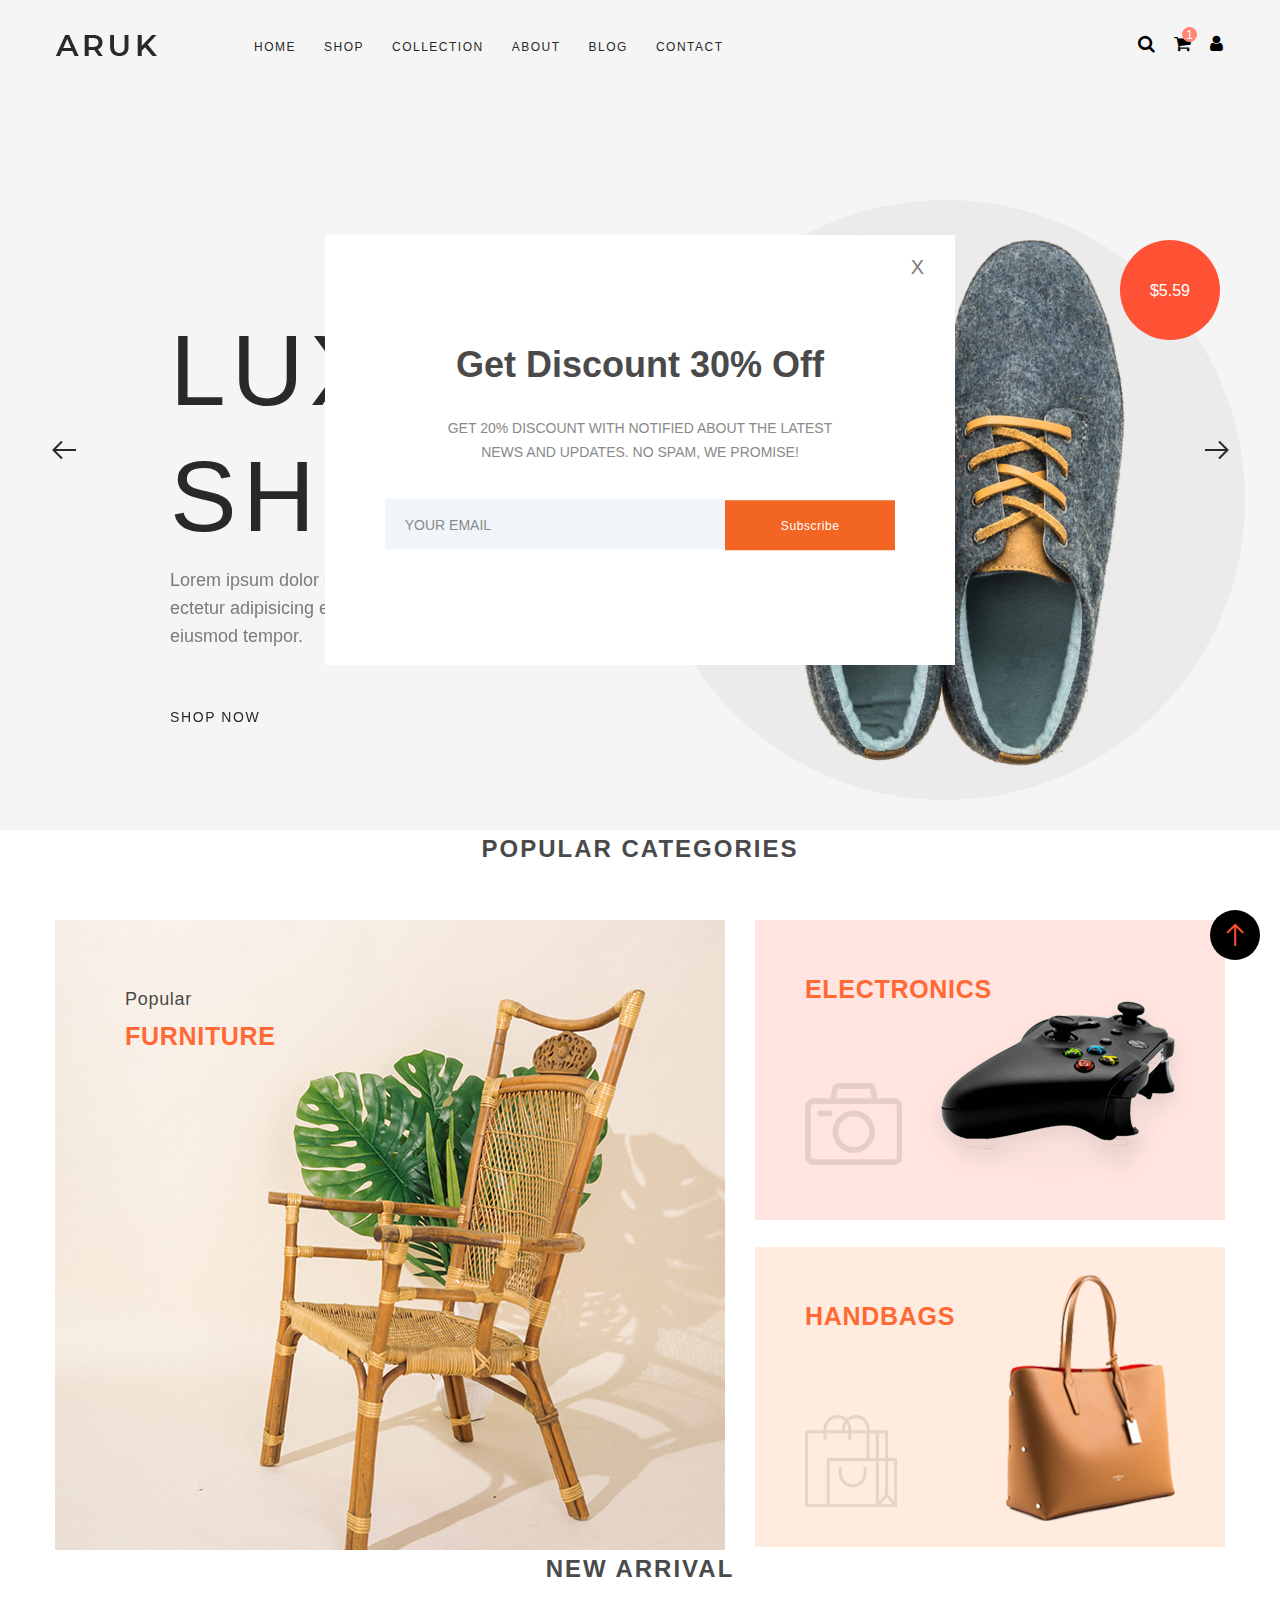
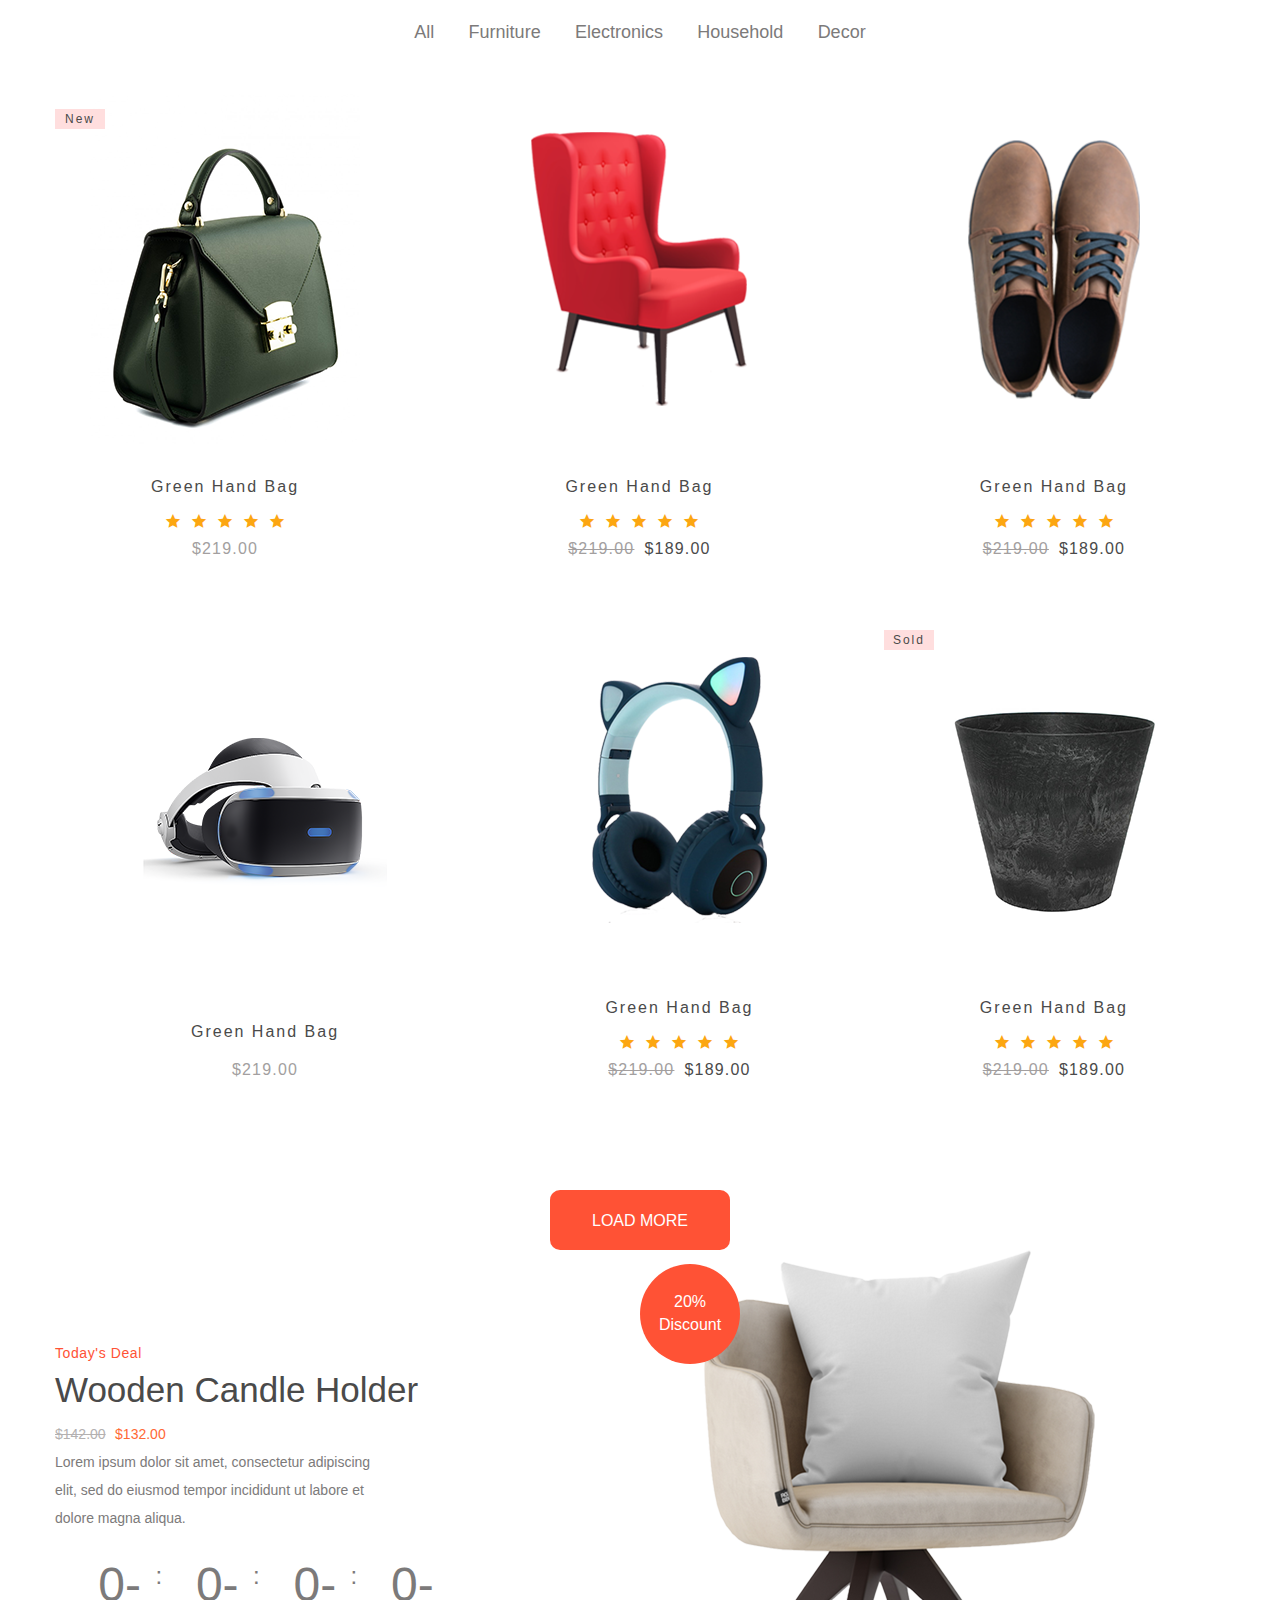
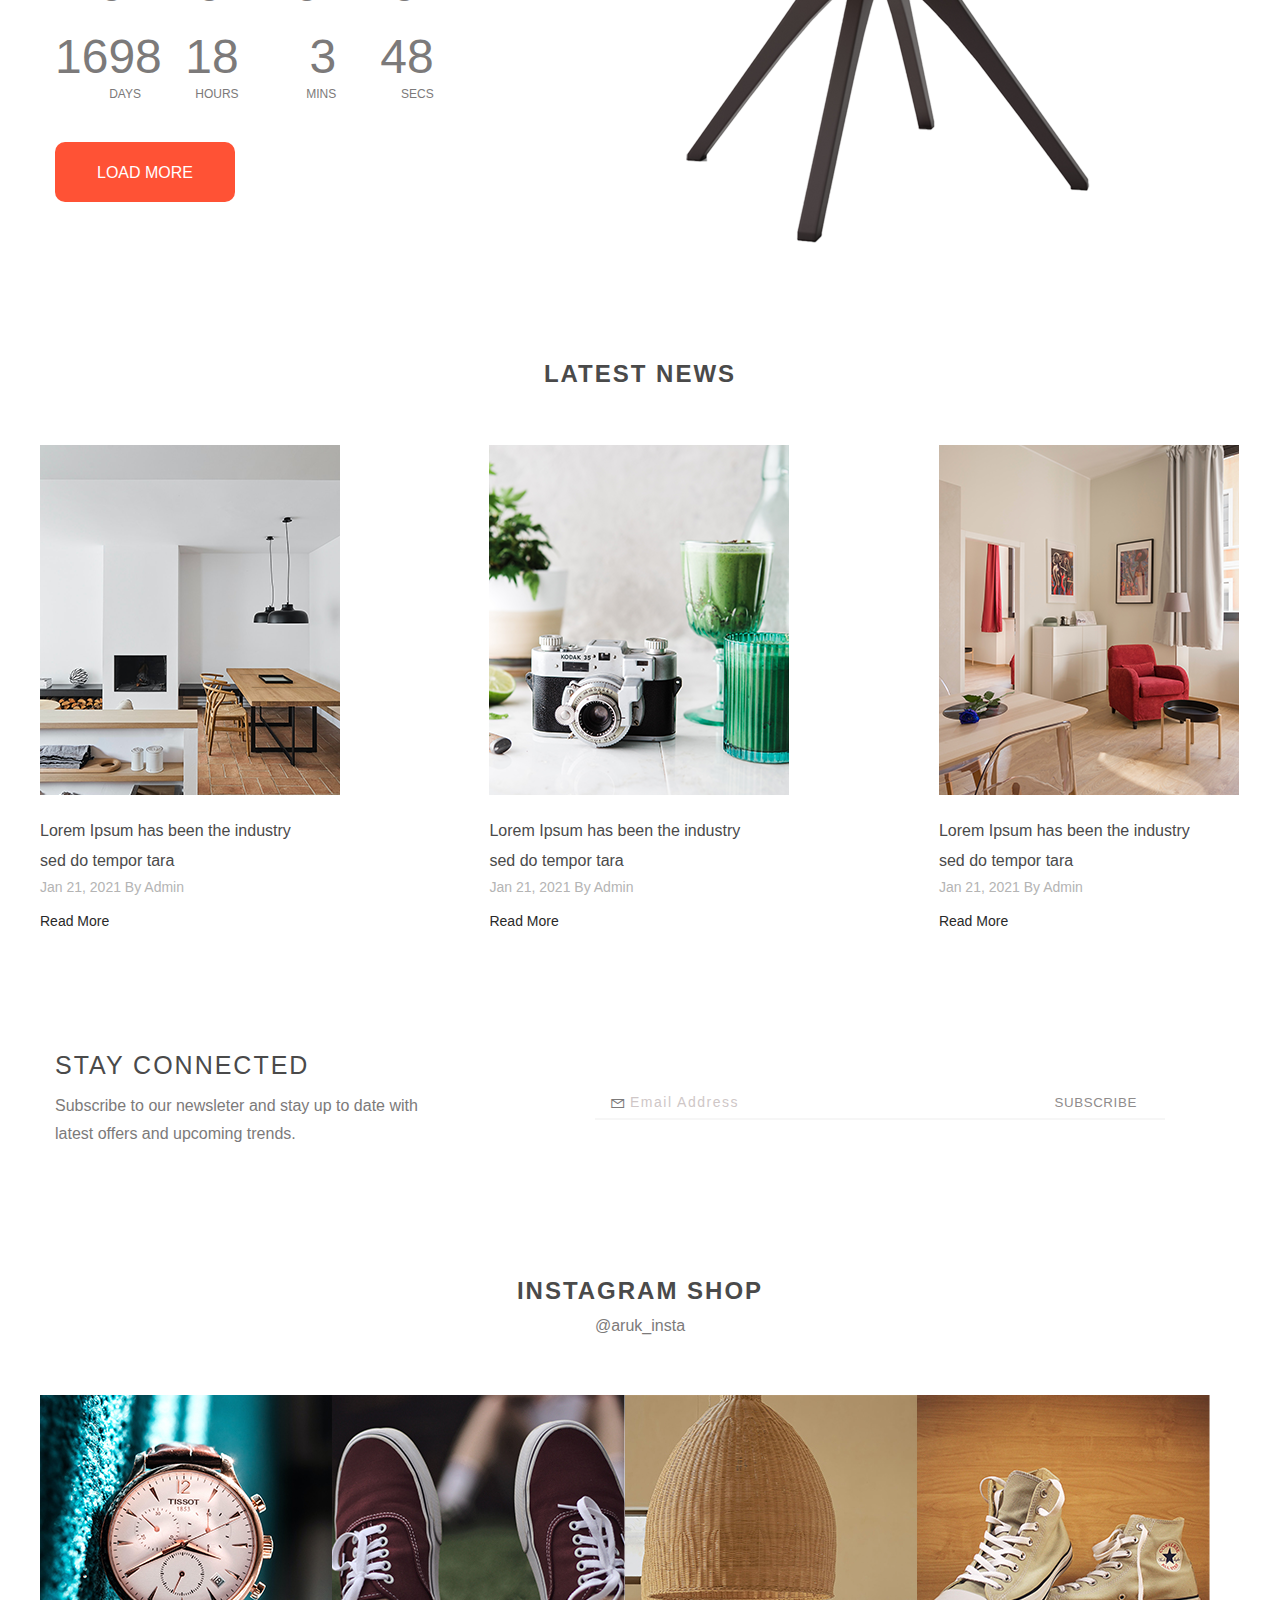
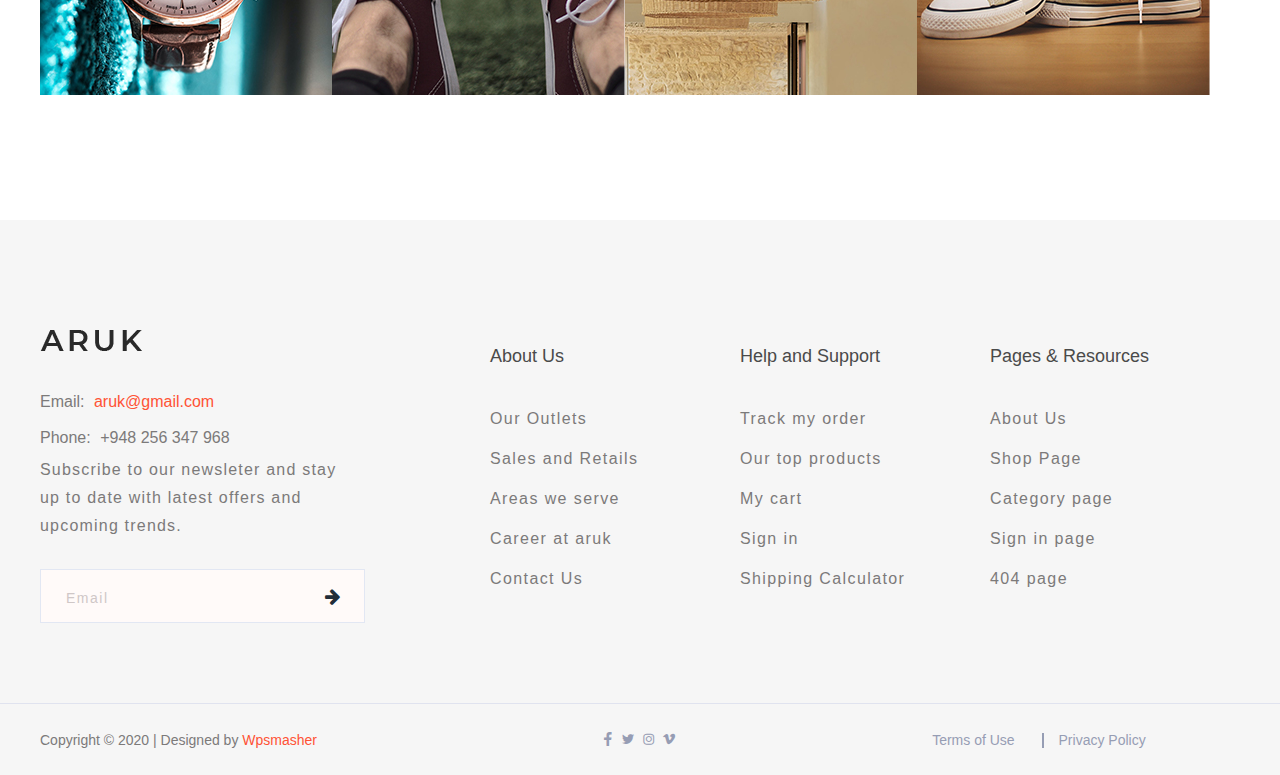
<file: index.html>
<!DOCTYPE html>
<html lang="en">

<head>
    <meta charset="UTF-8">
    <meta name="viewport" content="width=device-width, initial-scale=1.0">
    <title>Aruk - Multipurpose Woocommerce Store</title>
    <link rel="stylesheet" href="css/public.css">
    <link rel="stylesheet" href="fonts/font-awesome-4.7.0/css/font-awesome.min.css">
    <link rel="stylesheet" href="css/swiper-bundle.min.css">
    <link rel="stylesheet" href="css/home.css">
    <link rel="stylesheet" href="css/animate.min.css">
    <link rel="stylesheet" href="css/line-awesome.min.css">
</head>

<body>
    <div class="wrap">
        <div class="popup">
            <span class="close">X</span>
            <h3>Get Discount 30% Off</h3>
            <p>GET 20% DISCOUNT WITH NOTIFIED ABOUT THE LATEST<br> NEWS AND UPDATES. NO SPAM, WE PROMISE!</p>
            <form action="#">
                <input type="email" placeholder="YOUR EMAIL">
                <button>Subscribe</button>
            </form>
        </div>
        <div class="scrollBtn">
            <i class="las la-arrow-up"></i>
        </div>
        <div class="mask">
            <form action="#">
                <div class="search-close">
                    <span>X</span>
                </div>
                <input type="text" placeholder="Enter your keywords.....">
            </form>
        </div>
        <header>
            <div class="container clearfix">
                <h1 class="logo fl">
                    <a href="home.html">ARUK</a>
                </h1>
                <nav class="fl">
                    <ul>
                        <li><a href="index.html">HOME</a></li>
                        <li><a href="shop.html">SHOP</a></li>
                        <li><a href="collection.html">COLLECTION</a></li>
                        <li><a href="about.html">ABOUT</a></li>
                        <li><a href="blog.html">BLOG</a></li>
                        <li><a href="contact.html">CONTACT</a></li>
                    </ul>
                </nav>
                <div class="other fr">
                    <ul class="clearfix">
                        <li><span class="search fa fa-search"></span></li>
                        <li><a href="shopping-cart.html" target="_blank"><span class="fa fa-shopping-cart"></span></a>
                        </li>
                        <li class="active">
                            <span class="fa fa-user"></span>
                            <div class="user">
                                <div class="user-close">
                                    <span>X</span>
                                </div>
                                <ul>
                                    <li class="clearfix">
                                        <div class="fl com-img">
                                            <img src="images/products/22.png" alt="">
                                            <div class="cart-this">
                                                <i class="fa fa-cart-arrow-down"></i>
                                            </div>
                                        </div>
                                        <div class="comm fl">
                                            <span>Shoes</span>
                                            <a href="">Leather Menz Shoes</a>
                                            <p><span>$999
                                                </span><del>$899</del></p>
                                        </div>
                                    </li>
                                    <li class="clearfix">
                                        <div class="fl com-img">
                                            <img src="images/products/23.png" alt="">
                                            <div class="cart-this">
                                                <i class="fa fa-cart-arrow-down"></i>
                                            </div>
                                        </div>
                                        <div class="comm fl">
                                            <span>Shoes</span>
                                            <a href="">Leather Menz Shoes</a>
                                            <p><span>$999
                                                </span><del>$899</del></p>
                                        </div>
                                    </li>
                                </ul>
                                <div class="cart-price">
                                    <p class="subtotal">SUBTOTAL: <span>$999.00</span></p>
                                    <p class="total">TOTAL: <span>$999.00</span></p>
                                </div>
                                <div class="curt-btns">
                                    <a href="#">View Cart</a>
                                    <a href="#">Checkout</a>
                                </div>
                            </div>
                        </li>
                    </ul>
                </div>
            </div>
        </header>
        <div class="main-one">
            <div class="swiper-container">
                <div class="swiper-wrapper">
                    <div class="swiper-slide">
                        <div class="content clearfix">
                            <div class="banner-left fl">
                                <h2 class="ani" swiper-animate-effect="fadeInLeft" swiper-animate-duration="1s"
                                    swiper-animate-delay="0.4s">LUXURY<br>SHOES</h2>
                                <p class="ani" swiper-animate-effect="fadeInLeft" swiper-animate-duration="1s"
                                    swiper-animate-delay="1.2s">Lorem ipsum dolor sit amet, cons <br>ectetur
                                    adipisicing
                                    elit, sed do<br>eiusmod
                                    tempor.</p>
                                <a href="#" class="ani" swiper-animate-effect="fadeInLeft" swiper-animate-duration="1s"
                                    swiper-animate-delay="1.7s">SHOP NOW</a>
                            </div>
                            <div class="banner-right fr ani" swiper-animate-effect="fadeInRight"
                                swiper-animate-duration="1s" swiper-animate-delay="2s">
                                <img src="images/slider-area/shoe-1.png" alt="">
                            </div>
                        </div>
                    </div>
                    <div class="swiper-slide">
                        <div class="content clearfix">
                            <div class="banner-left fl">
                                <h2 class="ani" swiper-animate-effect="fadeInLeft" swiper-animate-duration="1s"
                                    swiper-animate-delay="0.4s">LUXURY<br>SHOES</h2>
                                <p class="ani" swiper-animate-effect="fadeInLeft" swiper-animate-duration="1s"
                                    swiper-animate-delay="1.2s">Lorem ipsum dolor sit amet, cons <br>ectetur
                                    adipisicing
                                    elit, sed do<br>eiusmod
                                    tempor.</p>
                                <a href="#" class="ani" swiper-animate-effect="fadeInLeft" swiper-animate-duration="1s"
                                    swiper-animate-delay="1.7s">SHOP NOW</a>
                            </div>
                            <div class="banner-right fr ani" swiper-animate-effect="fadeInRight"
                                swiper-animate-duration="1s" swiper-animate-delay="2s">
                                <img src="images/slider-area/shoe-1.png" alt="">
                            </div>
                        </div>
                    </div>
                    <div class="swiper-slide">
                        <div class="content clearfix">
                            <div class="banner-left fl">
                                <h2 class="ani" swiper-animate-effect="fadeInLeft" swiper-animate-duration="1s"
                                    swiper-animate-delay="0.4s">LUXURY<br>SHOES</h2>
                                <p class="ani" swiper-animate-effect="fadeInLeft" swiper-animate-duration="1s"
                                    swiper-animate-delay="1.2s">Lorem ipsum dolor sit amet, cons <br>ectetur
                                    adipisicing
                                    elit, sed do<br>eiusmod
                                    tempor.</p>
                                <a href="#" class="ani" swiper-animate-effect="fadeInLeft" swiper-animate-duration="1s"
                                    swiper-animate-delay="1.7s">SHOP NOW</a>
                            </div>
                            <div class="banner-right fr ani" swiper-animate-effect="fadeInRight"
                                swiper-animate-duration="1s" swiper-animate-delay="2s">
                                <img src="images/slider-area/shoe-1.png" alt="">
                            </div>
                        </div>
                    </div>
                </div>
                <!-- 如果需要导航按钮 -->
                <div class="swiper-button-prev">
                    <i class="las la-arrow-left arrow-style"></i>
                </div>
                <div class="swiper-button-next">
                    <i class="las la-arrow-right arrow-style"></i>
                </div>
            </div>
        </div>
        <div class="main-two">
            <div class="container clearfix">
                <h2 class="h2-text pb45">POPULAR CATEGORIES</h2>
                <div class="two-left fl">
                    <div class="two-left-text">
                        <span>Popular</span>
                        <h3 class="h3-text"><a href="#">FURNITURE</a></h3>
                    </div>
                    <img src="images/popular-categories/category-1.png" alt="">
                </div>
                <div class="two-right fr">
                    <div class="two-right-top">
                        <div class="two-right-text">
                            <h3 class="h3-text"><a href="#">ELECTRONICS</a></h3>
                        </div>
                        <img src="images/popular-categories/category-2.png" alt="">
                    </div>
                    <div class="two-right-down">
                        <div class="two-right-text">
                            <h3 class="h3-text"><a href="#">HANDBAGS</a></h3>
                        </div>
                        <img src="images/popular-categories/category-3.png" alt="">
                    </div>
                </div>
            </div>
        </div>
        <div class="main-three">
            <div class="container">
                <div class="three-top">
                    <h2 class="h2-text">NEW ARRIVAL</h2>
                    <ul class="clearfix">
                        <li><a href="javascript:void(0)" class="btnn">All</a></li>
                        <li><a href="javascript:void(0)">Furniture</a></li>
                        <li><a href="javascript:void(0)">Electronics</a></li>
                        <li><a href="javascript:void(0)">Household</a></li>
                        <li><a href="javascript:void(0)">Decor</a></li>
                    </ul>
                </div>
                <div class="three-mid">
                    <div class="product-list pl15 one">
                        <div class="product-img">
                            <img src="images/products/01.png" alt="">
                            <div class="add clearfix">
                                <a class="fl" href="#">ADD TO CART</a>
                                <span class="add-icon fr">
                                    <a href="#">
                                        <i class="lar la-heart"></i>
                                    </a>
                                    <i class="fa fa-search-plus"></i>
                                </span>
                            </div>
                        </div>
                        <div class="product-mes pt25">
                            <h4 class="h4-text"><a href="#">Green Hand Bag</a></h4>
                            <ul>
                                <li><i class="las la-star"></i></li>
                                <li><i class="las la-star"></i></li>
                                <li><i class="las la-star"></i></li>
                                <li><i class="las la-star"></i></li>
                                <li><i class="las la-star"></i></li>
                            </ul>
                            <div class="price"><span>$219.00</span></div>
                        </div>

                    </div>
                    <div class="product-list pl15 two">
                        <div class="product-img">
                            <img src="images/products/2.png" alt="">
                            <div class="add clearfix">
                                <a class="fl" href="#">ADD TO CART</a>
                                <span class="add-icon fr">
                                    <a href="#">
                                        <i class="lar la-heart"></i>
                                    </a>
                                    <i class="fa fa-search-plus"></i>
                                </span>
                            </div>
                        </div>
                        <div class="product-mes pt25">
                            <h4 class="h4-text"><a href="#">Green Hand Bag</a></h4>
                            <ul>
                                <li><i class="las la-star"></i></li>
                                <li><i class="las la-star"></i></li>
                                <li><i class="las la-star"></i></li>
                                <li><i class="las la-star"></i></li>
                                <li><i class="las la-star"></i></li>
                            </ul>
                            <div class="price"><del>$219.00</del><span>$189.00</span></div>
                        </div>
                    </div>
                    <div class="product-list pl15 three">
                        <div class="product-img">
                            <img src="images/products/3.png">
                            <div class="add clearfix">
                                <a class="fl" href="#">ADD TO CART</a>
                                <span class="add-icon fr">
                                    <a href="#">
                                        <i class="lar la-heart"></i>
                                    </a>
                                    <i class="fa fa-search-plus"></i>
                                </span>
                            </div>
                        </div>
                        <div class="product-mes pt25">
                            <h4 class="h4-text"><a href="#">Green Hand Bag</a></h4>
                            <ul>
                                <li><i class="las la-star"></i></li>
                                <li><i class="las la-star"></i></li>
                                <li><i class="las la-star"></i></li>
                                <li><i class="las la-star"></i></li>
                                <li><i class="las la-star"></i></li>
                            </ul>
                            <div class="price"><del>$219.00</del><span>$189.00</span></div>
                        </div>
                    </div>
                    <div class="product-list pl15 four">
                        <div class="product-img">
                            <img src="images/products/4.png" alt="">
                            <div class="add clearfix">
                                <a class="fl" href="#">ADD TO CART</a>
                                <span class="add-icon fr">
                                    <a href="#">
                                        <i class="lar la-heart"></i>
                                    </a>
                                    <i class="fa fa-search-plus"></i>
                                </span>
                            </div>
                        </div>
                        <div class="product-mes pt25">
                            <h4 class="h4-text"><a href="#">Green Hand Bag</a></h4>
                            <div class="price"><span>$219.00</span></div>
                        </div>
                    </div>
                    <div class="product-list pl15 five">
                        <div class="product-img">
                            <img src="images/products/5.png" alt="">
                            <div class="add clearfix">
                                <a class="fl" href="#">ADD TO CART</a>
                                <span class="add-icon fr">
                                    <a href="#">
                                        <i class="lar la-heart"></i>
                                    </a>
                                    <i class="fa fa-search-plus"></i>
                                </span>
                            </div>
                        </div>
                        <div class="product-mes pt25">
                            <h4 class="h4-text"><a href="#">Green Hand Bag</a></h4>
                            <ul>
                                <li><i class="las la-star"></i></li>
                                <li><i class="las la-star"></i></li>
                                <li><i class="las la-star"></i></li>
                                <li><i class="las la-star"></i></li>
                                <li><i class="las la-star"></i></li>
                            </ul>
                            <div class="price"><del>$219.00</del><span>$189.00</span></div>
                        </div>
                    </div>
                    <div class="product-list pl15 six">
                        <div class="product-img">
                            <img src="images/products/6.png" alt="">
                            <div class="add clearfix">
                                <a class="fl" href="#">ADD TO CART</a>
                                <span class="add-icon fr">
                                    <a href="#">
                                        <i class="lar la-heart"></i>
                                    </a>
                                    <i class="fa fa-search-plus"></i>
                                </span>
                            </div>
                        </div>
                        <div class="product-mes pt25">
                            <h4 class="h4-text"><a href="#">Green Hand Bag</a></h4>
                            <ul>
                                <li><i class="las la-star"></i></li>
                                <li><i class="las la-star"></i></li>
                                <li><i class="las la-star"></i></li>
                                <li><i class="las la-star"></i></li>
                                <li><i class="las la-star"></i></li>
                            </ul>
                            <div class="price"><del>$219.00</del><span>$189.00</span></div>
                        </div>
                    </div>
                </div>
                <div class="three-down">
                    <a href="javascript:void(0)" class="more">LOAD MORE</a>
                </div>
            </div>
        </div>
        <div class="main-four">
            <div class="container clearfix">
                <div class="four-left fl pl15">
                    <span>Today's Deal</span>
                    <h2>Wooden Candle Holder</h2>
                    <div class="price">
                        <del>$142.00</del>
                        <span>$132.00</span>
                    </div>
                    <p>Lorem ipsum dolor sit amet, consectetur adipiscing elit, sed do eiusmod tempor incididunt ut
                        labore et dolore magna aliqua.</p>
                    <div class="time">
                        <div class="days">
                            <span class="time-num"></span>
                            <span class="time-text">DAYS</span>
                        </div>
                        <span class="colon">:</span>
                        <div class="hours">
                            <span class="time-num"></span>
                            <span class="time-text">HOURS</span>
                        </div>
                        <span class="colon">:</span>
                        <div class="mins">
                            <span class="time-num"></span>
                            <span class="time-text">MINS</span>
                        </div>
                        <span class="colon">:</span>
                        <div class="secs">
                            <span class="time-num"></span>
                            <span class="time-text">SECS</span>
                        </div>
                    </div>
                    <a href='javascript:void(0)' class="more">LOAD MORE</a>
                </div>
                <div class="four-right fr pl15">
                    <img src="images/deals/01.png" alt="">
                    <span class="orange-dis"><span>20%<br>Discount</span></span>
                </div>
            </div>
        </div>
        <div class="main-five">
            <div class="container pt110">
                <h2 class="h2-text pb45">LATEST NEWS</h2>
                <div class="five-content">
                    <div class="news-content">
                        <div class="img-content">
                            <a href="#"><img src="images/blog/01.png" alt=""></a>
                        </div>
                        <div class="news-title">
                            <a href="">Lorem Ipsum has been the industry<br>sed do tempor tara</a>
                        </div>
                        <span>Jan 21, 2021 By Admin</span>
                        <a href="">Read More</a>
                    </div>
                    <div class="news-content">
                        <div class="img-content">
                            <a href="#"><img src="images/blog/02.png" alt=""></a>
                        </div>
                        <div class="news-title">
                            <a href="">Lorem Ipsum has been the industry<br>sed do tempor tara</a>
                        </div>
                        <span>Jan 21, 2021 By Admin</span>
                        <a href="">Read More</a>
                    </div>
                    <div class="news-content">
                        <div class="img-content">
                            <a href="#">
                                <img src="images/blog/03.png" alt="">
                            </a>
                        </div>
                        <div class="news-title">
                            <a href="">Lorem Ipsum has been the industry<br>sed do tempor tara</a>
                        </div>
                        <span>Jan 21, 2021 By Admin</span>
                        <a href="">Read More</a>
                    </div>
                </div>
            </div>
        </div>
        <div class="main-six pt110">
            <div class="container">
                <div class="six-left fl pl15">
                    <h2>STAY CONNECTED</h2>
                    <p>Subscribe to our newsleter and stay up to date with<br>latest offers and upcoming trends.</p>
                </div>
                <div class="six-right fr pl15">
                    <form action="#">
                        <input type="email" placeholder="Email Address">
                        <i class="las la-envelope"></i>
                        <button type="button">SUBSCRIBE</button>
                    </form>
                </div>
            </div>
        </div>
        <div class="main-seven pt110">
            <div class="container">
                <div class="section-seven-title">
                    <h2 class="h2-text">INSTAGRAM SHOP</h2>
                    <span>@aruk_insta</span>
                </div>
                <div class="section-seven-content">
                    <div class="inst-img">
                        <img src="images/instagram/01.jpg" alt="">
                        <a href="#">
                            <i class="lab la-instagram"></i>
                        </a>
                    </div>
                    <div class="inst-img">
                        <img src="images/instagram/02.jpg" alt="">
                        <a href="#">
                            <i class="lab la-instagram"></i>
                        </a>
                    </div>
                    <div class="inst-img">
                        <img src="images/instagram/03.jpg" alt="">
                        <a href="#">
                            <i class="lab la-instagram"></i>
                        </a>
                    </div>
                    <div class="inst-img">
                        <img src="images/instagram/04.jpg" alt="">
                        <a href="#">
                            <i class="lab la-instagram"></i>
                        </a>
                    </div>
                </div>
            </div>
        </div>
        <footer class="pt110">
            <div class="container clearfix">
                <div class="footer-left fl">
                    <div class="logo"><a href="#"></a></div>
                    <ul>
                        <li>Email: <span>aruk@gmail.com</span></li>
                        <li>Phone: <span>+948 256 347 968</span></li>
                    </ul>
                    <p>Subscribe to our newsleter and stay<br>
                        up to date with latest offers and<br>
                        upcoming trends.
                    </p>
                    <div class="footer-input">
                        <input type="email" placeholder="Email">
                        <button><i class="fa fa-arrow-right"></i></button>
                    </div>
                </div>
                <div class="footer-right fr">
                    <div class="about fl">
                        <h4>About Us</h4>
                        <ul>
                            <li><a href="">Our Outlets</a></li>
                            <li><a href="">Sales and Retails</a></li>
                            <li><a href="">Areas we serve</a></li>
                            <li><a href="">Career at aruk</a></li>
                            <li><a href="">Contact Us</a></li>
                        </ul>
                    </div>
                    <div class="help fl">
                        <h4>Help and Support</h4>
                        <ul>
                            <li><a href="">Track my order</a></li>
                            <li><a href="">Our top products</a></li>
                            <li><a href="">My cart</a></li>
                            <li><a href="">Sign in</a></li>
                            <li><a href="">Shipping Calculator</a></li>
                        </ul>
                    </div>
                    <div class="page fr">
                        <h4>Pages & Resources</h4>
                        <ul>
                            <li><a href="">About Us</a></li>
                            <li><a href="">Shop Page</a></li>
                            <li><a href="">Category page</a></li>
                            <li><a href="">Sign in page</a></li>
                            <li><a href="">404 page</a></li>
                        </ul>
                    </div>
                </div>
            </div>
            <div class="footer-bottom">
                <div class="container">
                    <div class="copyright">
                        <p>Copyright © 2020 | Designed by <a href="">Wpsmasher</a></p>
                    </div>
                    <div class="link">
                        <ul>
                            <li><a href=""><i class="lab la-facebook-f"></i></a></li>
                            <li><a href=""><i class="lab la-twitter"></i></a></li>
                            <li><a href=""><i class="lab la-instagram"></i></a></li>
                            <li><a href=""><i class="lab la-vimeo"></i></a></li>
                        </ul>
                    </div>
                    <div class="term">
                        <a href="">Terms of Use </a>
                        <a href="">Privacy Policy</a>
                    </div>
                </div>
            </div>
        </footer>
    </div>

    <script src="js/swiper-bundle.min.js"></script>
    <script src="js/public.js"></script>
    <script src="js/swiper.animate1.0.3.min.js"></script>
    <script src="js/time.js"></script>
    <script src="js/picture.js"></script>
    <script>
        var mySwiper = new Swiper('.swiper-container', {
            on: {
                init: function () {
                    swiperAnimateCache(this); //隐藏动画元素 
                    swiperAnimate(this); //初始化完成开始动画
                },
                slideChangeTransitionEnd: function () {
                    swiperAnimate(this); //每个slide切换结束时也运行当前slide动画
                    //this.slides.eq(this.activeIndex).find('.ani').removeClass('ani'); 动画只展现一次，去除ani类名
                }
            },
            direction: 'horizontal', // 垂直切换选项
            loop: true, // 循环模式选项
            autoplay: {
                delay: 10000,
            },
            // 如果需要前进后退按钮
            navigation: {
                nextEl: '.swiper-button-next',
                prevEl: '.swiper-button-prev',
            },
        });


        // 弹出框关闭
        (function () {
            var close = document.querySelector('.popup .close');
            var popup = document.querySelector('.popup');
            close.addEventListener('click', function () {
                popup.style.display = 'none';
            })
        })();


    </script>
</body>

</html>
</file>
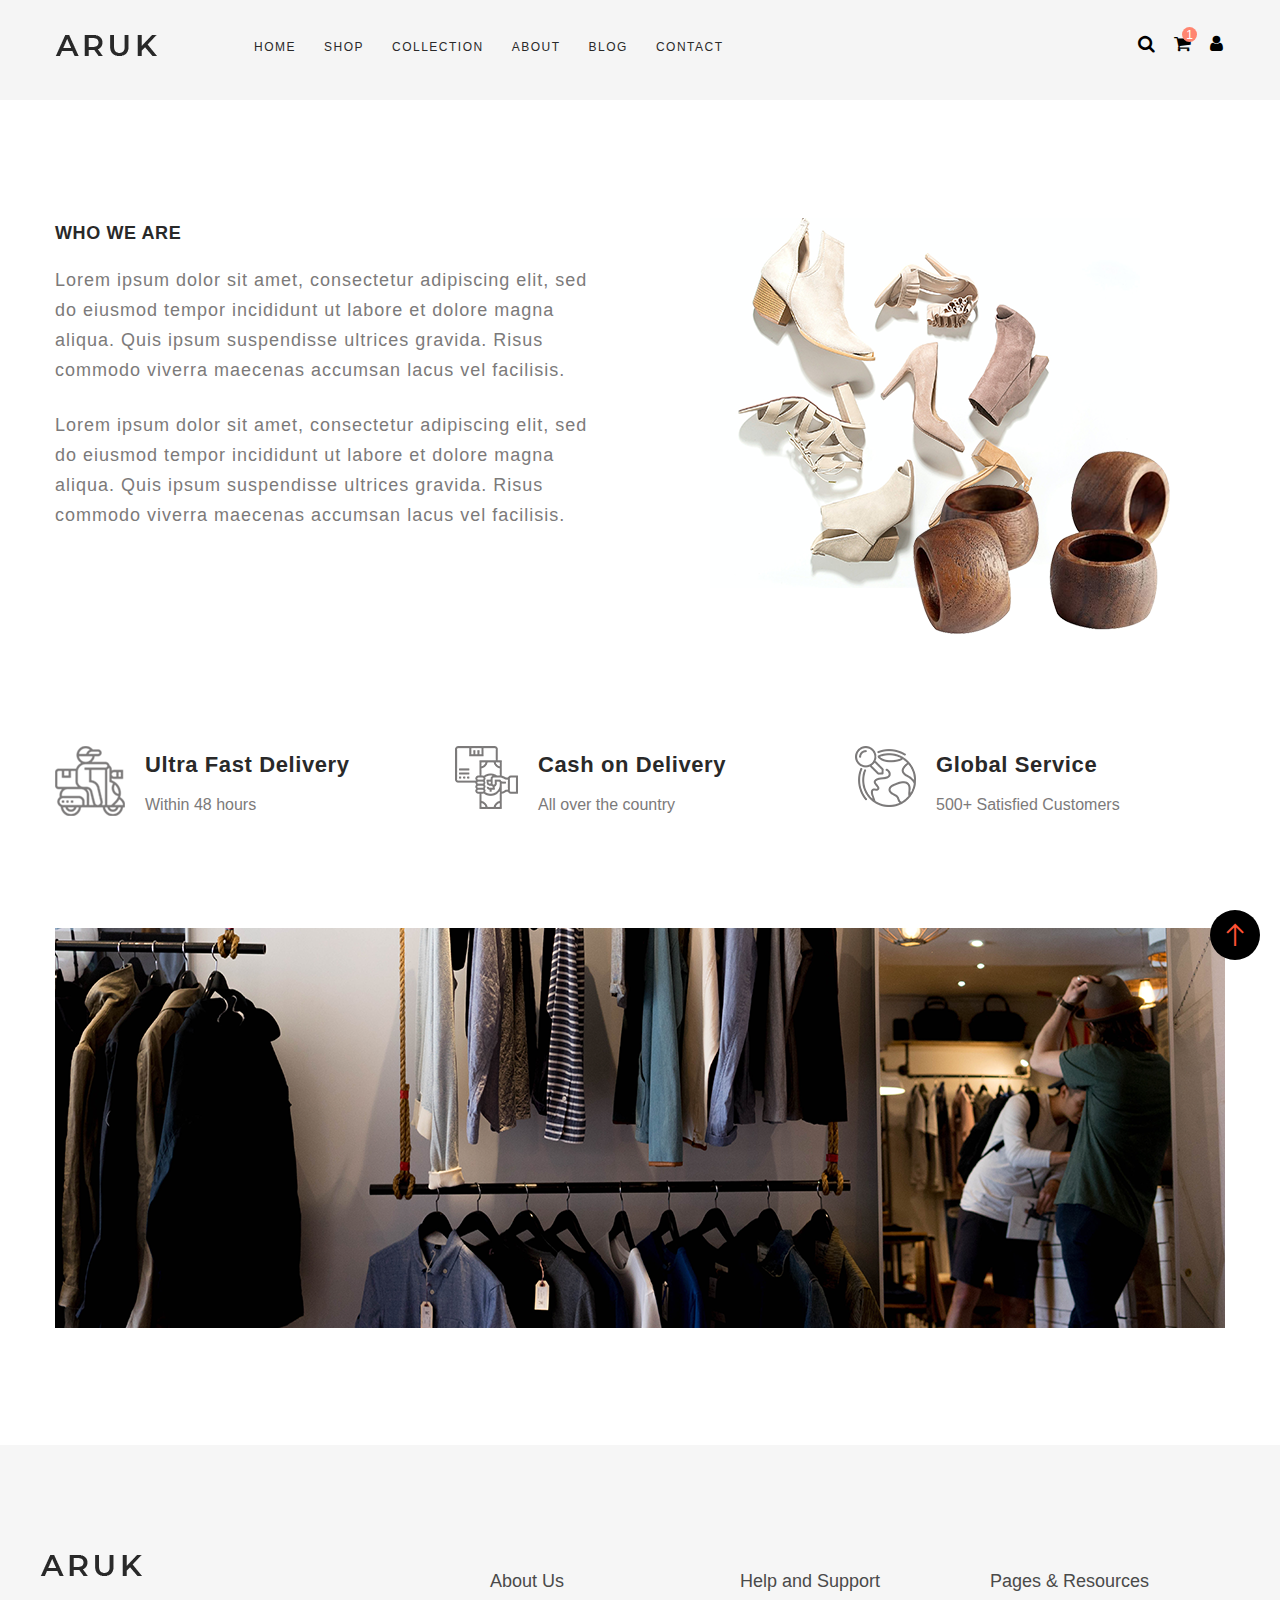
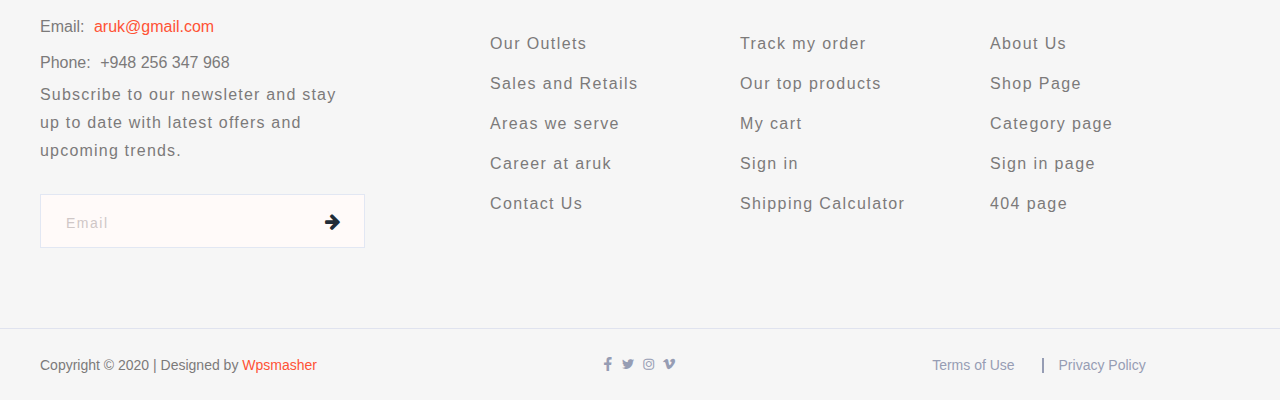
<file: about.html>
<!DOCTYPE html>
<html lang="en">

<head>
    <meta charset="UTF-8">
    <meta http-equiv="X-UA-Compatible" content="IE=edge">
    <meta name="viewport" content="width=device-width, initial-scale=1.0">
    <title>Aruk - Multipurpose Woocommerce Store</title>
    <link rel="stylesheet" href="css/public.css">
    <link rel="stylesheet" href="css/line-awesome.min.css">
    <link rel="stylesheet" href="fonts/font-awesome-4.7.0/css/font-awesome.min.css">
    <link rel="stylesheet" href="css/about.css">
</head>

<body>
    <div class="wrap">
        <div class="scrollBtn">
            <i class="las la-arrow-up"></i>
        </div>
        <div class="mask">
            <form action="#">
                <div class="search-close">
                    <span>X</span>
                </div>
                <input type="text" placeholder="Enter your keywords.....">
            </form>
        </div>
        <header>
            <div class="container clearfix">
                <h1 class="logo fl">
                    <a href="home.html">ARUK</a>
                </h1>
                <nav class="fl">
                    <ul>
                        <li><a href="index.html">HOME</a></li>
                        <li><a href="shop.html">SHOP</a></li>
                        <li><a href="collection.html">COLLECTION</a></li>
                        <li><a href="about.html">ABOUT</a></li>
                        <li><a href="blog.html">BLOG</a></li>
                        <li><a href="contact.html">CONTACT</a></li>
                    </ul>
                </nav>
                <div class="other fr">
                    <ul class="clearfix">
                        <li><span class="search fa fa-search"></span></li>
                        <li><a href="shopping-cart.html" target="_blank"><span class="fa fa-shopping-cart"></span></a>
                        </li>
                        <li class="active">
                            <span class="fa fa-user"></span>
                            <div class="user">
                                <div class="user-close">
                                    <span>X</span>
                                </div>
                                <ul>
                                    <li class="clearfix">
                                        <div class="fl com-img">
                                            <img src="images/products/22.png" alt="">
                                            <div class="cart-this">
                                                <i class="fa fa-cart-arrow-down"></i>
                                            </div>
                                        </div>
                                        <div class="comm fl">
                                            <span>Shoes</span>
                                            <a href="">Leather Menz Shoes</a>
                                            <p><span>$999
                                                </span><del>$899</del></p>
                                        </div>
                                    </li>
                                    <li class="clearfix">
                                        <div class="fl com-img">
                                            <img src="images/products/23.png" alt="">
                                            <div class="cart-this">
                                                <i class="fa fa-cart-arrow-down"></i>
                                            </div>
                                        </div>
                                        <div class="comm fl">
                                            <span>Shoes</span>
                                            <a href="">Leather Menz Shoes</a>
                                            <p><span>$999
                                                </span><del>$899</del></p>
                                        </div>
                                    </li>
                                </ul>
                                <div class="cart-price">
                                    <p class="subtotal">SUBTOTAL: <span>$999.00</span></p>
                                    <p class="total">TOTAL: <span>$999.00</span></p>
                                </div>
                                <div class="curt-btns">
                                    <a href="#">View Cart</a>
                                    <a href="#">Checkout</a>
                                </div>
                            </div>
                        </li>
                    </ul>
                </div>
            </div>
        </header>
        <section id="section-one" class="pb45">
            <div class="container">
                <h2 class="h2-text shop-h2">ABOUT US</h2>
                <p>
                    <a href="index.html" target="_blank">Home</a>
                    <span></span>
                    <a href="about.html">About Us</a>
                </p>
            </div>
        </section>
        <section id="section-two" class="pt110">
            <div class="container">
                <div class="who-text pl15">
                    <h5>WHO WE ARE</h5>
                    <p>Lorem ipsum dolor sit amet, consectetur adipiscing elit, sed do eiusmod tempor incididunt ut
                        labore et dolore magna aliqua. Quis ipsum suspendisse ultrices gravida. Risus commodo viverra
                        maecenas accumsan lacus vel facilisis.</p>
                    <p>Lorem ipsum dolor sit amet, consectetur adipiscing elit, sed do eiusmod tempor incididunt ut
                        labore et dolore magna aliqua. Quis ipsum suspendisse ultrices gravida. Risus commodo viverra
                        maecenas accumsan lacus vel facilisis.</p>
                </div>
                <div class="who-img pl15">
                    <img src="images/about_us/01.png" alt="">
                </div>
            </div>

        </section>
        <div class="servers pt110">
            <div class="container">
                <div class="server-list pl15">
                    <div class="server-img">
                        <img src="images/icon/icon4.png" alt="">
                    </div>
                    <div class="server-text">
                        <h5>Ultra Fast Delivery</h5>
                        <span>Within 48 hours</span>
                    </div>
                </div>
                <div class="server-list pl15">
                    <div class="server-img">
                        <img src="images/icon/icon5.png" alt="">
                    </div>
                    <div class="server-text">
                        <h5>Cash on Delivery</h5>
                        <span>All over the country</span>
                    </div>
                </div>
                <div class="server-list pl15">
                    <div class="server-img">
                        <img src="images/icon/icon6.png" alt="">
                    </div>
                    <div class="server-text">
                        <h5>Global Service</h5>
                        <span>500+ Satisfied Customers</span>
                    </div>
                </div>
            </div>
        </div>
        <div class="about-bg pt110">
            <div class="container">
                <div class="bg-img pl15">
                    <img src="images/about_us/02.png" alt="">
                </div>
            </div>
        </div>
        <footer class="pt110 mt115">
            <div class="container clearfix">
                <div class="footer-left fl">
                    <div class="logo"><a href="#"></a></div>
                    <ul>
                        <li>Email: <span>aruk@gmail.com</span></li>
                        <li>Phone: <span>+948 256 347 968</span></li>
                    </ul>
                    <p>Subscribe to our newsleter and stay<br>
                        up to date with latest offers and<br>
                        upcoming trends.
                    </p>
                    <div class="footer-input">
                        <input type="email" placeholder="Email">
                        <button><i class="fa fa-arrow-right"></i></button>
                    </div>
                </div>
                <div class="footer-right fr">
                    <div class="about fl">
                        <h4>About Us</h4>
                        <ul>
                            <li><a href="">Our Outlets</a></li>
                            <li><a href="">Sales and Retails</a></li>
                            <li><a href="">Areas we serve</a></li>
                            <li><a href="">Career at aruk</a></li>
                            <li><a href="">Contact Us</a></li>
                        </ul>
                    </div>
                    <div class="help fl">
                        <h4>Help and Support</h4>
                        <ul>
                            <li><a href="">Track my order</a></li>
                            <li><a href="">Our top products</a></li>
                            <li><a href="">My cart</a></li>
                            <li><a href="">Sign in</a></li>
                            <li><a href="">Shipping Calculator</a></li>
                        </ul>
                    </div>
                    <div class="page fr">
                        <h4>Pages & Resources</h4>
                        <ul>
                            <li><a href="">About Us</a></li>
                            <li><a href="">Shop Page</a></li>
                            <li><a href="">Category page</a></li>
                            <li><a href="">Sign in page</a></li>
                            <li><a href="">404 page</a></li>
                        </ul>
                    </div>
                </div>
            </div>
            <div class="footer-bottom">
                <div class="container">
                    <div class="copyright">
                        <p>Copyright © 2020 | Designed by <a href="">Wpsmasher</a></p>
                    </div>
                    <div class="link">
                        <ul>
                            <li><a href=""><i class="lab la-facebook-f"></i></a></li>
                            <li><a href=""><i class="lab la-twitter"></i></a></li>
                            <li><a href=""><i class="lab la-instagram"></i></a></li>
                            <li><a href=""><i class="lab la-vimeo"></i></a></li>
                        </ul>
                    </div>
                    <div class="term">
                        <a href="">Terms of Use </a>
                        <a href="">Privacy Policy</a>
                    </div>
                </div>
            </div>
        </footer>
    </div>

    <script src="js/public.js"></script>
</body>

</html>
</file>
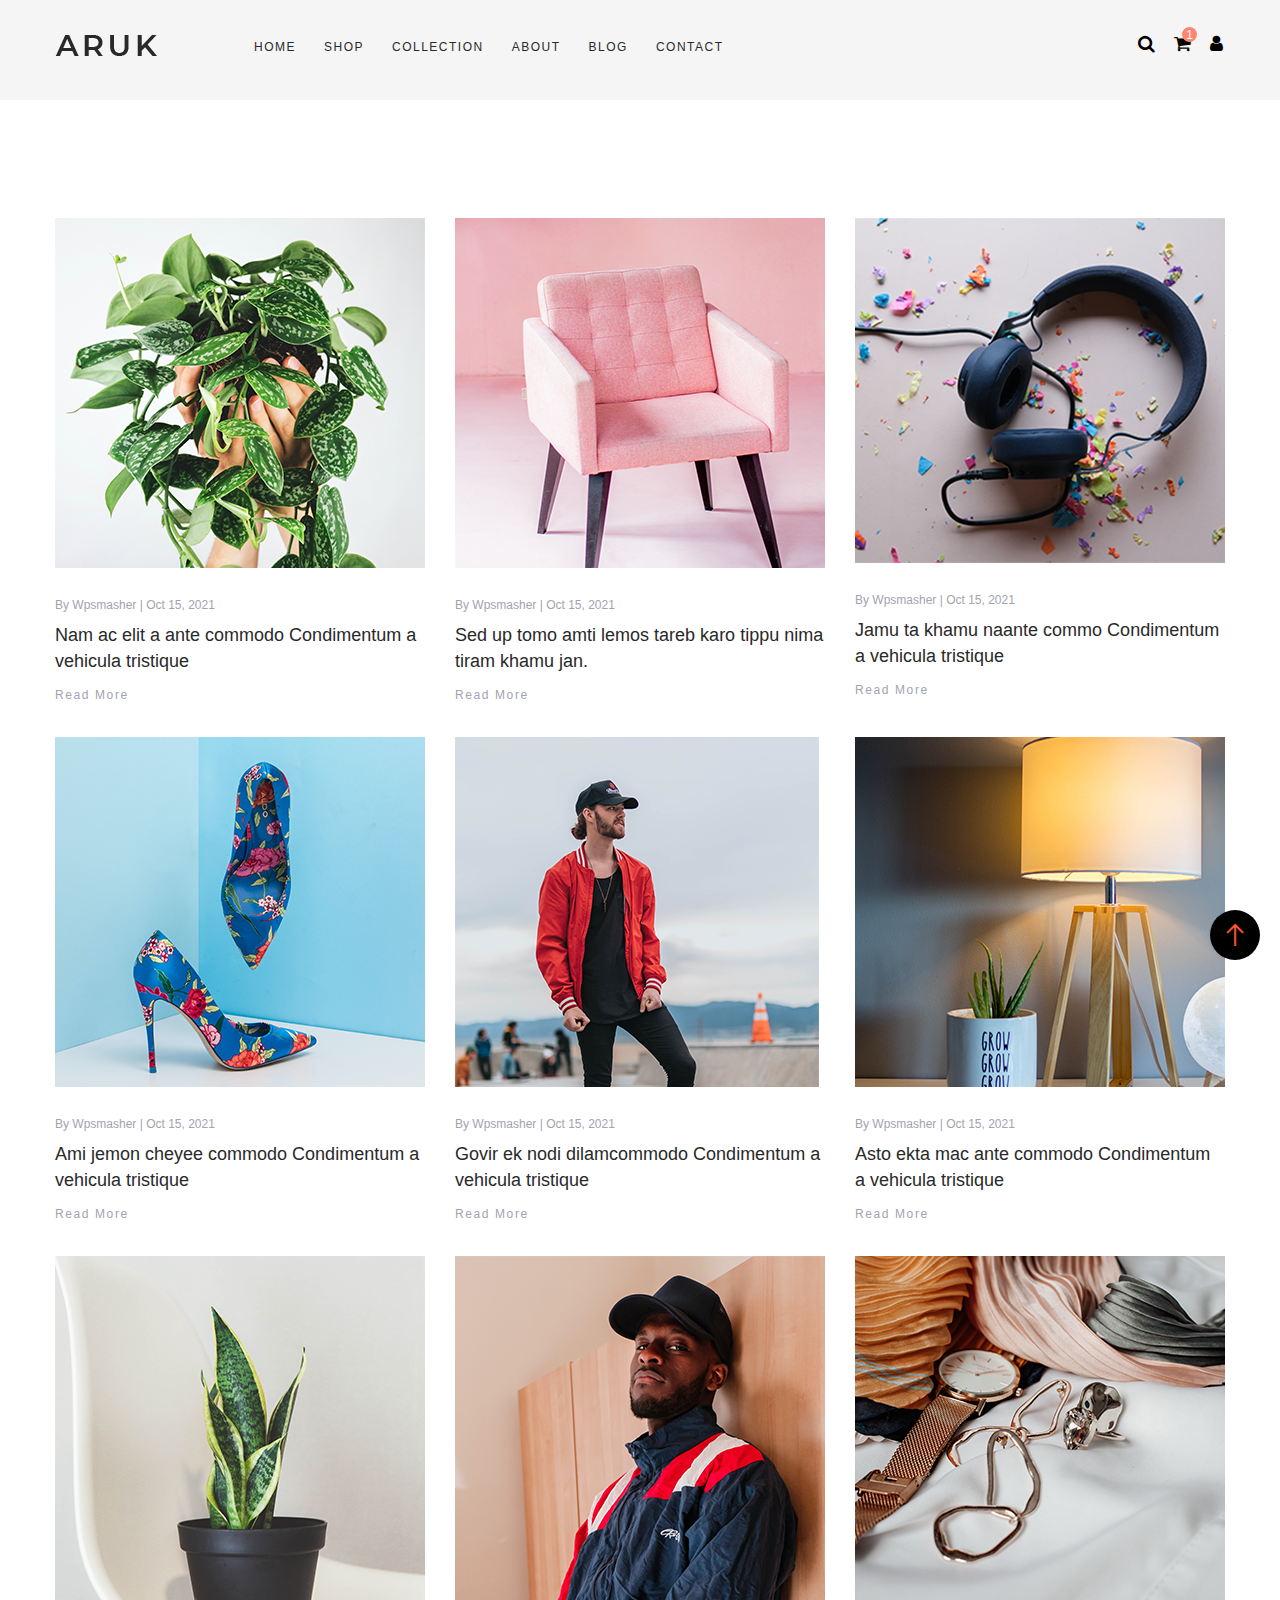
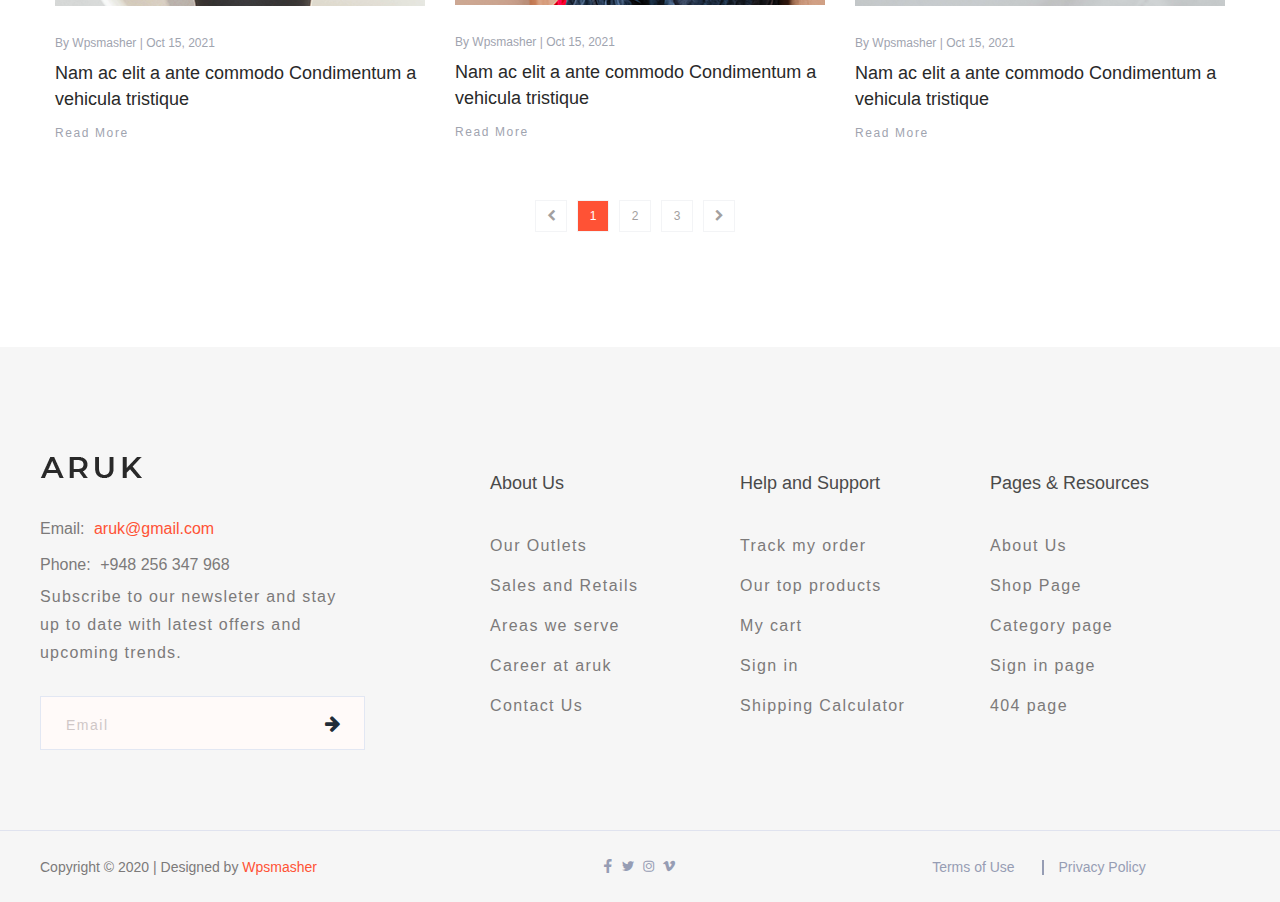
<file: blog.html>
<!DOCTYPE html>
<html lang="en">

<head>
    <meta charset="UTF-8">
    <meta http-equiv="X-UA-Compatible" content="IE=edge">
    <meta name="viewport" content="width=device-width, initial-scale=1.0">
    <title>Aruk - Multipurpose Woocommerce Store</title>
    <link rel="stylesheet" href="css/public.css">
    <link rel="stylesheet" href="css/blog.css">
    <link rel="stylesheet" href="fonts/font-awesome-4.7.0/css/font-awesome.min.css">
    <link rel="stylesheet" href="css/line-awesome.min.css">
</head>

<body>
    <div class="wrap">
        <div class="scrollBtn">
            <i class="las la-arrow-up"></i>
        </div>
        <div class="mask">
            <form action="#">
                <div class="search-close">
                    <span>X</span>
                </div>
                <input type="text" placeholder="Enter your keywords.....">
            </form>
        </div>
        <header>
            <div class="container clearfix">
                <h1 class="logo fl">
                    <a href="home.html">ARUK</a>
                </h1>
                <nav class="fl">
                    <ul>
                        <li><a href="index.html">HOME</a></li>
                        <li><a href="shop.html">SHOP</a></li>
                        <li><a href="collection.html">COLLECTION</a></li>
                        <li><a href="about.html">ABOUT</a></li>
                        <li><a href="blog.html">BLOG</a></li>
                        <li><a href="contact.html">CONTACT</a></li>
                    </ul>
                </nav>
                <div class="other fr">
                    <ul class="clearfix">
                        <li><span class="search fa fa-search"></span></li>
                        <li><a href="shopping-cart.html" target="_blank"><span class="fa fa-shopping-cart"></span></a>
                        </li>
                        <li class="active">
                            <span class="fa fa-user"></span>
                            <div class="user">
                                <div class="user-close">
                                    <span>X</span>
                                </div>
                                <ul>
                                    <li class="clearfix">
                                        <div class="fl com-img">
                                            <img src="images/products/22.png" alt="">
                                            <div class="cart-this">
                                                <i class="fa fa-cart-arrow-down"></i>
                                            </div>
                                        </div>
                                        <div class="comm fl">
                                            <span>Shoes</span>
                                            <a href="">Leather Menz Shoes</a>
                                            <p><span>$999
                                                </span><del>$899</del></p>
                                        </div>
                                    </li>
                                    <li class="clearfix">
                                        <div class="fl com-img">
                                            <img src="images/products/23.png" alt="">
                                            <div class="cart-this">
                                                <i class="fa fa-cart-arrow-down"></i>
                                            </div>
                                        </div>
                                        <div class="comm fl">
                                            <span>Shoes</span>
                                            <a href="">Leather Menz Shoes</a>
                                            <p><span>$999
                                                </span><del>$899</del></p>
                                        </div>
                                    </li>
                                </ul>
                                <div class="cart-price">
                                    <p class="subtotal">SUBTOTAL: <span>$999.00</span></p>
                                    <p class="total">TOTAL: <span>$999.00</span></p>
                                </div>
                                <div class="curt-btns">
                                    <a href="#">View Cart</a>
                                    <a href="#">Checkout</a>
                                </div>
                            </div>
                        </li>
                    </ul>
                </div>
            </div>
        </header>
        <section id="section-one" class="pb45">
            <div class="container">
                <h2 class="h2-text shop-h2">BLOG</h2>
                <p>
                    <a href="index.html" target="_blank">Home</a>
                    <span></span>
                    <a href="blog.html">Blog</a>
                </p>
            </div>
        </section>
        <section id="section-two" class="pt110">
            <div class="container">
                <div class="two-top">
                    <div class="news-content pl15">
                        <div class="img-content">
                            <a href="#"><img src="images/blog/7.png" alt=""></a>
                        </div>
                        <span class="pt25">By Wpsmasher | Oct 15, 2021</span>
                        <div class="news-title">
                            <a href="">Nam ac elit a ante commodo Condimentum a vehicula tristique</a>
                        </div>
                        <a class="border-a" href="">Read More</a>
                    </div>
                    <div class="news-content pl15">
                        <div class="img-content">
                            <a href="#"><img src="images/blog/8.png" alt=""></a>
                        </div>
                        <span class="pt25">By Wpsmasher | Oct 15, 2021</span>
                        <div class="news-title">
                            <a href="">Sed up tomo amti lemos tareb karo tippu nima tiram khamu jan.</a>
                        </div>
                        <a class="border-a" href="">Read More</a>
                    </div>
                    <div class="news-content pl15">
                        <div class="img-content">
                            <a href="#"><img src="images/blog/9.png" alt=""></a>
                        </div>
                        <span class="pt25">By Wpsmasher | Oct 15, 2021</span>
                        <div class="news-title">
                            <a href="">Jamu ta khamu naante commo Condimentum a vehicula tristique</a>
                        </div>
                        <a class="border-a" href="">Read More</a>
                    </div>
                    <div class="news-content pl15">
                        <div class="img-content">
                            <a href="#"><img src="images/blog/10.png" alt=""></a>
                        </div>
                        <span class="pt25">By Wpsmasher | Oct 15, 2021</span>
                        <div class="news-title">
                            <a href="">Ami jemon cheyee commodo Condimentum a vehicula tristique</a>
                        </div>
                        <a class="border-a" href="">Read More</a>
                    </div>
                    <div class="news-content pl15">
                        <div class="img-content">
                            <a href="#"><img src="images/blog/11.png" alt=""></a>
                        </div>
                        <span class="pt25">By Wpsmasher | Oct 15, 2021</span>
                        <div class="news-title">
                            <a href="">Govir ek nodi dilamcommodo Condimentum a vehicula tristique</a>
                        </div>
                        <a class="border-a" href="">Read More</a>
                    </div>
                    <div class="news-content pl15">
                        <div class="img-content">
                            <a href="#"><img src="images/blog/12.png" alt=""></a>
                        </div>
                        <span class="pt25">By Wpsmasher | Oct 15, 2021</span>
                        <div class="news-title">
                            <a href="">Asto ekta mac ante commodo Condimentum a vehicula tristique</a>
                        </div>
                        <a class="border-a" href="">Read More</a>
                    </div>
                    <div class="news-content pl15">
                        <div class="img-content">
                            <a href="#"><img src="images/blog/13.png" alt=""></a>
                        </div>
                        <span class="pt25">By Wpsmasher | Oct 15, 2021</span>
                        <div class="news-title">
                            <a href="">Nam ac elit a ante commodo Condimentum a vehicula tristique</a>
                        </div>
                        <a class="border-a" href="">Read More</a>
                    </div>
                    <div class="news-content pl15">
                        <div class="img-content">
                            <a href="#"><img src="images/blog/14.png" alt=""></a>
                        </div>
                        <span class="pt25">By Wpsmasher | Oct 15, 2021</span>
                        <div class="news-title">
                            <a href="">Nam ac elit a ante commodo Condimentum a vehicula tristique</a>
                        </div>
                        <a class="border-a" href="">Read More</a>
                    </div>
                    <div class="news-content pl15">
                        <div class="img-content">
                            <a href="#"><img src="images/blog/15.png" alt=""></a>
                        </div>
                        <span class="pt25">By Wpsmasher | Oct 15, 2021</span>
                        <div class="news-title">
                            <a href="">Nam ac elit a ante commodo Condimentum a vehicula tristique</a>
                        </div>
                        <a class="border-a" href="">Read More</a>
                    </div>
                </div>
                <div class="two-bottom">
                    <ul>
                        <li class="btn"><i class="fa fa-chevron-left"></i></li>
                        <li class="active num-btn">1</li>
                        <li class="num-btn">2</li>
                        <li class="num-btn">3</li>
                        <li class="btn"><i class="fa fa-chevron-right"></i></li>
                    </ul>
                </div>
            </div>
        </section>
        <footer class="pt110 mt115">
            <div class="container clearfix">
                <div class="footer-left fl">
                    <div class="logo"><a href="#"></a></div>
                    <ul>
                        <li>Email: <span>aruk@gmail.com</span></li>
                        <li>Phone: <span>+948 256 347 968</span></li>
                    </ul>
                    <p>Subscribe to our newsleter and stay<br>
                        up to date with latest offers and<br>
                        upcoming trends.
                    </p>
                    <div class="footer-input">
                        <input type="email" placeholder="Email">
                        <button><i class="fa fa-arrow-right"></i></button>
                    </div>
                </div>
                <div class="footer-right fr">
                    <div class="about fl">
                        <h4>About Us</h4>
                        <ul>
                            <li><a href="">Our Outlets</a></li>
                            <li><a href="">Sales and Retails</a></li>
                            <li><a href="">Areas we serve</a></li>
                            <li><a href="">Career at aruk</a></li>
                            <li><a href="">Contact Us</a></li>
                        </ul>
                    </div>
                    <div class="help fl">
                        <h4>Help and Support</h4>
                        <ul>
                            <li><a href="">Track my order</a></li>
                            <li><a href="">Our top products</a></li>
                            <li><a href="">My cart</a></li>
                            <li><a href="">Sign in</a></li>
                            <li><a href="">Shipping Calculator</a></li>
                        </ul>
                    </div>
                    <div class="page fr">
                        <h4>Pages & Resources</h4>
                        <ul>
                            <li><a href="">About Us</a></li>
                            <li><a href="">Shop Page</a></li>
                            <li><a href="">Category page</a></li>
                            <li><a href="">Sign in page</a></li>
                            <li><a href="">404 page</a></li>
                        </ul>
                    </div>
                </div>
            </div>
            <div class="footer-bottom">
                <div class="container">
                    <div class="copyright">
                        <p>Copyright © 2020 | Designed by <a href="">Wpsmasher</a></p>
                    </div>
                    <div class="link">
                        <ul>
                            <li><a href=""><i class="lab la-facebook-f"></i></a></li>
                            <li><a href=""><i class="lab la-twitter"></i></a></li>
                            <li><a href=""><i class="lab la-instagram"></i></a></li>
                            <li><a href=""><i class="lab la-vimeo"></i></a></li>
                        </ul>
                    </div>
                    <div class="term">
                        <a href="">Terms of Use </a>
                        <a href="">Privacy Policy</a>
                    </div>
                </div>
            </div>
        </footer>
    </div>

    <script src="js/public.js"></script>

</body>

</html>
</file>
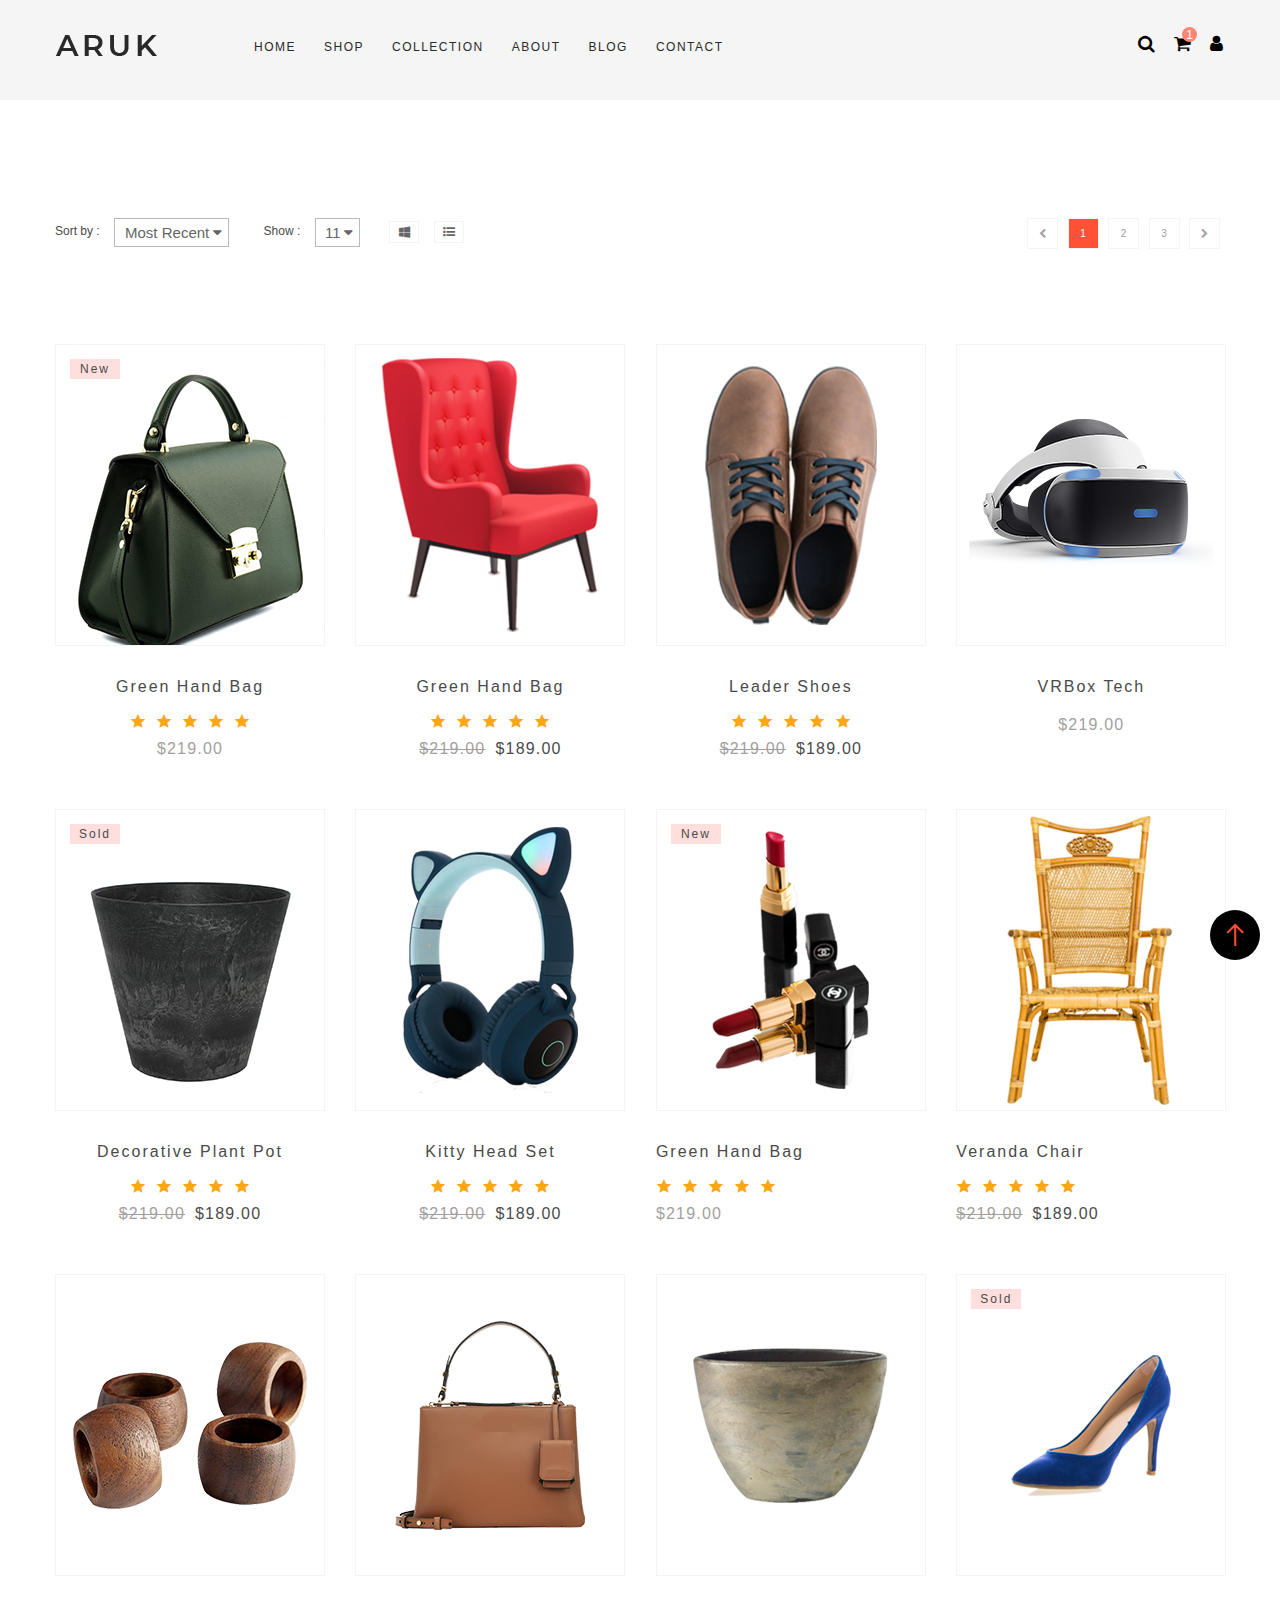
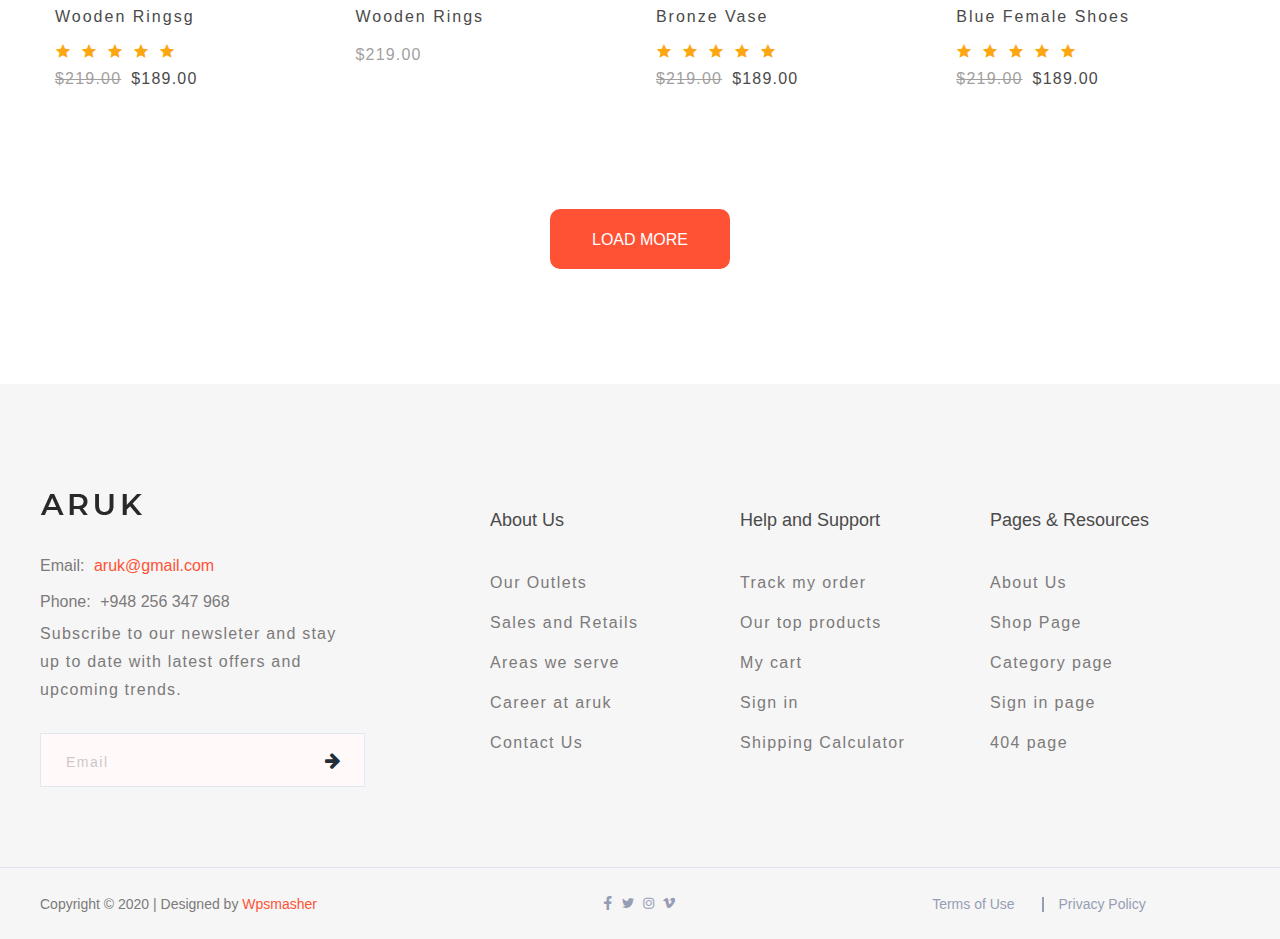
<file: collection.html>
<!DOCTYPE html>
<html lang="en">

<head>
    <meta charset="UTF-8">
    <meta http-equiv="X-UA-Compatible" content="IE=edge">
    <meta name="viewport" content="width=device-width, initial-scale=1.0">
    <title>Aruk - Multipurpose Woocommerce Store</title>
    <link rel="stylesheet" href="css/public.css">
    <link rel="stylesheet" href="css/collection.css">
    <link rel="stylesheet" href="fonts/font-awesome-4.7.0/css/font-awesome.min.css">
    <link rel="stylesheet" href="css/line-awesome.min.css">
</head>

<body>
    <div class="wrap">
        <div class="scrollBtn">
            <i class="las la-arrow-up"></i>
        </div>
        <div class="mask">
            <form action="#">
                <div class="search-close">
                    <span>X</span>
                </div>
                <input type="text" placeholder="Enter your keywords.....">
            </form>
        </div>
        <header>
            <div class="container clearfix">
                <h1 class="logo fl">
                    <a href="home.html">ARUK</a>
                </h1>
                <nav class="fl">
                    <ul>
                        <li><a href="index.html">HOME</a></li>
                        <li><a href="shop.html">SHOP</a></li>
                        <li><a href="collection.html">COLLECTION</a></li>
                        <li><a href="about.html">ABOUT</a></li>
                        <li><a href="blog.html">BLOG</a></li>
                        <li><a href="contact.html">CONTACT</a></li>
                    </ul>
                </nav>
                <div class="other fr">
                    <ul class="clearfix">
                        <li><span class="search fa fa-search"></span></li>
                        <li><a href="shopping-cart.html" target="_blank"><span class="fa fa-shopping-cart"></span></a>
                        </li>
                        <li class="active">
                            <span class="fa fa-user"></span>
                            <div class="user">
                                <div class="user-close">
                                    <span>X</span>
                                </div>
                                <ul>
                                    <li class="clearfix">
                                        <div class="fl com-img">
                                            <img src="images/products/22.png" alt="">
                                            <div class="cart-this">
                                                <i class="fa fa-cart-arrow-down"></i>
                                            </div>
                                        </div>
                                        <div class="comm fl">
                                            <span>Shoes</span>
                                            <a href="">Leather Menz Shoes</a>
                                            <p><span>$999
                                                </span><del>$899</del></p>
                                        </div>
                                    </li>
                                    <li class="clearfix">
                                        <div class="fl com-img">
                                            <img src="images/products/23.png" alt="">
                                            <div class="cart-this">
                                                <i class="fa fa-cart-arrow-down"></i>
                                            </div>
                                        </div>
                                        <div class="comm fl">
                                            <span>Shoes</span>
                                            <a href="">Leather Menz Shoes</a>
                                            <p><span>$999
                                                </span><del>$899</del></p>
                                        </div>
                                    </li>
                                </ul>
                                <div class="cart-price">
                                    <p class="subtotal">SUBTOTAL: <span>$999.00</span></p>
                                    <p class="total">TOTAL: <span>$999.00</span></p>
                                </div>
                                <div class="curt-btns">
                                    <a href="#">View Cart</a>
                                    <a href="#">Checkout</a>
                                </div>
                            </div>
                        </li>
                    </ul>
                </div>
            </div>
        </header>
        <section id="section-one" class="pb45">
            <div class="container">
                <h2 class="h2-text shop-h2">SHOP SIDEBAR</h2>
                <p>
                    <a href="index.html">Home</a>
                    <span></span>
                    <a href="">Shop Grid</a>
                </p>
            </div>
        </section>
        <section id="section-two" class="pt110">
            <div class="container">
                <div class="two-top pl15 clearfix">
                    <div class="top-left fl">
                        <div class="shop-by">
                            <span>Sort by :</span>
                            <div class="most clearfix">
                                <span>Most Recent</span>
                                <i class="fa fa-caret-down fr"></i>
                                <ul style="display:none">
                                    <li>Alphabet</li>
                                    <li>Price</li>
                                </ul>
                                <div class="click-div"></div>
                            </div>
                        </div>
                        <div class="show">
                            <span>Show :</span>
                            <div class="show-num clearfix">
                                <span>11</span>
                                <i class="fa fa-caret-down fr"></i>
                                <ul style="display:none">
                                    <li>20</li>
                                    <li>28</li>
                                    <li>40</li>
                                </ul>
                                <div class="click-div"></div>
                            </div>
                        </div>
                        <div class="left-icon">
                            <span><a href=""><i class="fa fa-windows"></i></a></span>
                            <span><a href=""><i class="fa fa-list-ul"></i></a></span>
                        </div>
                    </div>
                    <div class="two-right fr">
                        <ul>
                            <li><i class="fa fa-chevron-left"></i></li>
                            <li class="active">1</li>
                            <li>2</li>
                            <li>3</li>
                            <li><i class="fa fa-chevron-right"></i></li>
                        </ul>
                    </div>
                </div>
                <div class="two-mid">
                    <div class="product-list pl15">
                        <div class="product-img">
                            <img src="images/products/01.png" alt="">
                            <div class="add clearfix">
                                <a class="fl" href="#">ADD TO CART</a>
                                <span class="add-icon fr">
                                    <a href="#">
                                        <i class="lar la-heart"></i>
                                    </a>
                                    <i class="fa fa-search-plus"></i>
                                </span>
                            </div>
                        </div>
                        <div class="product-mes pt25">
                            <h4 class="h4-text"><a href="#">Green Hand Bag</a></h4>
                            <ul>
                                <li><i class="las la-star"></i></li>
                                <li><i class="las la-star"></i></li>
                                <li><i class="las la-star"></i></li>
                                <li><i class="las la-star"></i></li>
                                <li><i class="las la-star"></i></li>
                            </ul>
                            <div class="price"><span>$219.00</span></div>
                        </div>
                    </div>
                    <div class="product-list pl15">
                        <div class="product-img">
                            <img src="images/products/2.png" alt="">
                            <div class="add clearfix">
                                <a class="fl" href="#">ADD TO CART</a>
                                <span class="add-icon fr">
                                    <a href="#">
                                        <i class="lar la-heart"></i>
                                    </a>
                                    <i class="fa fa-search-plus"></i>
                                </span>
                            </div>
                        </div>
                        <div class="product-mes pt25">
                            <h4 class="h4-text"><a href="#">Green Hand Bag</a></h4>
                            <ul>
                                <li><i class="las la-star"></i></li>
                                <li><i class="las la-star"></i></li>
                                <li><i class="las la-star"></i></li>
                                <li><i class="las la-star"></i></li>
                                <li><i class="las la-star"></i></li>
                            </ul>
                            <div class="price"><del>$219.00</del><span>$189.00</span></div>
                        </div>
                    </div>
                    <div class="product-list pl15">
                        <div class="product-img">
                            <img src="images/products/3.png">
                            <div class="add clearfix">
                                <a class="fl" href="#">ADD TO CART</a>
                                <span class="add-icon fr">
                                    <a href="#">
                                        <i class="lar la-heart"></i>
                                    </a>
                                    <i class="fa fa-search-plus"></i>
                                </span>
                            </div>
                        </div>
                        <div class="product-mes pt25">
                            <h4 class="h4-text"><a href="#">Leader Shoes</a></h4>
                            <ul>
                                <li><i class="las la-star"></i></li>
                                <li><i class="las la-star"></i></li>
                                <li><i class="las la-star"></i></li>
                                <li><i class="las la-star"></i></li>
                                <li><i class="las la-star"></i></li>
                            </ul>
                            <div class="price"><del>$219.00</del><span>$189.00</span></div>
                        </div>
                    </div>
                    <div class="product-list pl15">
                        <div class="product-img">
                            <img src="images/products/4.png" alt="">
                            <div class="add clearfix">
                                <a class="fl" href="#">ADD TO CART</a>
                                <span class="add-icon fr">
                                    <a href="#">
                                        <i class="lar la-heart"></i>
                                    </a>
                                    <i class="fa fa-search-plus"></i>
                                </span>
                            </div>
                        </div>
                        <div class="product-mes pt25">
                            <h4 class="h4-text"><a href="#">VRBox Tech</a></h4>
                            <div class="price"><span>$219.00</span></div>
                        </div>
                    </div>
                    <div class="product-list pl15">
                        <div class="product-img">
                            <img src="images/products/6.png" alt="">
                            <div class="add clearfix">
                                <a class="fl" href="#">ADD TO CART</a>
                                <span class="add-icon fr">
                                    <a href="#">
                                        <i class="lar la-heart"></i>
                                    </a>
                                    <i class="fa fa-search-plus"></i>
                                </span>
                            </div>
                        </div>
                        <div class="product-mes pt25">
                            <h4 class="h4-text"><a href="#">Decorative Plant Pot</a></h4>
                            <ul>
                                <li><i class="las la-star"></i></li>
                                <li><i class="las la-star"></i></li>
                                <li><i class="las la-star"></i></li>
                                <li><i class="las la-star"></i></li>
                                <li><i class="las la-star"></i></li>
                            </ul>
                            <div class="price"><del>$219.00</del><span>$189.00</span></div>
                        </div>
                    </div>
                    <div class="product-list pl15">
                        <div class="product-img">
                            <img src="images/products/5.png" alt="">
                            <div class="add clearfix">
                                <a class="fl" href="#">ADD TO CART</a>
                                <span class="add-icon fr">
                                    <a href="#">
                                        <i class="lar la-heart"></i>
                                    </a>
                                    <i class="fa fa-search-plus"></i>
                                </span>
                            </div>
                        </div>
                        <div class="product-mes pt25">
                            <h4 class="h4-text"><a href="#">Kitty Head Set</a></h4>
                            <ul>
                                <li><i class="las la-star"></i></li>
                                <li><i class="las la-star"></i></li>
                                <li><i class="las la-star"></i></li>
                                <li><i class="las la-star"></i></li>
                                <li><i class="las la-star"></i></li>
                            </ul>
                            <div class="price"><del>$219.00</del><span>$189.00</span></div>
                        </div>
                    </div>
                    <div class="product-list pl15">
                        <div class="product-img">
                            <img src="images/products/15.png" alt="">
                            <div class="add clearfix">
                                <a class="fl" href="#">ADD TO CART</a>
                                <span class="add-icon fr">
                                    <a href="#">
                                        <i class="lar la-heart"></i>
                                    </a>
                                    <i class="fa fa-search-plus"></i>
                                </span>
                            </div>
                        </div>
                        <div class="product-mes align-l pt25">
                            <h4 class="h4-text"><a href="#">Green Hand Bag</a></h4>
                            <ul>
                                <li><i class="las la-star"></i></li>
                                <li><i class="las la-star"></i></li>
                                <li><i class="las la-star"></i></li>
                                <li><i class="las la-star"></i></li>
                                <li><i class="las la-star"></i></li>
                            </ul>
                            <div class="price"><span>$219.00</span></div>
                        </div>
                    </div>
                    <div class="product-list pl15">
                        <div class="product-img">
                            <img src="images/products/16.png" alt="">
                            <div class="add clearfix">
                                <a class="fl" href="#">ADD TO CART</a>
                                <span class="add-icon fr">
                                    <a href="#">
                                        <i class="lar la-heart"></i>
                                    </a>
                                    <i class="fa fa-search-plus"></i>
                                </span>
                            </div>
                        </div>
                        <div class="product-mes align-l pt25">
                            <h4 class="h4-text"><a href="#">Veranda Chair</a></h4>
                            <ul>
                                <li><i class="las la-star"></i></li>
                                <li><i class="las la-star"></i></li>
                                <li><i class="las la-star"></i></li>
                                <li><i class="las la-star"></i></li>
                                <li><i class="las la-star"></i></li>
                            </ul>
                            <div class="price"><del>$219.00</del><span>$189.00</span></div>
                        </div>
                    </div>
                    <div class="product-list pl15">
                        <div class="product-img">
                            <img src="images/products/17.png" alt="">
                            <div class="add clearfix">
                                <a class="fl" href="#">ADD TO CART</a>
                                <span class="add-icon fr">
                                    <a href="#">
                                        <i class="lar la-heart"></i>
                                    </a>
                                    <i class="fa fa-search-plus"></i>
                                </span>
                            </div>
                        </div>
                        <div class="product-mes align-l pt25">
                            <h4 class="h4-text"><a href="#">Wooden Ringsg</a></h4>
                            <ul>
                                <li><i class="las la-star"></i></li>
                                <li><i class="las la-star"></i></li>
                                <li><i class="las la-star"></i></li>
                                <li><i class="las la-star"></i></li>
                                <li><i class="las la-star"></i></li>
                            </ul>
                            <div class="price">
                                <del>$219.00</del><span>$189.00</span>
                            </div>
                        </div>
                    </div>
                    <div class="product-list pl15">
                        <div class="product-img">
                            <img src="images/products/18.png" alt="">
                            <div class="add clearfix">
                                <a class="fl" href="#">ADD TO CART</a>
                                <span class="add-icon fr">
                                    <a href="#">
                                        <i class="lar la-heart"></i>
                                    </a>
                                    <i class="fa fa-search-plus"></i>
                                </span>
                            </div>
                        </div>
                        <div class="product-mes align-l pt25">
                            <h4 class="h4-text"><a href="#">Wooden Rings</a></h4>
                            <div class="price clearfix">
                                <span>$219.00</span>
                            </div>
                        </div>
                    </div>
                    <div class="product-list pl15">
                        <div class="product-img">
                            <img src="images/products/19.png" alt="">
                            <div class="add clearfix">
                                <a class="fl" href="#">ADD TO CART</a>
                                <span class="add-icon fr">
                                    <a href="#">
                                        <i class="lar la-heart"></i>
                                    </a>
                                    <i class="fa fa-search-plus"></i>
                                </span>
                            </div>
                        </div>
                        <div class="product-mes align-l pt25">
                            <h4 class="h4-text"><a href="#">Bronze Vase</a></h4>
                            <ul>
                                <li><i class="las la-star"></i></li>
                                <li><i class="las la-star"></i></li>
                                <li><i class="las la-star"></i></li>
                                <li><i class="las la-star"></i></li>
                                <li><i class="las la-star"></i></li>
                            </ul>
                            <div class="price"><del>$219.00</del><span>$189.00</span></div>
                        </div>
                    </div>
                    <div class="product-list pl15">
                        <div class="product-img">
                            <img src="images/products/21.png" alt="">
                            <div class="add clearfix">
                                <a class="fl" href="#">ADD TO CART</a>
                                <span class="add-icon fr">
                                    <a href="#">
                                        <i class="lar la-heart"></i>
                                    </a>
                                    <i class="fa fa-search-plus"></i>
                                </span>
                            </div>
                        </div>
                        <div class="product-mes align-l pt25">
                            <h4 class="h4-text"><a href="#">Blue Female Shoes</a></h4>
                            <ul>
                                <li><i class="las la-star"></i></li>
                                <li><i class="las la-star"></i></li>
                                <li><i class="las la-star"></i></li>
                                <li><i class="las la-star"></i></li>
                                <li><i class="las la-star"></i></li>
                            </ul>
                            <div class="price"><del>$219.00</del><span>$189.00</span></div>
                        </div>
                    </div>
                </div>
                <div class="two-down">
                    <span class="more">LOAD MORE</span>
                </div>
            </div>
        </section>
        <footer class="pt110 mt115">
            <div class="container clearfix">
                <div class="footer-left fl">
                    <div class="logo"><a href="#"></a></div>
                    <ul>
                        <li>Email: <span>aruk@gmail.com</span></li>
                        <li>Phone: <span>+948 256 347 968</span></li>
                    </ul>
                    <p>Subscribe to our newsleter and stay<br>
                        up to date with latest offers and<br>
                        upcoming trends.
                    </p>
                    <div class="footer-input">
                        <input type="email" placeholder="Email">
                        <button><i class="fa fa-arrow-right"></i></button>
                    </div>
                </div>
                <div class="footer-right fr">
                    <div class="about fl">
                        <h4>About Us</h4>
                        <ul>
                            <li><a href="">Our Outlets</a></li>
                            <li><a href="">Sales and Retails</a></li>
                            <li><a href="">Areas we serve</a></li>
                            <li><a href="">Career at aruk</a></li>
                            <li><a href="">Contact Us</a></li>
                        </ul>
                    </div>
                    <div class="help fl">
                        <h4>Help and Support</h4>
                        <ul>
                            <li><a href="">Track my order</a></li>
                            <li><a href="">Our top products</a></li>
                            <li><a href="">My cart</a></li>
                            <li><a href="">Sign in</a></li>
                            <li><a href="">Shipping Calculator</a></li>
                        </ul>
                    </div>
                    <div class="page fr">
                        <h4>Pages & Resources</h4>
                        <ul>
                            <li><a href="">About Us</a></li>
                            <li><a href="">Shop Page</a></li>
                            <li><a href="">Category page</a></li>
                            <li><a href="">Sign in page</a></li>
                            <li><a href="">404 page</a></li>
                        </ul>
                    </div>
                </div>
            </div>
            <div class="footer-bottom">
                <div class="container">
                    <div class="copyright">
                        <p>Copyright © 2020 | Designed by <a href="">Wpsmasher</a></p>
                    </div>
                    <div class="link">
                        <ul>
                            <li><a href=""><i class="lab la-facebook-f"></i></a></li>
                            <li><a href=""><i class="lab la-twitter"></i></a></li>
                            <li><a href=""><i class="lab la-instagram"></i></a></li>
                            <li><a href=""><i class="lab la-vimeo"></i></a></li>
                        </ul>
                    </div>
                    <div class="term">
                        <a href="">Terms of Use </a>
                        <a href="">Privacy Policy</a>
                    </div>
                </div>
            </div>
        </footer>
    </div>

    <script src="js/public.js"></script>
    <script src="js/switch.js"></script>
</body>

</html>
</file>
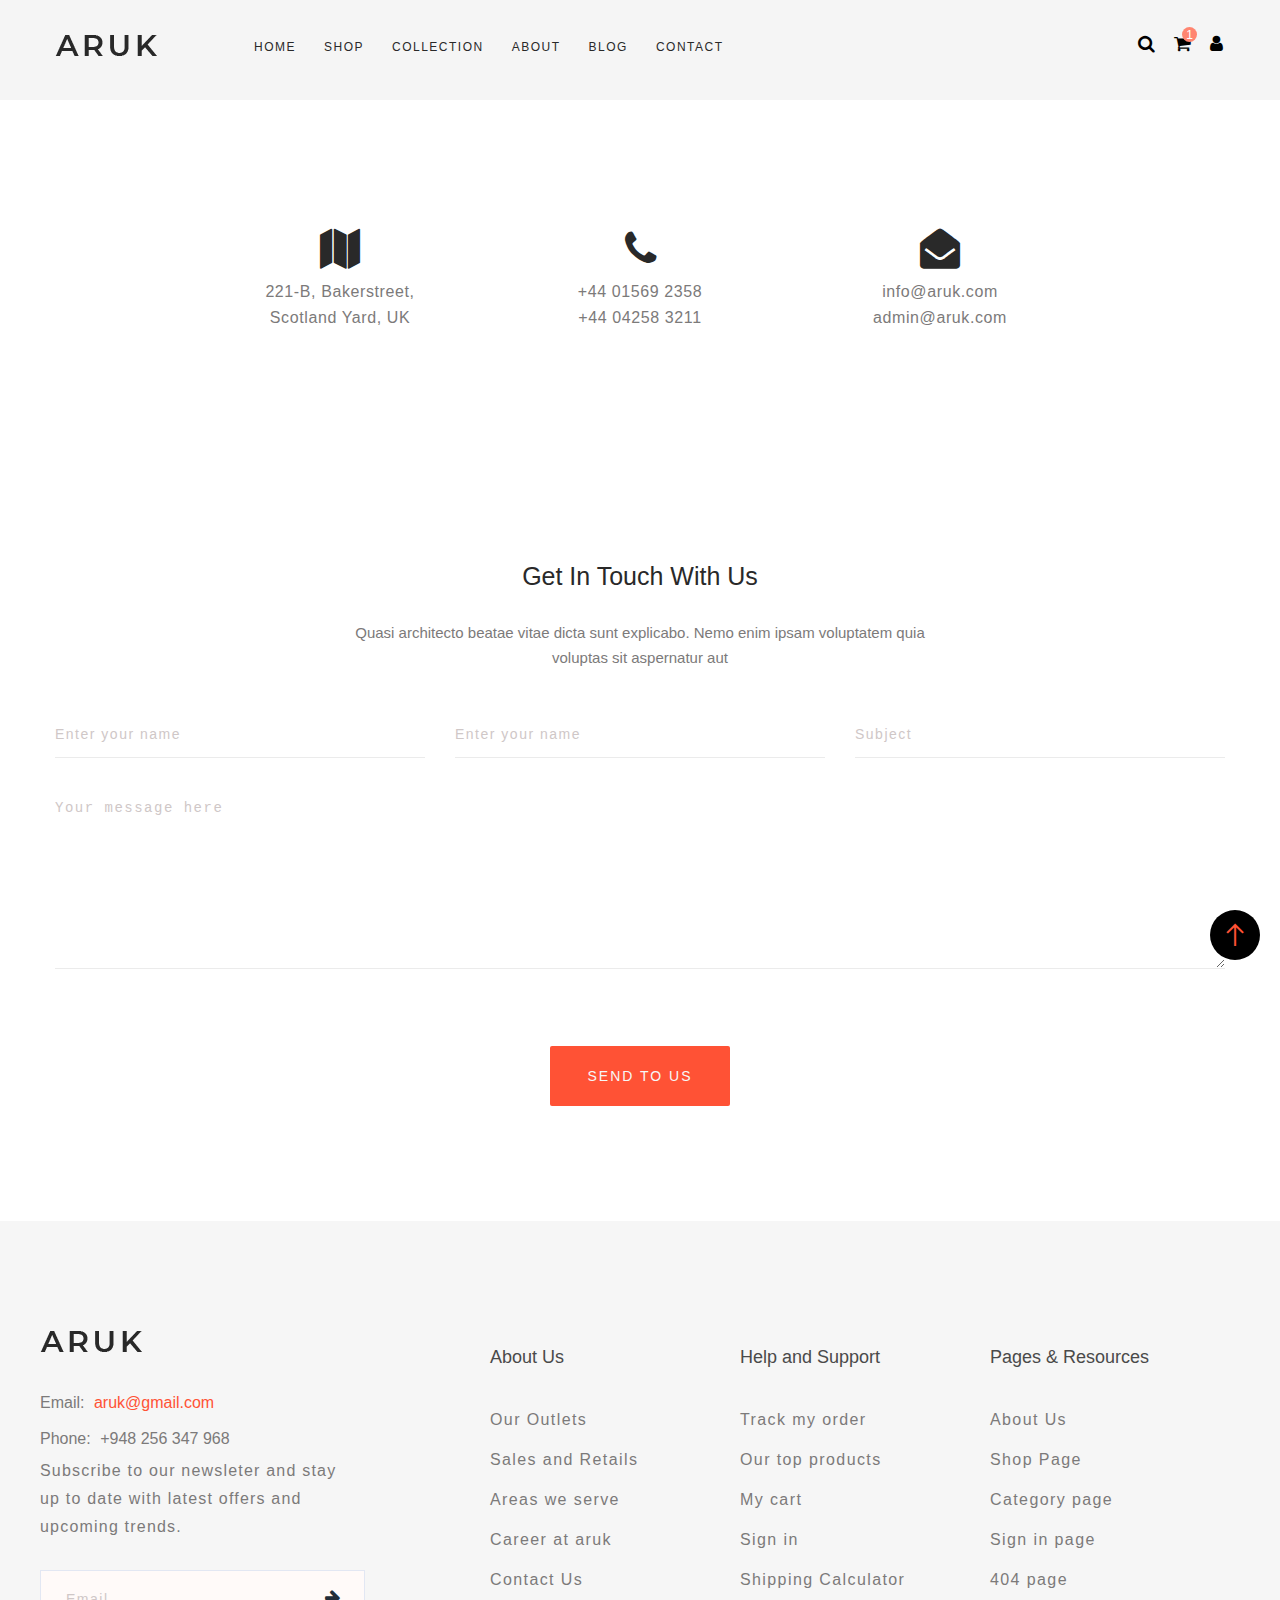
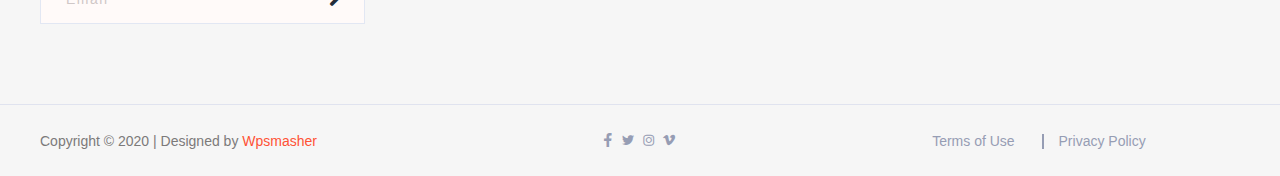
<file: contact.html>
<!DOCTYPE html>
<html lang="en">

<head>
    <meta charset="UTF-8">
    <meta http-equiv="X-UA-Compatible" content="IE=edge">
    <meta name="viewport" content="width=device-width, initial-scale=1.0">
    <title>Aruk - Multipurpose Woocommerce Store</title>
    <link rel="stylesheet" href="css/public.css">
    <link rel="stylesheet" href="css/contact.css">
    <link rel="stylesheet" href="fonts/font-awesome-4.7.0/css/font-awesome.min.css">
    <link rel="stylesheet" href="css/line-awesome.min.css">
</head>

<body>
    <div class="wrap">
        <div class="scrollBtn">
            <i class="las la-arrow-up"></i>
        </div>
        <div class="mask">
            <form action="#">
                <div class="search-close">
                    <span>X</span>
                </div>
                <input type="text" placeholder="Enter your keywords.....">
            </form>
        </div>
        <header>
            <div class="container clearfix">
                <h1 class="logo fl">
                    <a href="home.html">ARUK</a>
                </h1>
                <nav class="fl">
                    <ul>
                        <li><a href="index.html">HOME</a></li>
                        <li><a href="shop.html">SHOP</a></li>
                        <li><a href="collection.html">COLLECTION</a></li>
                        <li><a href="about.html">ABOUT</a></li>
                        <li><a href="blog.html">BLOG</a></li>
                        <li><a href="contact.html">CONTACT</a></li>
                    </ul>
                </nav>
                <div class="other fr">
                    <ul class="clearfix">
                        <li><span class="search fa fa-search"></span></li>
                        <li><a href="shopping-cart.html" target="_blank"><span class="fa fa-shopping-cart"></span></a>
                        </li>
                        <li class="active">
                            <span class="fa fa-user"></span>
                            <div class="user">
                                <div class="user-close">
                                    <span>X</span>
                                </div>
                                <ul>
                                    <li class="clearfix">
                                        <div class="fl com-img">
                                            <img src="images/products/22.png" alt="">
                                            <div class="cart-this">
                                                <i class="fa fa-cart-arrow-down"></i>
                                            </div>
                                        </div>
                                        <div class="comm fl">
                                            <span>Shoes</span>
                                            <a href="">Leather Menz Shoes</a>
                                            <p><span>$999
                                                </span><del>$899</del></p>
                                        </div>
                                    </li>
                                    <li class="clearfix">
                                        <div class="fl com-img">
                                            <img src="images/products/23.png" alt="">
                                            <div class="cart-this">
                                                <i class="fa fa-cart-arrow-down"></i>
                                            </div>
                                        </div>
                                        <div class="comm fl">
                                            <span>Shoes</span>
                                            <a href="">Leather Menz Shoes</a>
                                            <p><span>$999
                                                </span><del>$899</del></p>
                                        </div>
                                    </li>
                                </ul>
                                <div class="cart-price">
                                    <p class="subtotal">SUBTOTAL: <span>$999.00</span></p>
                                    <p class="total">TOTAL: <span>$999.00</span></p>
                                </div>
                                <div class="curt-btns">
                                    <a href="#">View Cart</a>
                                    <a href="#">Checkout</a>
                                </div>
                            </div>
                        </li>
                    </ul>
                </div>
            </div>
        </header>
        <section id="section-one" class="pb45">
            <div class="container">
                <h2 class="h2-text shop-h2">CONTACT US</h2>
                <p>
                    <a href="index.html" target="_blank">Home</a>
                    <span></span>
                    <a href="contact.html">Contact Us</a>
                </p>
            </div>
        </section>
        <div class="contact-us pt110">
            <div class="container">
                <div class="contact-list pl15">
                    <div class="contact-icon"><i class="fa fa-map"></i></div>
                    <ul>
                        <li>221-B, Bakerstreet,</li>
                        <li>Scotland Yard, UK</li>
                    </ul>
                </div>
                <div class="contact-list p115">
                    <div class="contact-icon"><i class="fa fa-phone"></i></div>
                    <ul>
                        <li>+44 01569 2358</li>
                        <li>+44 04258 3211</li>
                    </ul>
                </div>
                <div class="contact-list pl15">
                    <div class="contact-icon"><i class="fa fa-envelope-open"></i></div>
                    <ul>
                        <li>info@aruk.com</li>
                        <li>admin@aruk.com</li>
                    </ul>
                </div>
            </div>
        </div>
        <section id="section-two" class="pt110">
            <div class="container">
                <div class="two-title">
                    <h3>Get In Touch With Us</h3>
                    <p>Quasi architecto beatae vitae dicta sunt explicabo. Nemo enim ipsam voluptatem quia<br> voluptas
                        sit aspernatur aut</p>
                </div>
                <form class="pt25" action="#">
                    <div class="input-info">
                        <div class="input-list pl15">
                            <input type="text" placeholder="Enter your name">
                        </div>
                        <div class="input-list pl15">
                            <input type="email" placeholder="Enter your name">
                        </div>
                        <div class="input-list pl15">
                            <input type="text" placeholder="Subject">
                        </div>
                    </div>
                    <div class="input-text pl15">
                        <textarea name="" id="" cols="30" rows="10" placeholder="Your message here"></textarea>
                    </div>
                    <div class="form-btn">
                        <button>SEND TO US</button>
                    </div>
                </form>
            </div>
        </section>
        <footer class="pt110 mt115">
            <div class="container clearfix">
                <div class="footer-left fl">
                    <div class="logo"><a href="#"></a></div>
                    <ul>
                        <li>Email: <span>aruk@gmail.com</span></li>
                        <li>Phone: <span>+948 256 347 968</span></li>
                    </ul>
                    <p>Subscribe to our newsleter and stay<br>
                        up to date with latest offers and<br>
                        upcoming trends.
                    </p>
                    <div class="footer-input">
                        <input type="email" placeholder="Email">
                        <button><i class="fa fa-arrow-right"></i></button>
                    </div>
                </div>
                <div class="footer-right fr">
                    <div class="about fl">
                        <h4>About Us</h4>
                        <ul>
                            <li><a href="">Our Outlets</a></li>
                            <li><a href="">Sales and Retails</a></li>
                            <li><a href="">Areas we serve</a></li>
                            <li><a href="">Career at aruk</a></li>
                            <li><a href="">Contact Us</a></li>
                        </ul>
                    </div>
                    <div class="help fl">
                        <h4>Help and Support</h4>
                        <ul>
                            <li><a href="">Track my order</a></li>
                            <li><a href="">Our top products</a></li>
                            <li><a href="">My cart</a></li>
                            <li><a href="">Sign in</a></li>
                            <li><a href="">Shipping Calculator</a></li>
                        </ul>
                    </div>
                    <div class="page fr">
                        <h4>Pages & Resources</h4>
                        <ul>
                            <li><a href="">About Us</a></li>
                            <li><a href="">Shop Page</a></li>
                            <li><a href="">Category page</a></li>
                            <li><a href="">Sign in page</a></li>
                            <li><a href="">404 page</a></li>
                        </ul>
                    </div>
                </div>
            </div>
            <div class="footer-bottom">
                <div class="container">
                    <div class="copyright">
                        <p>Copyright © 2020 | Designed by <a href="">Wpsmasher</a></p>
                    </div>
                    <div class="link">
                        <ul>
                            <li><a href=""><i class="lab la-facebook-f"></i></a></li>
                            <li><a href=""><i class="lab la-twitter"></i></a></li>
                            <li><a href=""><i class="lab la-instagram"></i></a></li>
                            <li><a href=""><i class="lab la-vimeo"></i></a></li>
                        </ul>
                    </div>
                    <div class="term">
                        <a href="">Terms of Use </a>
                        <a href="">Privacy Policy</a>
                    </div>
                </div>
            </div>
        </footer>
    </div>

    <script src="js/public.js"></script>
</body>

</html>
</file>
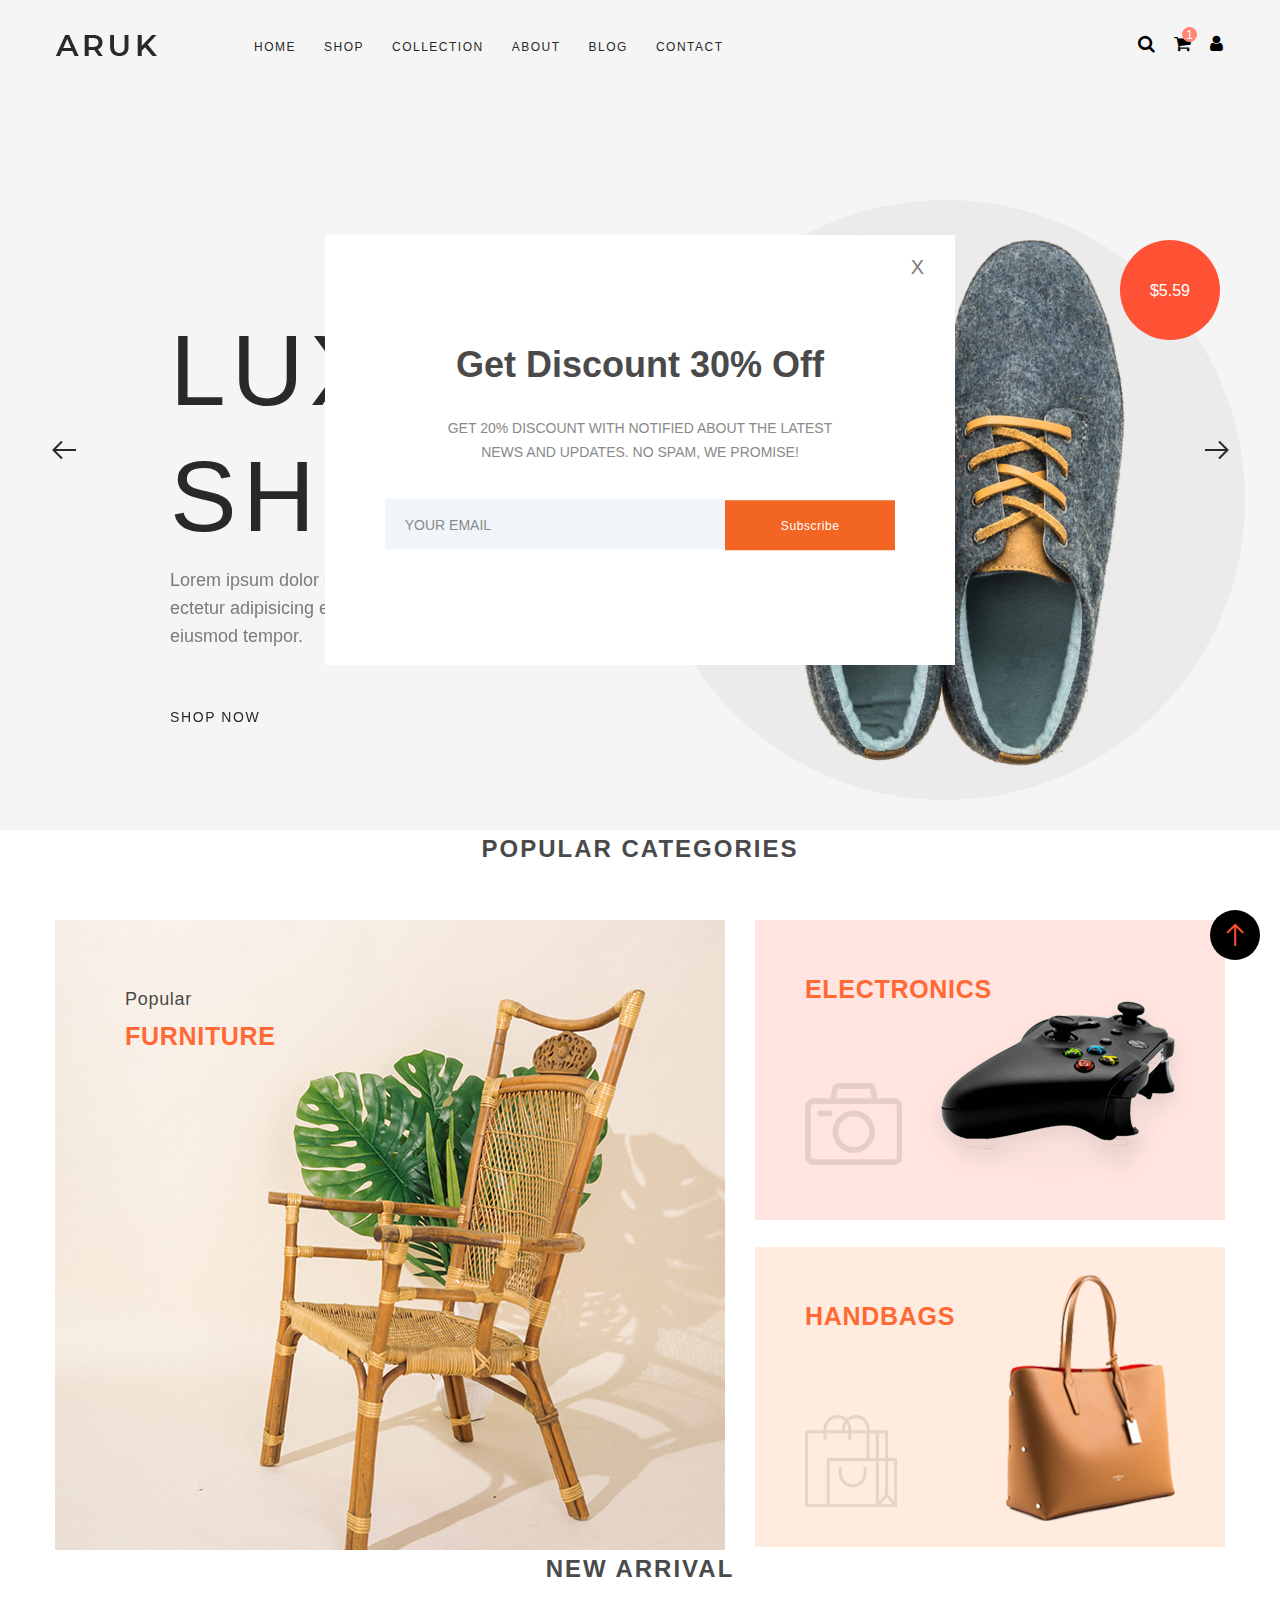
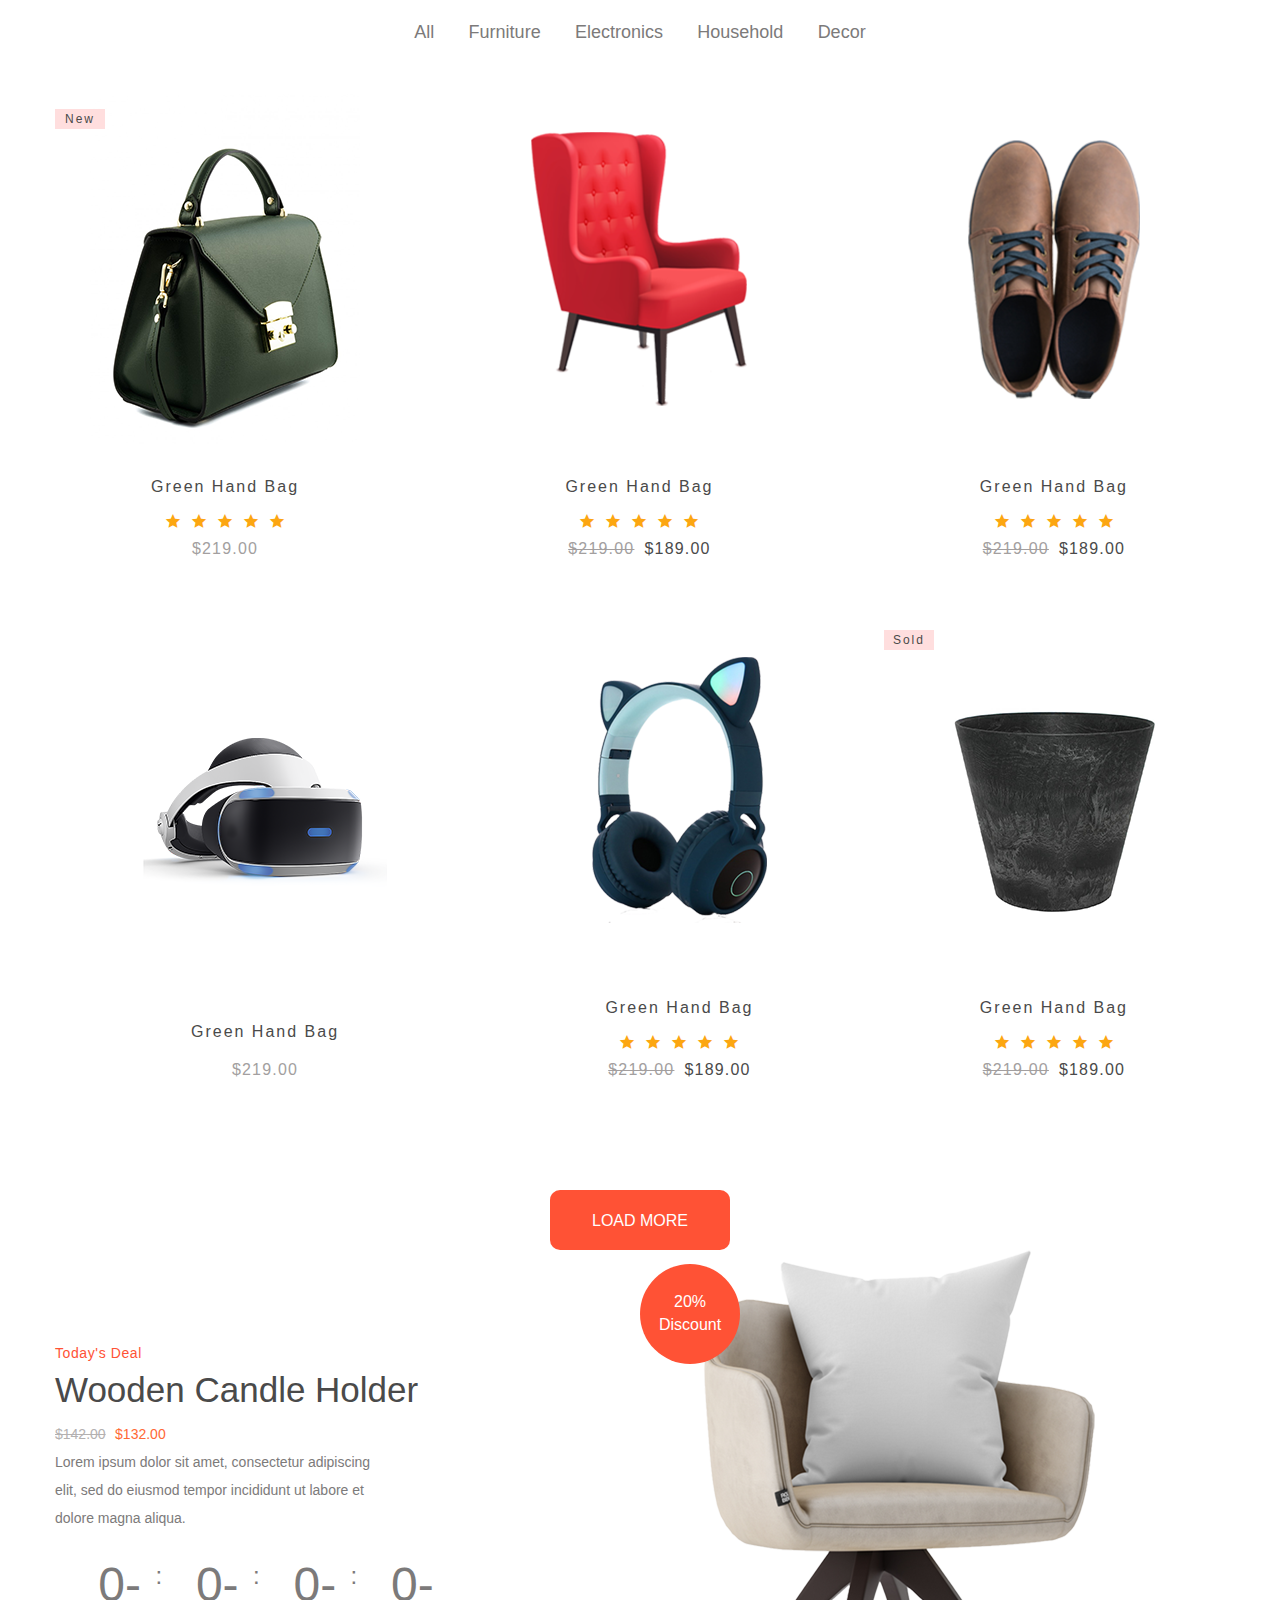
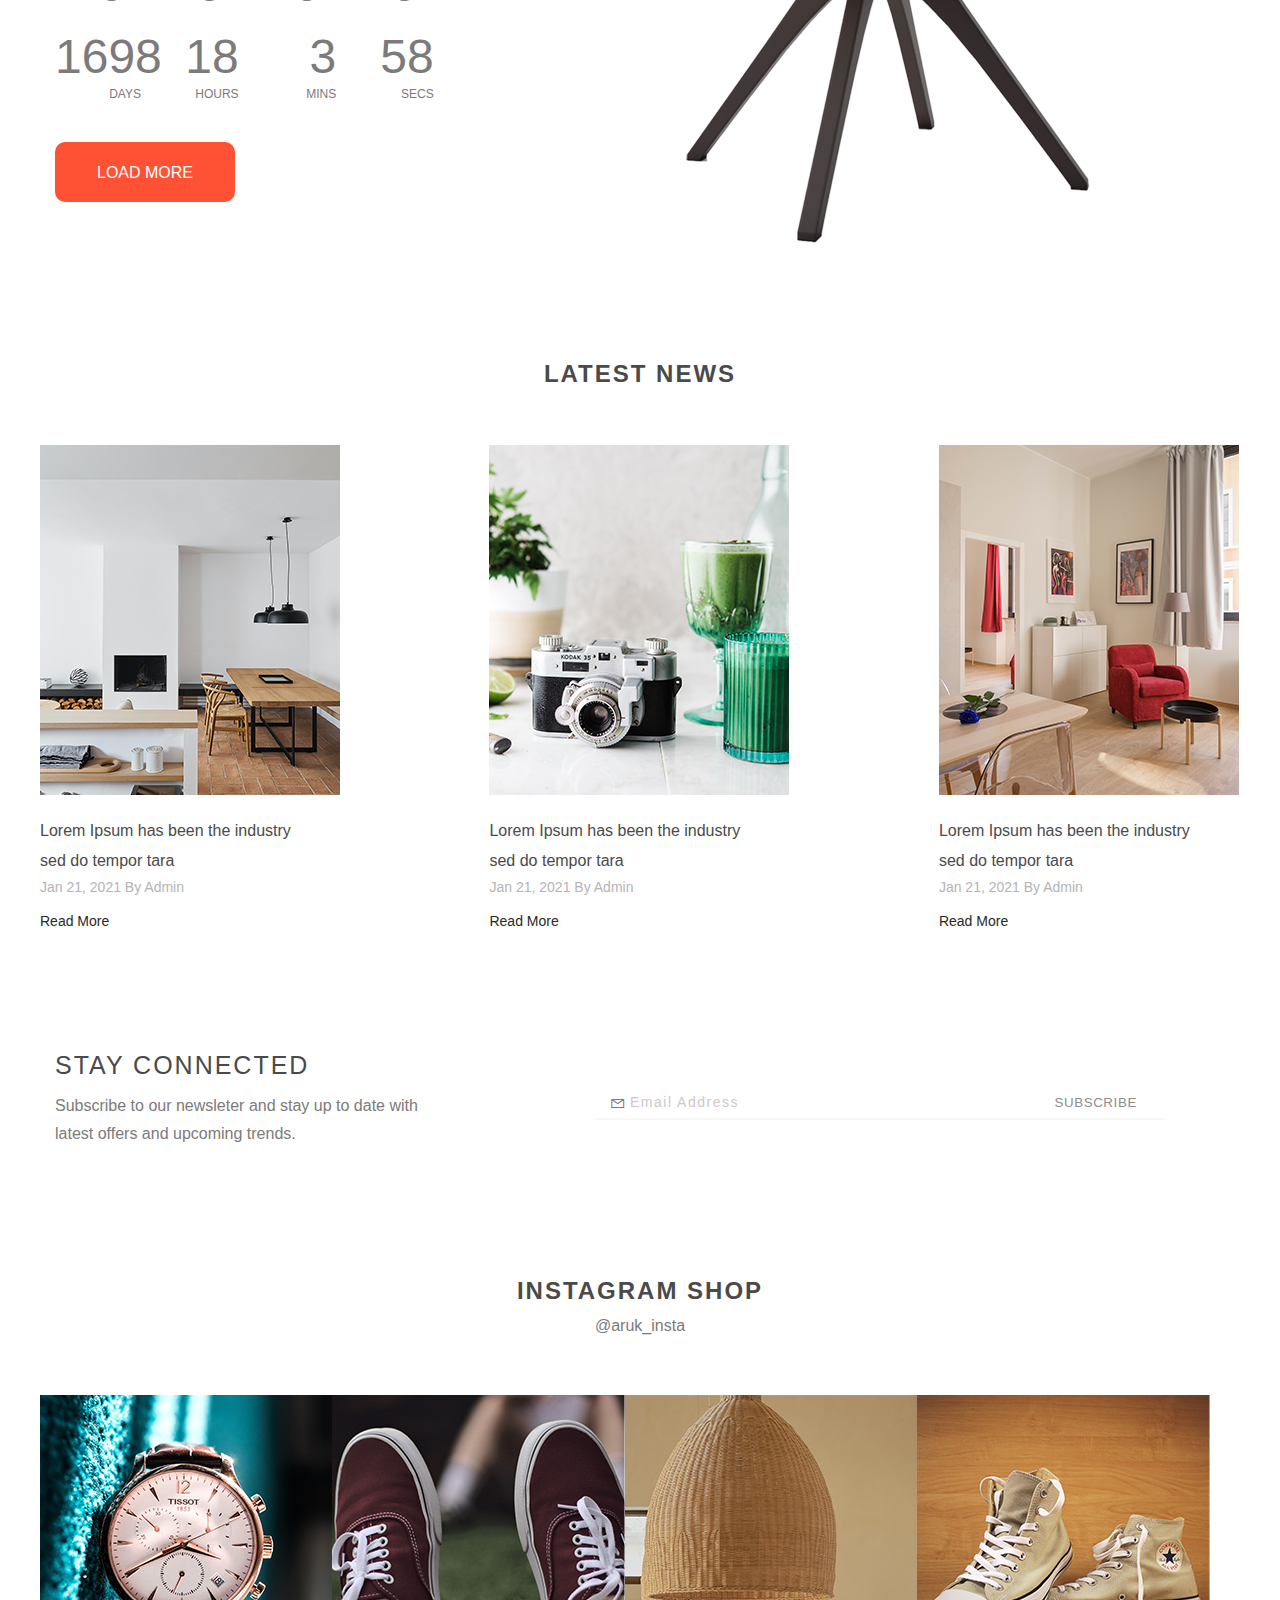
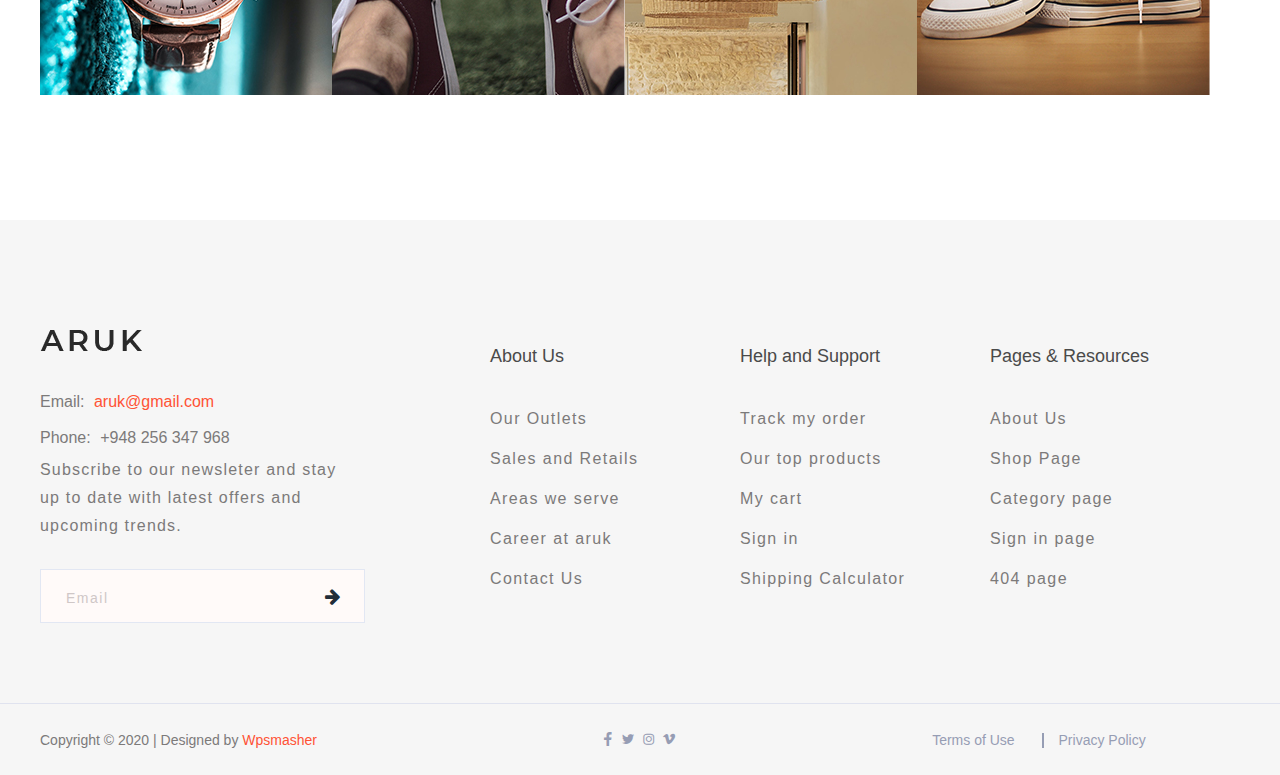
<file: home.html>
<!DOCTYPE html>
<html lang="en">

<head>
    <meta charset="UTF-8">
    <meta name="viewport" content="width=device-width, initial-scale=1.0">
    <title>Aruk - Multipurpose Woocommerce Store</title>
    <link rel="stylesheet" href="css/public.css">
    <link rel="stylesheet" href="fonts/font-awesome-4.7.0/css/font-awesome.min.css">
    <link rel="stylesheet" href="css/swiper-bundle.min.css">
    <link rel="stylesheet" href="css/home.css">
    <link rel="stylesheet" href="css/animate.min.css">
    <link rel="stylesheet" href="css/line-awesome.min.css">
</head>

<body>
    <div class="wrap">
        <div class="popup">
            <span class="close">X</span>
            <h3>Get Discount 30% Off</h3>
            <p>GET 20% DISCOUNT WITH NOTIFIED ABOUT THE LATEST<br> NEWS AND UPDATES. NO SPAM, WE PROMISE!</p>
            <form action="#">
                <input type="email" placeholder="YOUR EMAIL">
                <button>Subscribe</button>
            </form>
        </div>
        <div class="scrollBtn">
            <i class="las la-arrow-up"></i>
        </div>
        <div class="mask">
            <form action="#">
                <div class="search-close">
                    <span>X</span>
                </div>
                <input type="text" placeholder="Enter your keywords.....">
            </form>
        </div>
        <header>
            <div class="container clearfix">
                <h1 class="logo fl">
                    <a href="home.html">ARUK</a>
                </h1>
                <nav class="fl">
                    <ul>
                        <li><a href="home.html">HOME</a></li>
                        <li><a href="shop.html">SHOP</a></li>
                        <li><a href="collection.html">COLLECTION</a></li>
                        <li><a href="about.html">ABOUT</a></li>
                        <li><a href="blog.html">BLOG</a></li>
                        <li><a href="contact.html">CONTACT</a></li>
                    </ul>
                </nav>
                <div class="other fr">
                    <ul class="clearfix">
                        <li><span class="search fa fa-search"></span></li>
                        <li><a href="shopping-cart.html" target="_blank"><span class="fa fa-shopping-cart"></span></a>
                        </li>
                        <li class="active">
                            <span class="fa fa-user"></span>
                            <div class="user">
                                <div class="user-close">
                                    <span>X</span>
                                </div>
                                <ul>
                                    <li class="clearfix">
                                        <div class="fl com-img">
                                            <img src="images/products/22.png" alt="">
                                            <div class="cart-this">
                                                <i class="fa fa-cart-arrow-down"></i>
                                            </div>
                                        </div>
                                        <div class="comm fl">
                                            <span>Shoes</span>
                                            <a href="">Leather Menz Shoes</a>
                                            <p><span>$999
                                                </span><del>$899</del></p>
                                        </div>
                                    </li>
                                    <li class="clearfix">
                                        <div class="fl com-img">
                                            <img src="images/products/23.png" alt="">
                                            <div class="cart-this">
                                                <i class="fa fa-cart-arrow-down"></i>
                                            </div>
                                        </div>
                                        <div class="comm fl">
                                            <span>Shoes</span>
                                            <a href="">Leather Menz Shoes</a>
                                            <p><span>$999
                                                </span><del>$899</del></p>
                                        </div>
                                    </li>
                                </ul>
                                <div class="cart-price">
                                    <p class="subtotal">SUBTOTAL: <span>$999.00</span></p>
                                    <p class="total">TOTAL: <span>$999.00</span></p>
                                </div>
                                <div class="curt-btns">
                                    <a href="#">View Cart</a>
                                    <a href="#">Checkout</a>
                                </div>
                            </div>
                        </li>
                    </ul>
                </div>
            </div>
        </header>
        <div class="main-one">
            <div class="swiper-container">
                <div class="swiper-wrapper">
                    <div class="swiper-slide">
                        <div class="content clearfix">
                            <div class="banner-left fl">
                                <h2 class="ani" swiper-animate-effect="fadeInLeft" swiper-animate-duration="1s"
                                    swiper-animate-delay="0.4s">LUXURY<br>SHOES</h2>
                                <p class="ani" swiper-animate-effect="fadeInLeft" swiper-animate-duration="1s"
                                    swiper-animate-delay="1.2s">Lorem ipsum dolor sit amet, cons <br>ectetur
                                    adipisicing
                                    elit, sed do<br>eiusmod
                                    tempor.</p>
                                <a href="#" class="ani" swiper-animate-effect="fadeInLeft" swiper-animate-duration="1s"
                                    swiper-animate-delay="1.7s">SHOP NOW</a>
                            </div>
                            <div class="banner-right fr ani" swiper-animate-effect="fadeInRight"
                                swiper-animate-duration="1s" swiper-animate-delay="2s">
                                <img src="images/slider-area/shoe-1.png" alt="">
                            </div>
                        </div>
                    </div>
                    <div class="swiper-slide">
                        <div class="content clearfix">
                            <div class="banner-left fl">
                                <h2 class="ani" swiper-animate-effect="fadeInLeft" swiper-animate-duration="1s"
                                    swiper-animate-delay="0.4s">LUXURY<br>SHOES</h2>
                                <p class="ani" swiper-animate-effect="fadeInLeft" swiper-animate-duration="1s"
                                    swiper-animate-delay="1.2s">Lorem ipsum dolor sit amet, cons <br>ectetur
                                    adipisicing
                                    elit, sed do<br>eiusmod
                                    tempor.</p>
                                <a href="#" class="ani" swiper-animate-effect="fadeInLeft" swiper-animate-duration="1s"
                                    swiper-animate-delay="1.7s">SHOP NOW</a>
                            </div>
                            <div class="banner-right fr ani" swiper-animate-effect="fadeInRight"
                                swiper-animate-duration="1s" swiper-animate-delay="2s">
                                <img src="images/slider-area/shoe-1.png" alt="">
                            </div>
                        </div>
                    </div>
                    <div class="swiper-slide">
                        <div class="content clearfix">
                            <div class="banner-left fl">
                                <h2 class="ani" swiper-animate-effect="fadeInLeft" swiper-animate-duration="1s"
                                    swiper-animate-delay="0.4s">LUXURY<br>SHOES</h2>
                                <p class="ani" swiper-animate-effect="fadeInLeft" swiper-animate-duration="1s"
                                    swiper-animate-delay="1.2s">Lorem ipsum dolor sit amet, cons <br>ectetur
                                    adipisicing
                                    elit, sed do<br>eiusmod
                                    tempor.</p>
                                <a href="#" class="ani" swiper-animate-effect="fadeInLeft" swiper-animate-duration="1s"
                                    swiper-animate-delay="1.7s">SHOP NOW</a>
                            </div>
                            <div class="banner-right fr ani" swiper-animate-effect="fadeInRight"
                                swiper-animate-duration="1s" swiper-animate-delay="2s">
                                <img src="images/slider-area/shoe-1.png" alt="">
                            </div>
                        </div>
                    </div>
                </div>
                <!-- 如果需要导航按钮 -->
                <div class="swiper-button-prev">
                    <i class="las la-arrow-left arrow-style"></i>
                </div>
                <div class="swiper-button-next">
                    <i class="las la-arrow-right arrow-style"></i>
                </div>
            </div>
        </div>
        <div class="main-two">
            <div class="container clearfix">
                <h2 class="h2-text pb45">POPULAR CATEGORIES</h2>
                <div class="two-left fl">
                    <div class="two-left-text">
                        <span>Popular</span>
                        <h3 class="h3-text"><a href="#">FURNITURE</a></h3>
                    </div>
                    <img src="images/popular-categories/category-1.png" alt="">
                </div>
                <div class="two-right fr">
                    <div class="two-right-top">
                        <div class="two-right-text">
                            <h3 class="h3-text"><a href="#">ELECTRONICS</a></h3>
                        </div>
                        <img src="images/popular-categories/category-2.png" alt="">
                    </div>
                    <div class="two-right-down">
                        <div class="two-right-text">
                            <h3 class="h3-text"><a href="#">HANDBAGS</a></h3>
                        </div>
                        <img src="images/popular-categories/category-3.png" alt="">
                    </div>
                </div>
            </div>
        </div>
        <div class="main-three">
            <div class="container">
                <div class="three-top">
                    <h2 class="h2-text">NEW ARRIVAL</h2>
                    <ul class="clearfix">
                        <li><a href="javascript:void(0)" class="btnn">All</a></li>
                        <li><a href="javascript:void(0)">Furniture</a></li>
                        <li><a href="javascript:void(0)">Electronics</a></li>
                        <li><a href="javascript:void(0)">Household</a></li>
                        <li><a href="javascript:void(0)">Decor</a></li>
                    </ul>
                </div>
                <div class="three-mid">
                    <div class="product-list pl15 one">
                        <div class="product-img">
                            <img src="images/products/01.png" alt="">
                            <div class="add clearfix">
                                <a class="fl" href="#">ADD TO CART</a>
                                <span class="add-icon fr">
                                    <a href="#">
                                        <i class="lar la-heart"></i>
                                    </a>
                                    <i class="fa fa-search-plus"></i>
                                </span>
                            </div>
                        </div>
                        <div class="product-mes pt25">
                            <h4 class="h4-text"><a href="#">Green Hand Bag</a></h4>
                            <ul>
                                <li><i class="las la-star"></i></li>
                                <li><i class="las la-star"></i></li>
                                <li><i class="las la-star"></i></li>
                                <li><i class="las la-star"></i></li>
                                <li><i class="las la-star"></i></li>
                            </ul>
                            <div class="price"><span>$219.00</span></div>
                        </div>

                    </div>
                    <div class="product-list pl15 two">
                        <div class="product-img">
                            <img src="images/products/2.png" alt="">
                            <div class="add clearfix">
                                <a class="fl" href="#">ADD TO CART</a>
                                <span class="add-icon fr">
                                    <a href="#">
                                        <i class="lar la-heart"></i>
                                    </a>
                                    <i class="fa fa-search-plus"></i>
                                </span>
                            </div>
                        </div>
                        <div class="product-mes pt25">
                            <h4 class="h4-text"><a href="#">Green Hand Bag</a></h4>
                            <ul>
                                <li><i class="las la-star"></i></li>
                                <li><i class="las la-star"></i></li>
                                <li><i class="las la-star"></i></li>
                                <li><i class="las la-star"></i></li>
                                <li><i class="las la-star"></i></li>
                            </ul>
                            <div class="price"><del>$219.00</del><span>$189.00</span></div>
                        </div>
                    </div>
                    <div class="product-list pl15 three">
                        <div class="product-img">
                            <img src="images/products/3.png">
                            <div class="add clearfix">
                                <a class="fl" href="#">ADD TO CART</a>
                                <span class="add-icon fr">
                                    <a href="#">
                                        <i class="lar la-heart"></i>
                                    </a>
                                    <i class="fa fa-search-plus"></i>
                                </span>
                            </div>
                        </div>
                        <div class="product-mes pt25">
                            <h4 class="h4-text"><a href="#">Green Hand Bag</a></h4>
                            <ul>
                                <li><i class="las la-star"></i></li>
                                <li><i class="las la-star"></i></li>
                                <li><i class="las la-star"></i></li>
                                <li><i class="las la-star"></i></li>
                                <li><i class="las la-star"></i></li>
                            </ul>
                            <div class="price"><del>$219.00</del><span>$189.00</span></div>
                        </div>
                    </div>
                    <div class="product-list pl15 four">
                        <div class="product-img">
                            <img src="images/products/4.png" alt="">
                            <div class="add clearfix">
                                <a class="fl" href="#">ADD TO CART</a>
                                <span class="add-icon fr">
                                    <a href="#">
                                        <i class="lar la-heart"></i>
                                    </a>
                                    <i class="fa fa-search-plus"></i>
                                </span>
                            </div>
                        </div>
                        <div class="product-mes pt25">
                            <h4 class="h4-text"><a href="#">Green Hand Bag</a></h4>
                            <div class="price"><span>$219.00</span></div>
                        </div>
                    </div>
                    <div class="product-list pl15 five">
                        <div class="product-img">
                            <img src="images/products/5.png" alt="">
                            <div class="add clearfix">
                                <a class="fl" href="#">ADD TO CART</a>
                                <span class="add-icon fr">
                                    <a href="#">
                                        <i class="lar la-heart"></i>
                                    </a>
                                    <i class="fa fa-search-plus"></i>
                                </span>
                            </div>
                        </div>
                        <div class="product-mes pt25">
                            <h4 class="h4-text"><a href="#">Green Hand Bag</a></h4>
                            <ul>
                                <li><i class="las la-star"></i></li>
                                <li><i class="las la-star"></i></li>
                                <li><i class="las la-star"></i></li>
                                <li><i class="las la-star"></i></li>
                                <li><i class="las la-star"></i></li>
                            </ul>
                            <div class="price"><del>$219.00</del><span>$189.00</span></div>
                        </div>
                    </div>
                    <div class="product-list pl15 six">
                        <div class="product-img">
                            <img src="images/products/6.png" alt="">
                            <div class="add clearfix">
                                <a class="fl" href="#">ADD TO CART</a>
                                <span class="add-icon fr">
                                    <a href="#">
                                        <i class="lar la-heart"></i>
                                    </a>
                                    <i class="fa fa-search-plus"></i>
                                </span>
                            </div>
                        </div>
                        <div class="product-mes pt25">
                            <h4 class="h4-text"><a href="#">Green Hand Bag</a></h4>
                            <ul>
                                <li><i class="las la-star"></i></li>
                                <li><i class="las la-star"></i></li>
                                <li><i class="las la-star"></i></li>
                                <li><i class="las la-star"></i></li>
                                <li><i class="las la-star"></i></li>
                            </ul>
                            <div class="price"><del>$219.00</del><span>$189.00</span></div>
                        </div>
                    </div>
                </div>
                <div class="three-down">
                    <a href="javascript:void(0)" class="more">LOAD MORE</a>
                </div>
            </div>
        </div>
        <div class="main-four">
            <div class="container clearfix">
                <div class="four-left fl pl15">
                    <span>Today's Deal</span>
                    <h2>Wooden Candle Holder</h2>
                    <div class="price">
                        <del>$142.00</del>
                        <span>$132.00</span>
                    </div>
                    <p>Lorem ipsum dolor sit amet, consectetur adipiscing elit, sed do eiusmod tempor incididunt ut
                        labore et dolore magna aliqua.</p>
                    <div class="time">
                        <div class="days">
                            <span class="time-num"></span>
                            <span class="time-text">DAYS</span>
                        </div>
                        <span class="colon">:</span>
                        <div class="hours">
                            <span class="time-num"></span>
                            <span class="time-text">HOURS</span>
                        </div>
                        <span class="colon">:</span>
                        <div class="mins">
                            <span class="time-num"></span>
                            <span class="time-text">MINS</span>
                        </div>
                        <span class="colon">:</span>
                        <div class="secs">
                            <span class="time-num"></span>
                            <span class="time-text">SECS</span>
                        </div>
                    </div>
                    <a href='javascript:void(0)' class="more">LOAD MORE</a>
                </div>
                <div class="four-right fr pl15">
                    <img src="images/deals/01.png" alt="">
                    <span class="orange-dis"><span>20%<br>Discount</span></span>
                </div>
            </div>
        </div>
        <div class="main-five">
            <div class="container pt110">
                <h2 class="h2-text pb45">LATEST NEWS</h2>
                <div class="five-content">
                    <div class="news-content">
                        <div class="img-content">
                            <a href="#"><img src="images/blog/01.png" alt=""></a>
                        </div>
                        <div class="news-title">
                            <a href="">Lorem Ipsum has been the industry<br>sed do tempor tara</a>
                        </div>
                        <span>Jan 21, 2021 By Admin</span>
                        <a href="">Read More</a>
                    </div>
                    <div class="news-content">
                        <div class="img-content">
                            <a href="#"><img src="images/blog/02.png" alt=""></a>
                        </div>
                        <div class="news-title">
                            <a href="">Lorem Ipsum has been the industry<br>sed do tempor tara</a>
                        </div>
                        <span>Jan 21, 2021 By Admin</span>
                        <a href="">Read More</a>
                    </div>
                    <div class="news-content">
                        <div class="img-content">
                            <a href="#">
                                <img src="images/blog/03.png" alt="">
                            </a>
                        </div>
                        <div class="news-title">
                            <a href="">Lorem Ipsum has been the industry<br>sed do tempor tara</a>
                        </div>
                        <span>Jan 21, 2021 By Admin</span>
                        <a href="">Read More</a>
                    </div>
                </div>
            </div>
        </div>
        <div class="main-six pt110">
            <div class="container">
                <div class="six-left fl pl15">
                    <h2>STAY CONNECTED</h2>
                    <p>Subscribe to our newsleter and stay up to date with<br>latest offers and upcoming trends.</p>
                </div>
                <div class="six-right fr pl15">
                    <form action="#">
                        <input type="email" placeholder="Email Address">
                        <i class="las la-envelope"></i>
                        <button type="button">SUBSCRIBE</button>
                    </form>
                </div>
            </div>
        </div>
        <div class="main-seven pt110">
            <div class="container">
                <div class="section-seven-title">
                    <h2 class="h2-text">INSTAGRAM SHOP</h2>
                    <span>@aruk_insta</span>
                </div>
                <div class="section-seven-content">
                    <div class="inst-img">
                        <img src="images/instagram/01.jpg" alt="">
                        <a href="#">
                            <i class="lab la-instagram"></i>
                        </a>
                    </div>
                    <div class="inst-img">
                        <img src="images/instagram/02.jpg" alt="">
                        <a href="#">
                            <i class="lab la-instagram"></i>
                        </a>
                    </div>
                    <div class="inst-img">
                        <img src="images/instagram/03.jpg" alt="">
                        <a href="#">
                            <i class="lab la-instagram"></i>
                        </a>
                    </div>
                    <div class="inst-img">
                        <img src="images/instagram/04.jpg" alt="">
                        <a href="#">
                            <i class="lab la-instagram"></i>
                        </a>
                    </div>
                </div>
            </div>
        </div>
        <footer class="pt110">
            <div class="container clearfix">
                <div class="footer-left fl">
                    <div class="logo"><a href="#"></a></div>
                    <ul>
                        <li>Email: <span>aruk@gmail.com</span></li>
                        <li>Phone: <span>+948 256 347 968</span></li>
                    </ul>
                    <p>Subscribe to our newsleter and stay<br>
                        up to date with latest offers and<br>
                        upcoming trends.
                    </p>
                    <div class="footer-input">
                        <input type="email" placeholder="Email">
                        <button><i class="fa fa-arrow-right"></i></button>
                    </div>
                </div>
                <div class="footer-right fr">
                    <div class="about fl">
                        <h4>About Us</h4>
                        <ul>
                            <li><a href="">Our Outlets</a></li>
                            <li><a href="">Sales and Retails</a></li>
                            <li><a href="">Areas we serve</a></li>
                            <li><a href="">Career at aruk</a></li>
                            <li><a href="">Contact Us</a></li>
                        </ul>
                    </div>
                    <div class="help fl">
                        <h4>Help and Support</h4>
                        <ul>
                            <li><a href="">Track my order</a></li>
                            <li><a href="">Our top products</a></li>
                            <li><a href="">My cart</a></li>
                            <li><a href="">Sign in</a></li>
                            <li><a href="">Shipping Calculator</a></li>
                        </ul>
                    </div>
                    <div class="page fr">
                        <h4>Pages & Resources</h4>
                        <ul>
                            <li><a href="">About Us</a></li>
                            <li><a href="">Shop Page</a></li>
                            <li><a href="">Category page</a></li>
                            <li><a href="">Sign in page</a></li>
                            <li><a href="">404 page</a></li>
                        </ul>
                    </div>
                </div>
            </div>
            <div class="footer-bottom">
                <div class="container">
                    <div class="copyright">
                        <p>Copyright © 2020 | Designed by <a href="">Wpsmasher</a></p>
                    </div>
                    <div class="link">
                        <ul>
                            <li><a href=""><i class="lab la-facebook-f"></i></a></li>
                            <li><a href=""><i class="lab la-twitter"></i></a></li>
                            <li><a href=""><i class="lab la-instagram"></i></a></li>
                            <li><a href=""><i class="lab la-vimeo"></i></a></li>
                        </ul>
                    </div>
                    <div class="term">
                        <a href="">Terms of Use </a>
                        <a href="">Privacy Policy</a>
                    </div>
                </div>
            </div>
        </footer>
    </div>

    <script src="js/swiper-bundle.min.js"></script>
    <script src="js/public.js"></script>
    <script src="js/swiper.animate1.0.3.min.js"></script>
    <script src="js/time.js"></script>
    <script src="js/picture.js"></script>
    <script>
        var mySwiper = new Swiper('.swiper-container', {
            on: {
                init: function () {
                    swiperAnimateCache(this); //隐藏动画元素 
                    swiperAnimate(this); //初始化完成开始动画
                },
                slideChangeTransitionEnd: function () {
                    swiperAnimate(this); //每个slide切换结束时也运行当前slide动画
                    //this.slides.eq(this.activeIndex).find('.ani').removeClass('ani'); 动画只展现一次，去除ani类名
                }
            },
            direction: 'horizontal', // 垂直切换选项
            loop: true, // 循环模式选项
            autoplay: {
                delay: 10000,
            },
            // 如果需要前进后退按钮
            navigation: {
                nextEl: '.swiper-button-next',
                prevEl: '.swiper-button-prev',
            },
        });


        // 弹出框关闭
        (function () {
            var close = document.querySelector('.popup .close');
            var popup = document.querySelector('.popup');
            close.addEventListener('click', function () {
                popup.style.display = 'none';
            })
        })();


    </script>
</body>

</html>
</file>
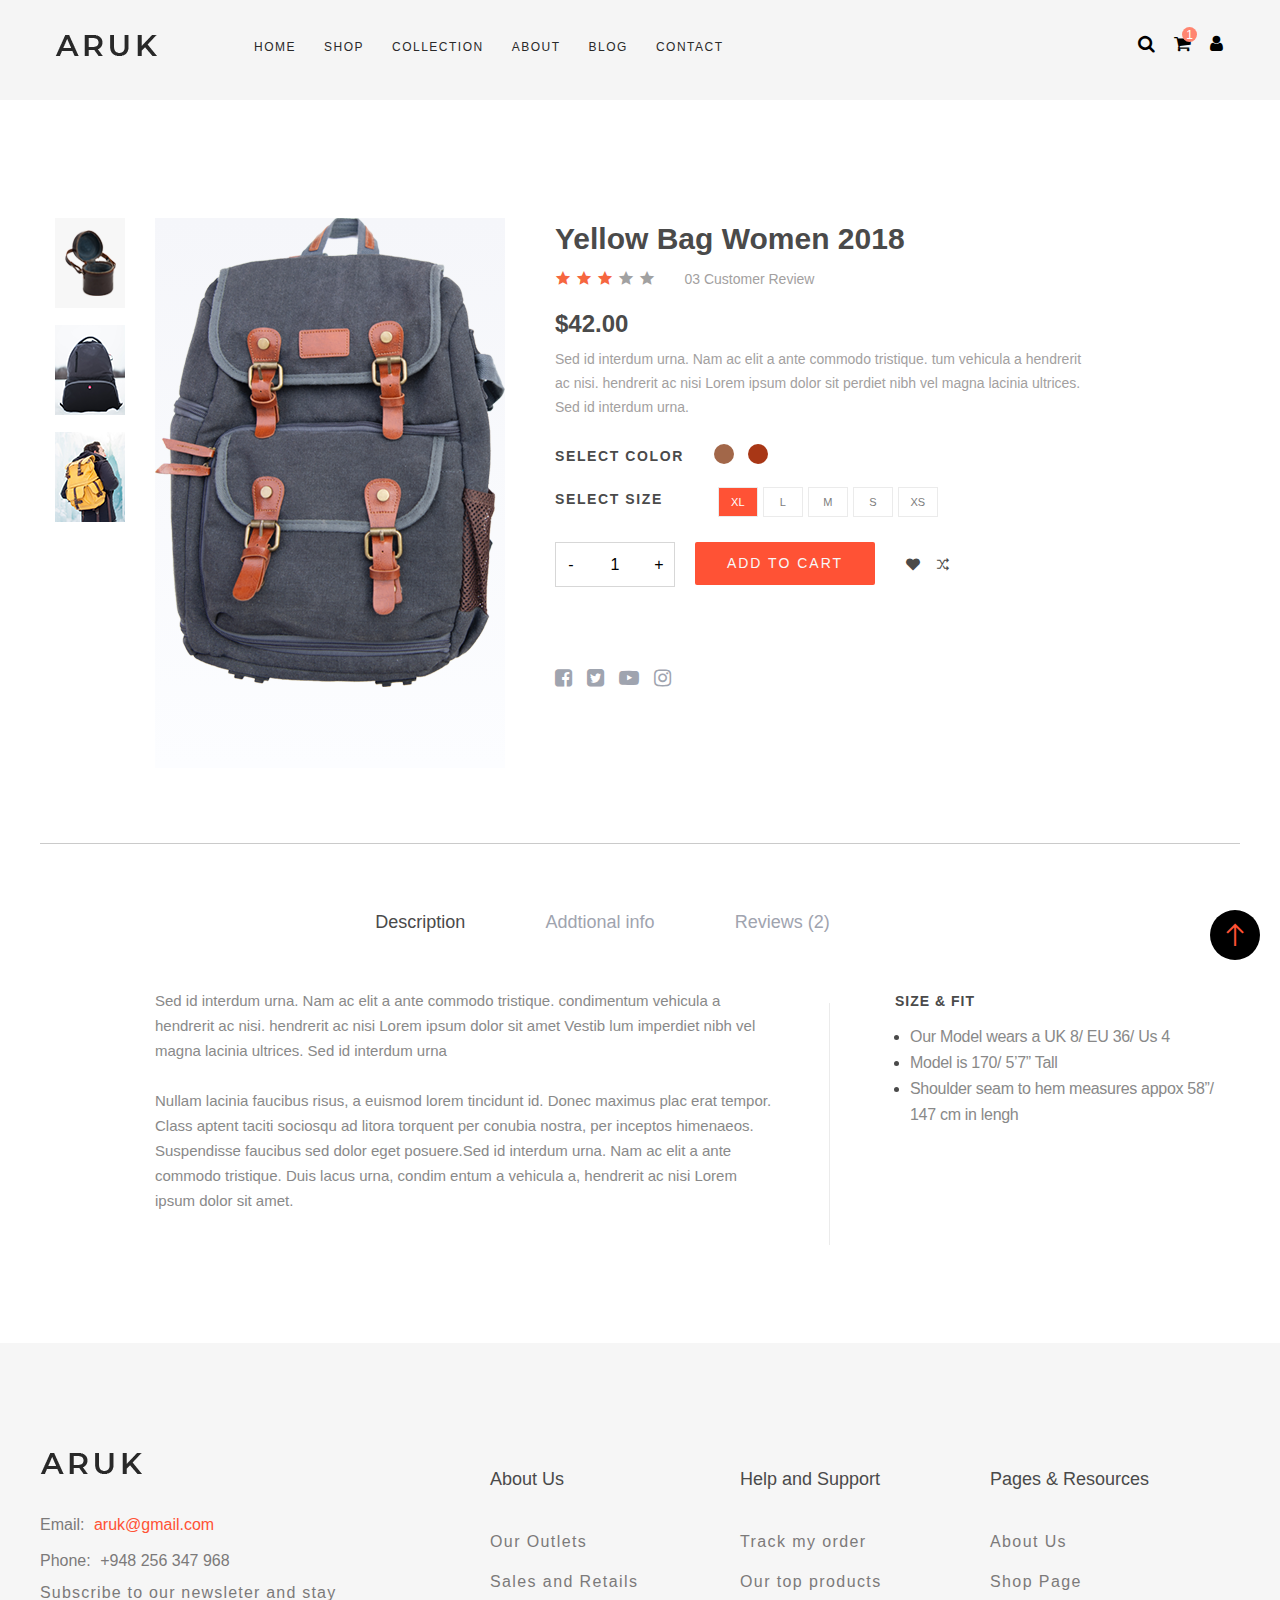
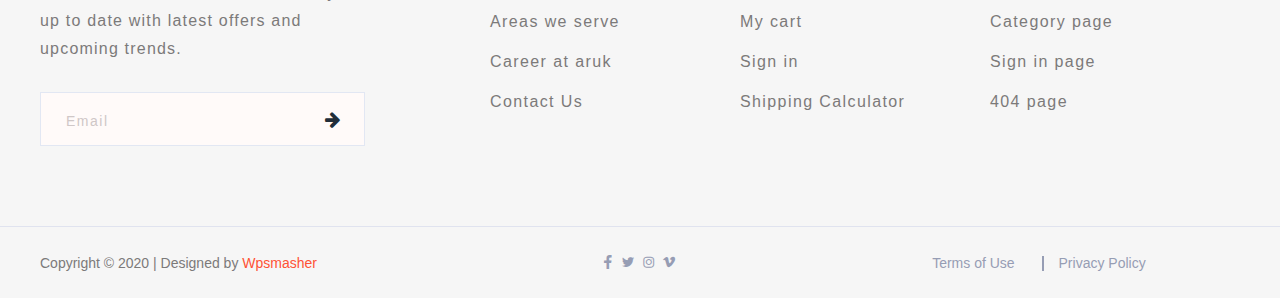
<file: shop.html>
<!DOCTYPE html>
<html lang="en">

<head>
    <meta charset="UTF-8">
    <meta http-equiv="X-UA-Compatible" content="IE=edge">
    <meta name="viewport" content="width=device-width, initial-scale=1.0">
    <title>Aruk - Multipurpose Woocommerce Store</title>
    <link rel="stylesheet" href="css/public.css">
    <link rel="stylesheet" href="css/shop.css">
    <link rel="stylesheet" href="fonts/font-awesome-4.7.0/css/font-awesome.min.css">
    <link rel="stylesheet" href="css/line-awesome.min.css">
</head>

<body>
    <div class="wrap">
        <div class="scrollBtn">
            <i class="las la-arrow-up"></i>
        </div>
        <div class="mask">
            <form action="#">
                <div class="search-close">
                    <span>X</span>
                </div>
                <input type="text" placeholder="Enter your keywords.....">
            </form>
        </div>
        <header>
            <div class="container clearfix">
                <h1 class="logo fl">
                    <a href="home.html">ARUK</a>
                </h1>
                <nav class="fl">
                    <ul>
                        <li><a href="index.html">HOME</a></li>
                        <li><a href="shop.html">SHOP</a></li>
                        <li><a href="collection.html">COLLECTION</a></li>
                        <li><a href="about.html">ABOUT</a></li>
                        <li><a href="blog.html">BLOG</a></li>
                        <li><a href="contact.html">CONTACT</a></li>
                    </ul>
                </nav>
                <div class="other fr">
                    <ul class="clearfix">
                        <li><span class="search fa fa-search"></span></li>
                        <li><a href="shopping-cart.html" target="_blank"><span class="fa fa-shopping-cart"></span></a>
                        </li>
                        <li class="active">
                            <span class="fa fa-user"></span>
                            <div class="user">
                                <div class="user-close">
                                    <span>X</span>
                                </div>
                                <ul>
                                    <li class="clearfix">
                                        <div class="fl com-img">
                                            <img src="images/products/22.png" alt="">
                                            <div class="cart-this">
                                                <i class="fa fa-cart-arrow-down"></i>
                                            </div>
                                        </div>
                                        <div class="comm fl">
                                            <span>Shoes</span>
                                            <a href="">Leather Menz Shoes</a>
                                            <p><span>$999
                                                </span><del>$899</del></p>
                                        </div>
                                    </li>
                                    <li class="clearfix">
                                        <div class="fl com-img">
                                            <img src="images/products/23.png" alt="">
                                            <div class="cart-this">
                                                <i class="fa fa-cart-arrow-down"></i>
                                            </div>
                                        </div>
                                        <div class="comm fl">
                                            <span>Shoes</span>
                                            <a href="">Leather Menz Shoes</a>
                                            <p><span>$999
                                                </span><del>$899</del></p>
                                        </div>
                                    </li>
                                </ul>
                                <div class="cart-price">
                                    <p class="subtotal">SUBTOTAL: <span>$999.00</span></p>
                                    <p class="total">TOTAL: <span>$999.00</span></p>
                                </div>
                                <div class="curt-btns">
                                    <a href="#">View Cart</a>
                                    <a href="#">Checkout</a>
                                </div>
                            </div>
                        </li>
                    </ul>
                </div>
            </div>
        </header>
        <section id="section-one" class="pb45">
            <div class="container">
                <h2 class="h2-text shop-h2">SHOP DETAILS</h2>
                <p>
                    <a href="index.html" target="_blank">Home</a>
                    <span></span>
                    <a href="shop.html">Shop List</a>
                </p>
            </div>
        </section>
        <section id="section-two" class="pt110">
            <div class="container dis-flex">
                <div class="comm-list pl15">
                    <ul>
                        <li><a href=""><img src="images/products/24.png" alt=""></a></li>
                        <li><a href=""><img src="images/products/25.png" alt=""></a></li>
                        <li><a href=""><img src="images/products/26.png" alt=""></a></li>
                    </ul>
                </div>
                <div class="product pl15">
                    <div class="product-left">
                        <div class="product-img">
                            <img src="images/products/27.png" alt="">
                        </div>
                    </div>
                    <div class="product-right">
                        <h2 class="h2-text">Yellow Bag Women 2018</h2>
                        <ul class="star clearfix">
                            <li><i class="las la-star"></i></li>
                            <li><i class="las la-star"></i></li>
                            <li><i class="las la-star"></i></li>
                            <li class="star-none"><i class="las la-star"></i></li>
                            <li class="star-none"><i class="las la-star"></i></li>
                        </ul>
                        <span class="customer">03 Customer Review</span>
                        <p class="price"><span>$42.00</span></p>
                        <p class="pro-text">Sed id interdum urna. Nam ac elit a ante commodo tristique. tum vehicula a
                            hendrerit ac nisi. hendrerit ac nisi Lorem ipsum dolor sit perdiet nibh vel magna lacinia
                            ultrices. Sed id interdum urna.</p>
                        <div class="pro-color">
                            <span>SELECT COLOR</span>
                            <div class="all-color">
                                <span></span>
                                <span></span>
                            </div>
                        </div>
                        <div class="size">
                            <span>SELECT SIZE</span>
                            <ul>
                                <li class="active">XL</li>
                                <li>L</li>
                                <li>M</li>
                                <li>S</li>
                                <li>XS</li>
                            </ul>
                        </div>
                        <div class="add">
                            <div class="plus clearfix">
                                <span class="fl">-</span>
                                <input type="text" value="1">
                                <span class="fr">+</span>
                            </div>
                            <div class="add-btn">
                                <a href="">ADD TO CART</a>
                            </div>
                            <div class="add-icon">
                                <span>
                                    <a href=""><i class="las la-heart"></i></a>
                                </span>
                                <span><a href=""><i class="las la-random"></i></a>
                                </span>
                            </div>
                        </div>
                        <ul class="pro-link">
                            <li><a href=""><i class="fa fa-facebook-square"></i></a></li>
                            <li><a href=""><i class="fa fa-twitter-square"></i></a></li>
                            <li><a href=""><i class="fa fa-youtube-play"></i></a></li>
                            <li><a href=""><i class="fa fa-instagram"></i></a></li>
                        </ul>
                    </div>
                </div>
            </div>
        </section>
        <section id="section-three">
            <div class="container">
                <h3 class="three-title">
                    <a class="active" href="">Description</a>
                    <a href="">Addtional info</a>
                    <a href="">Reviews (2)</a>
                </h3>
                <div class="three-content">
                    <div class="three-left pl15">
                        <p>Sed id interdum urna. Nam ac elit a ante commodo tristique. condimentum vehicula a hendrerit
                            ac nisi. hendrerit ac nisi Lorem ipsum dolor sit amet Vestib lum imperdiet nibh vel magna
                            lacinia ultrices. Sed id interdum urna</p>
                        <p>Nullam lacinia faucibus risus, a euismod lorem tincidunt id. Donec maximus plac erat tempor.
                            Class aptent taciti sociosqu ad litora torquent per conubia nostra, per inceptos himenaeos.
                            Suspendisse faucibus sed dolor eget posuere.Sed id interdum urna. Nam ac elit a ante commodo
                            tristique. Duis lacus urna, condim entum a vehicula a, hendrerit ac nisi Lorem ipsum dolor
                            sit amet.</p>
                    </div>
                    <div class="three-right">
                        <h6>SIZE & FIT</h6>
                        <ul>
                            <li>Our Model wears a UK 8/ EU 36/ Us 4</li>
                            <li>Model is 170/ 5’7” Tall</li>
                            <li>Shoulder seam to hem measures appox 58”/ 147 cm in lengh</li>
                        </ul>
                    </div>
                </div>
            </div>
        </section>
        <footer class="pt110 mt115">
            <div class="container clearfix">
                <div class="footer-left fl">
                    <div class="logo"><a href="#"></a></div>
                    <ul>
                        <li>Email: <span>aruk@gmail.com</span></li>
                        <li>Phone: <span>+948 256 347 968</span></li>
                    </ul>
                    <p>Subscribe to our newsleter and stay<br>
                        up to date with latest offers and<br>
                        upcoming trends.
                    </p>
                    <div class="footer-input">
                        <input type="email" placeholder="Email">
                        <button><i class="fa fa-arrow-right"></i></button>
                    </div>
                </div>
                <div class="footer-right fr">
                    <div class="about fl">
                        <h4>About Us</h4>
                        <ul>
                            <li><a href="">Our Outlets</a></li>
                            <li><a href="">Sales and Retails</a></li>
                            <li><a href="">Areas we serve</a></li>
                            <li><a href="">Career at aruk</a></li>
                            <li><a href="">Contact Us</a></li>
                        </ul>
                    </div>
                    <div class="help fl">
                        <h4>Help and Support</h4>
                        <ul>
                            <li><a href="">Track my order</a></li>
                            <li><a href="">Our top products</a></li>
                            <li><a href="">My cart</a></li>
                            <li><a href="">Sign in</a></li>
                            <li><a href="">Shipping Calculator</a></li>
                        </ul>
                    </div>
                    <div class="page fr">
                        <h4>Pages & Resources</h4>
                        <ul>
                            <li><a href="">About Us</a></li>
                            <li><a href="">Shop Page</a></li>
                            <li><a href="">Category page</a></li>
                            <li><a href="">Sign in page</a></li>
                            <li><a href="">404 page</a></li>
                        </ul>
                    </div>
                </div>
            </div>
            <div class="footer-bottom">
                <div class="container">
                    <div class="copyright">
                        <p>Copyright © 2020 | Designed by <a href="">Wpsmasher</a></p>
                    </div>
                    <div class="link">
                        <ul>
                            <li><a href=""><i class="lab la-facebook-f"></i></a></li>
                            <li><a href=""><i class="lab la-twitter"></i></a></li>
                            <li><a href=""><i class="lab la-instagram"></i></a></li>
                            <li><a href=""><i class="lab la-vimeo"></i></a></li>
                        </ul>
                    </div>
                    <div class="term">
                        <a href="">Terms of Use </a>
                        <a href="">Privacy Policy</a>
                    </div>
                </div>
            </div>
        </footer>
    </div>

    <script src="js/public.js"></script>
    <script>
        // 购物车数量加减
        (function () {
            var operabtns = document.querySelectorAll('.plus span');
            for (var i = 0; i < operabtns.length; i++) {
                (function (i) {
                    operabtns[i].addEventListener('click', function () {
                        var inputNode = document.querySelector('.plus input');
                        if (i === 0 && inputNode.value > 1) {
                            inputNode.value--;
                        } else if (i === 1 && inputNode.value < 199) {
                            inputNode.value++;
                        }
                    })
                })(i)
            }
        })()
    </script>
</body>

</html>
</file>
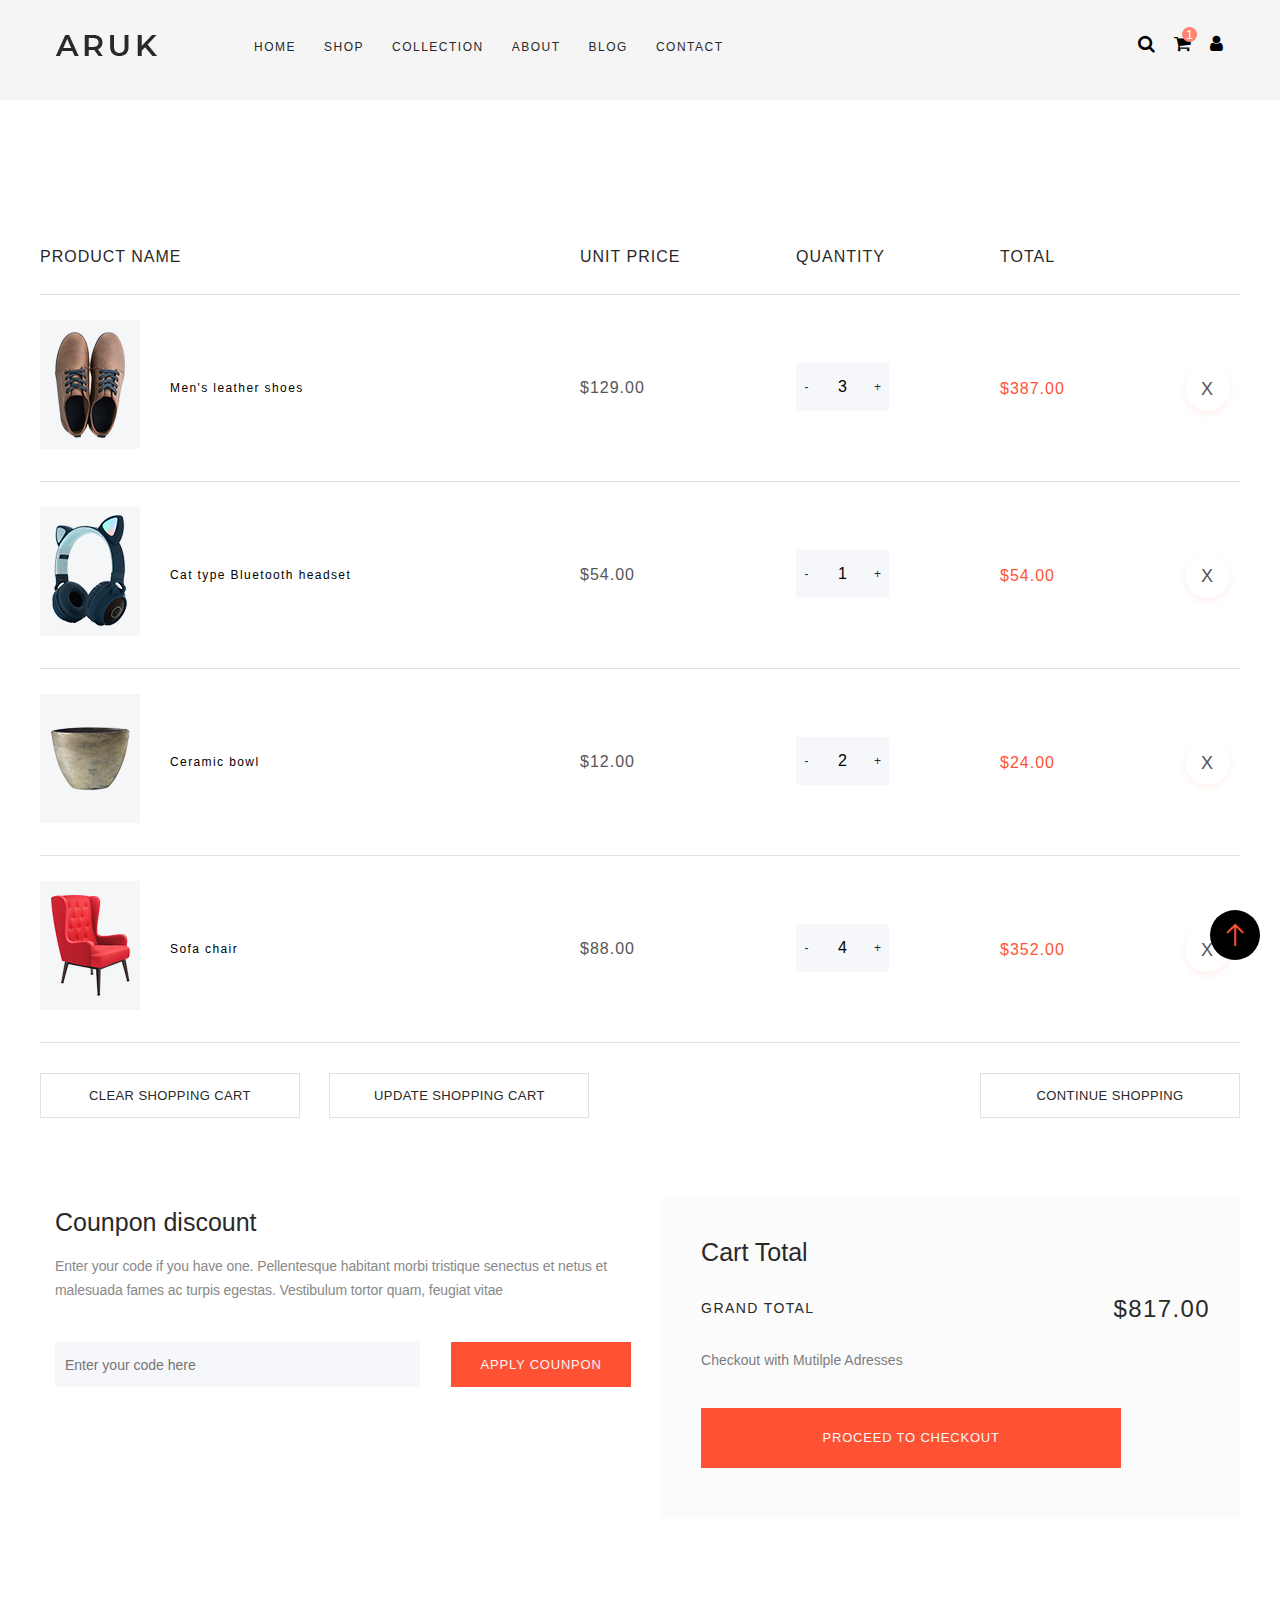
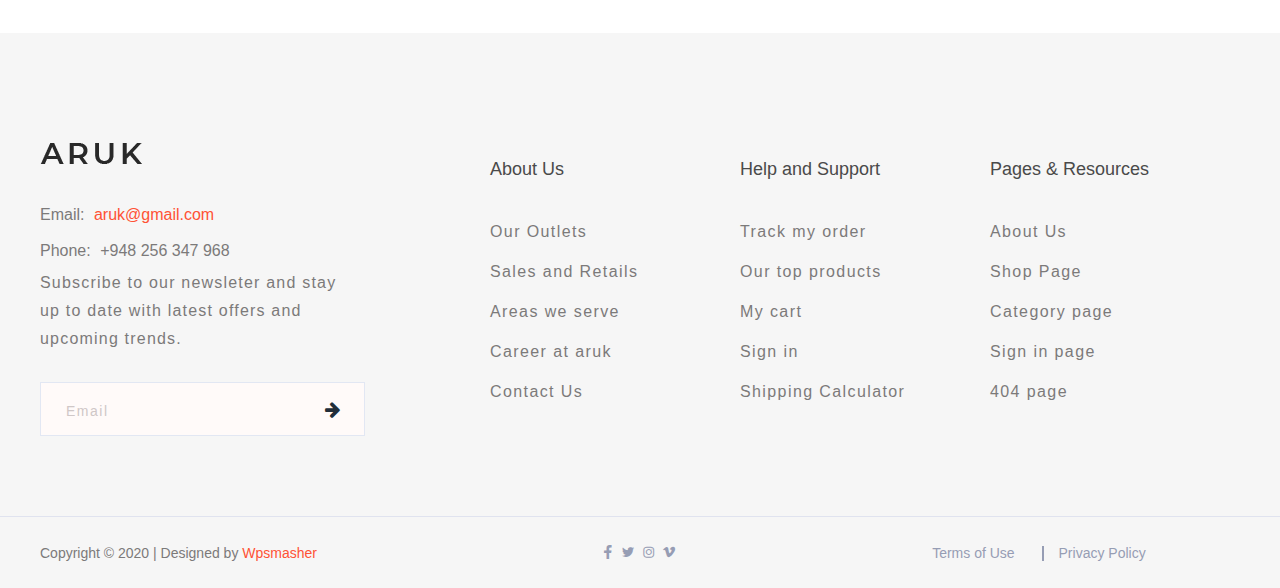
<file: shopping-cart.html>
<!DOCTYPE html>
<html lang="en">

<head>
    <meta charset="UTF-8">
    <meta http-equiv="X-UA-Compatible" content="IE=edge">
    <meta name="viewport" content="width=device-width, initial-scale=1.0">
    <title>Aruk - Multipurpose Woocommerce Store</title>
    <link rel="stylesheet" href="css/public.css">
    <link rel="stylesheet" href="css/shopping-cart.css">
    <link rel="stylesheet" href="fonts/font-awesome-4.7.0/css/font-awesome.min.css">
    <link rel="stylesheet" href="css/line-awesome.min.css">
</head>

<body>
    <div class="wrap">
        <div class="scrollBtn">
            <i class="las la-arrow-up"></i>
        </div>
        <div class="mask">
            <form action="#">
                <div class="search-close">
                    <span>X</span>
                </div>
                <input type="text" placeholder="Enter your keywords.....">
            </form>
        </div>
        <header>
            <div class="container clearfix">
                <h1 class="logo fl">
                    <a href="home.html">ARUK</a>
                </h1>
                <nav class="fl">
                    <ul>
                        <li><a href="index.html">HOME</a></li>
                        <li><a href="shop.html">SHOP</a></li>
                        <li><a href="collection.html">COLLECTION</a></li>
                        <li><a href="about.html">ABOUT</a></li>
                        <li><a href="blog.html">BLOG</a></li>
                        <li><a href="contact.html">CONTACT</a></li>
                    </ul>
                </nav>
                <div class="other fr">
                    <ul class="clearfix">
                        <li><span class="search fa fa-search"></span></li>
                        <li><a href="shopping-cart.html" target="_blank"><span class="fa fa-shopping-cart"></span></a>
                        </li>
                        <li class="active">
                            <span class="fa fa-user"></span>
                            <div class="user">
                                <div class="user-close">
                                    <span>X</span>
                                </div>
                                <ul>
                                    <li class="clearfix">
                                        <div class="fl com-img">
                                            <img src="images/products/22.png" alt="">
                                            <div class="cart-this">
                                                <i class="fa fa-cart-arrow-down"></i>
                                            </div>
                                        </div>
                                        <div class="comm fl">
                                            <span>Shoes</span>
                                            <a href="">Leather Menz Shoes</a>
                                            <p><span>$999
                                                </span><del>$899</del></p>
                                        </div>
                                    </li>
                                    <li class="clearfix">
                                        <div class="fl com-img">
                                            <img src="images/products/23.png" alt="">
                                            <div class="cart-this">
                                                <i class="fa fa-cart-arrow-down"></i>
                                            </div>
                                        </div>
                                        <div class="comm fl">
                                            <span>Shoes</span>
                                            <a href="">Leather Menz Shoes</a>
                                            <p><span>$999
                                                </span><del>$899</del></p>
                                        </div>
                                    </li>
                                </ul>
                                <div class="cart-price">
                                    <p class="subtotal">SUBTOTAL: <span>$999.00</span></p>
                                    <p class="total">TOTAL: <span>$999.00</span></p>
                                </div>
                                <div class="curt-btns">
                                    <a href="#">View Cart</a>
                                    <a href="#">Checkout</a>
                                </div>
                            </div>
                        </li>
                    </ul>
                </div>
            </div>
        </header>
        <section id="section-one" class="pb45">
            <div class="container">
                <h2 class="h2-text shop-h2">SHOPPING CART</h2>
                <p>
                    <a href="index.html" target="_blank">Home</a>
                    <span></span>
                    <a href="shopping-cart.html">Shopping cart</a>
                </p>
            </div>
        </section>
        <section id="section-two" class="pt110">
            <div class="container">
                <div class="product">
                    <ul class="product-title">
                        <li>PRODUCT NAME</li>
                        <li>UNIT PRICE</li>
                        <li>QUANTITY</li>
                        <li>TOTAL</li>
                    </ul>
                    <ul class="product-group">
                    </ul>
                    <div class="product-effect clearfix">
                        <span>CLEAR SHOPPING CART</span>
                        <span>UPDATE SHOPPING CART</span>
                        <span class="fr">CONTINUE SHOPPING</span>
                    </div>
                </div>
                <div class="discount">
                    <div class="discount-left pl15">
                        <h5>Counpon discount</h5>
                        <p>Enter your code if you have one. Pellentesque habitant morbi tristique senectus et netus et
                            malesuada fames ac turpis egestas. Vestibulum tortor quam, feugiat vitae</p>
                        <form action="#" class="pt25 clearfix">
                            <input type="text" placeholder="Enter your code here">
                            <button class="fr">APPLY COUNPON</button>
                        </form>
                    </div>
                    <div class="discount-right pl15">
                        <h5>Cart Total</h5>
                        <ul>
                            <li><span>GRAND TOTAL</span><span class="last-price">$48.00</span></li>
                        </ul>
                        <p>Checkout with Mutilple Adresses</p>
                        <span>PROCEED TO CHECKOUT</span>
                    </div>
                </div>
            </div>
        </section>
        <footer class="pt110 mt115">
            <div class="container clearfix">
                <div class="footer-left fl">
                    <div class="logo"><a href="#"></a></div>
                    <ul>
                        <li>Email: <span>aruk@gmail.com</span></li>
                        <li>Phone: <span>+948 256 347 968</span></li>
                    </ul>
                    <p>Subscribe to our newsleter and stay<br>
                        up to date with latest offers and<br>
                        upcoming trends.
                    </p>
                    <div class="footer-input">
                        <input type="email" placeholder="Email">
                        <button><i class="fa fa-arrow-right"></i></button>
                    </div>
                </div>
                <div class="footer-right fr">
                    <div class="about fl">
                        <h4>About Us</h4>
                        <ul>
                            <li><a href="">Our Outlets</a></li>
                            <li><a href="">Sales and Retails</a></li>
                            <li><a href="">Areas we serve</a></li>
                            <li><a href="">Career at aruk</a></li>
                            <li><a href="">Contact Us</a></li>
                        </ul>
                    </div>
                    <div class="help fl">
                        <h4>Help and Support</h4>
                        <ul>
                            <li><a href="">Track my order</a></li>
                            <li><a href="">Our top products</a></li>
                            <li><a href="">My cart</a></li>
                            <li><a href="">Sign in</a></li>
                            <li><a href="">Shipping Calculator</a></li>
                        </ul>
                    </div>
                    <div class="page fr">
                        <h4>Pages & Resources</h4>
                        <ul>
                            <li><a href="">About Us</a></li>
                            <li><a href="">Shop Page</a></li>
                            <li><a href="">Category page</a></li>
                            <li><a href="">Sign in page</a></li>
                            <li><a href="">404 page</a></li>
                        </ul>
                    </div>
                </div>
            </div>
            <div class="footer-bottom">
                <div class="container">
                    <div class="copyright">
                        <p>Copyright © 2020 | Designed by <a href="">Wpsmasher</a></p>
                    </div>
                    <div class="link">
                        <ul>
                            <li><a href=""><i class="lab la-facebook-f"></i></a></li>
                            <li><a href=""><i class="lab la-twitter"></i></a></li>
                            <li><a href=""><i class="lab la-instagram"></i></a></li>
                            <li><a href=""><i class="lab la-vimeo"></i></a></li>
                        </ul>
                    </div>
                    <div class="term">
                        <a href="">Terms of Use </a>
                        <a href="">Privacy Policy</a>
                    </div>
                </div>
            </div>
        </footer>
    </div>
    <script src="js/public.js"></script>
    <script src="js/shopping-cart.js"></script>
</body>

</html>
</file>
<file: css/public.css>
* {
    margin: 0;
    padding: 0;
}

a {
    text-decoration: none;
}

ul, li {
    list-style: none;
}

.clearfix:before, .clearfix:after {
    content: "";
    display: block;
    clear: both;
    visibility: hidden;
    line-height: 0;
    height: 0;
    font-size: 0;
}

.clearfix {
    *zoom: 1;
}

@font-face {
    font-family: 'myFont1';
    src: url(../fonts/fa-brands-400.woff2);
}

@font-face {
    font-family: 'myFont2';
    src: url(../fonts/la-solid-900.woff2);
}

@font-face {
    font-family: 'myFont3';
    src: url(../fonts/la-brands-400.woff2);
}

@font-face {
    font-family: 'myFont4';
    src: url(../fonts/la-regular-400.woff2);
}

@font-face {
    font-family: 'myFont5';
    src: url(../fonts/la-solid-900.woff2);
}

@font-face {
    font-family: 'myFont6';
    src: url(../fonts/狮子座字体.ttf)
}

body {
    font-family: 'myFont5', sans-serif;
}

.wrap {
    overflow: hidden;
}

.container {
    width: 1200px;
    margin: 0 auto;
}

button {
    cursor: pointer;
}

input, textarea, button {
    outline: 0;
    border: 0;
}

.fl {
    float: left;
}

.fr {
    float: right;
}

.w100 {
    width: 100%;
}

.mt115 {
    margin-top: 115px;
}

.pt110 {
    padding-top: 110px;
}

.pl15 {
    padding: 0 15px;
}

.pt25 {
    padding-top: 25px;
}

.pb45 {
    padding-bottom: 45px;
}

.h720 {
    width: 100%;
    height: 720px;
}

.h2-text {
    color: #4a4a4a;
    font-size: 24px;
    line-height: 37px;
    letter-spacing: 2px;
    text-align: center;
    margin-bottom: 8px;
}

.h3-text {
    font-size: 25px;
    line-height: 37px;
    letter-spacing: .7px;
    color: #ff6935;
    margin-bottom: 8px;
}

.h4-text {
    font-size: 16px;
    line-height: 30px;
    font-weight: 500;
    color: #4a4a4a;
    letter-spacing: 2px;
    margin-bottom: 8px;
}

/* header部分 */

header {
    width: 100%;
    height: 100px;
    box-sizing: border-box;
    padding-top: 35px;
    background-color: #f5f5f5;
    position: fixed;
    top: 0;
    left: auto;
    z-index: 9;
}

header .logo {
    width: 160px;
    box-sizing: border-box;
    padding: 0 15px;
}

header .logo a {
    display: block;
    width: 102px;
    height: 21px;
    background: url(../images/logo/logo.png) no-repeat center;
    text-indent: -9999px;
    overflow: hidden;
}

header nav {
    width: 560px;
    height: 24px;
    box-sizing: border-box;
    padding: 0 15px;
    margin-left: 25px;
}

header nav ul li {
    float: left;
    line-height: 24px;
}

header nav ul li a {
    display: block;
    color: #292929;
    font-size: 12px;
    font-weight: 500;
    margin: 0 14px;
    letter-spacing: 1.5px;
    position: relative;
}

header .other>ul>li {
    float: left;
    width: 28px;
    height: 24px;
    margin-right: 8px;
}

header .other ul li:nth-child(2) a {
    position: relative;
}

header .other>ul>li:nth-child(2) a::before {
    content: '1';
    position: absolute;
    top: -9px;
    right: 0;
    width: 15px;
    height: 15px;
    border-radius: 50%;
    font-size: 12px;
    background-color: #ff8570;
    color: #fff;
    text-align: center;
    line-height: 15px;
}

header .other ul li:nth-child(3) {
    position: relative;
}

header .other ul li>span, header .other ul li>a span {
    display: inline-block;
    padding: 0 6px;
    font-size: 18px;
    color: #000;
    cursor: pointer;
}

/* user图标部分 */

.user {
    position: absolute;
    width: 300px;
    height: 412px;
    padding-bottom: 30px;
    background-color: #fff;
    opacity: 0;
    top: 23px;
    right: 0;
    border-radius: 6px;
    background-color: rgb(255, 255, 255);
    box-shadow: 0px 3px 7px 0px rgb(63 63 63 / 3%);
    transition: all .5s;
    transform: translate(0, 100px);
    display: none;
}

.user .user-close {
    height: 45px;
    line-height: 45px;
    text-align: left;
    user-select: none;
}

.user .user-close span, .mask .search-close span {
    width: 50px;
    display: inline-block;
    font-size: 30px;
    font-weight: 500;
    color: #ff5235;
    cursor: pointer;
}

.user li {
    height: 109px;
    border-radius: 6px;
    box-shadow: 0px 3px 7px 0px rgb(63 63 63 / 3%);
}

.user li+li {
    margin-top: 20px;
}

.user li:hover .com-img .cart-this {
    display: inline-block;
}

.user li .com-img {
    background-color: rgb(249, 249, 249);
    padding: 10px;
    margin: 10px 15px 10px 10px;
    position: relative;
}

.user li .com-img .cart-this {
    position: absolute;
    top: 50%;
    left: 50%;
    transform: translate(-50%, -50%);
    width: 35px;
    height: 35px;
    border-radius: 50%;
    background-color: rgb(255, 82, 53);
    box-shadow: 0px 0px 10px 0px rgb(0 0 0 / 20%);
    text-align: center;
    line-height: 35px;
    opacity: 1;
    color: #fff;
    cursor: pointer;
    transition: all .3s;
    display: none;
}

.user li .com-img .cart-this:hover, .user .curt-btns a:hover {
    background-color: #fff;
    color: rgb(255, 82, 53);
}

.user li .comm {
    margin-top: 10px;
}

.user li .comm span {
    font-size: 12px;
    color: #616161;
    line-height: 24px;
    font-weight: 300;
}

.user li .comm a {
    display: block;
    font-size: 16px;
    color: #000;
    line-height: 20px;
    font-weight: 300;
    margin-bottom: 8px;
    transition: color .5s;
}

.user li .comm a:hover {
    color: rgb(255, 82, 53);
}

.user li .comm p {
    text-align: left;
}

.user li .comm p span {
    font-size: 13px;
    line-height: 24px;
    font-weight: 600;
    color: #ff5235;
}

.user li .comm p del {
    font-size: 10px;
    color: #616161;
    margin-left: 5px;
    line-height: 24px;
    font-weight: 500;
}

.user .cart-price {
    padding: 20px 20px 0 0;
}

.user .cart-price p {
    text-align: right;
    text-align: right;
    color: #000;
    margin-bottom: 10px;
    font-size: 16px;
    line-height: 28px;
    font-weight: 300;
}

.user .cart-price p>span {
    color: #ff5235;
    margin-left: 10px;
}

.user .curt-btns {
    margin-top: 20px;
    padding-left: 15px;
    box-sizing: border-box;
}

.user .curt-btns a {
    font-size: 14px;
    padding: 13px;
    background-color: rgb(242, 101, 34);
    margin-left: 15px;
    color: #f7f7f7;
    border-radius: 6px;
    transition: all .5s;
    font-weight: 300;
}

/* mask遮罩部分 */

.mask {
    position: fixed;
    width: 100%;
    height: 100%;
    right: 0;
    top: 0;
    z-index: 101;
    text-align: center;
    background-color: rgba(000, 000, 000, .5);
    transform: translateX(100%);
    transition: transform .8s;
    display: none;
}

.mask .search-close span {
    width: 30px;
    line-height: 30px;
}

.mask form {
    position: fixed;
    width: 100%;
    height: 100%;
    right: 0;
    top: 0;
    display: flex;
    justify-content: center;
    align-items: center;
}

.mask .search-close {
    position: absolute;
    top: 58px;
    right: 250px;
    transition: transform .3s;
}

.mask .search-close:hover {
    transform: rotate(180deg);
}

.mask input {
    width: 50%;
    height: 44px;
    padding-left: 15px;
    background: none;
    color: #f7f7f7;
    font-size: 30px;
    border-bottom: 3px solid #f2f2f2;
}

.mask input::-webkit-input-placeholder {
    color: #aca7a7;
    font-size: 14px;
    letter-spacing: 1px;
    user-select: none;
}

/* footer部分 */

footer {
    background-color: rgb(246, 246, 246);
}

/* footer左部分 */

.footer-left {
    width: 300px;
}

.footer-left .logo {
    padding-bottom: 30px;
}

.footer-left .logo a {
    display: inline-block;
    width: 102px;
    height: 21px;
    background: url(../images/logo/logo.png) no-repeat center;
}

.footer-left ul li {
    line-height: 36px;
    font-weight: lighter;
    color: #7c7a7a;
}

.footer-left ul li span {
    margin-left: 5px;
}

.footer-left ul li:nth-child(1) span {
    color: #ff5235;
}

.footer-left p {
    font-size: 16px;
    font-weight: 300;
    line-height: 28px;
    color: #7c7a7a;
    margin-bottom: 15px;
    letter-spacing: 1.2px;
}

.footer-left .footer-input {
    margin-top: 30px;
    position: relative;
}

.footer-left .footer-input input {
    width: 298px;
    height: 52px;
    font-size: 20px;
    background-color: rgb(255, 250, 249);
    border: 1px solid rgb(226, 231, 243);
    padding-left: 25px;
    outline: 0;
}

.footer-left .footer-input input::-webkit-input-placeholder {
    font-size: 14px;
    color: #cfc7c7;
    letter-spacing: 1.5px;
}

.footer-left .footer-input button {
    background: none;
    border: none;
    font-size: 18px;
    position: absolute;
    top: 18px;
    right: 0;
    color: rgb(34, 45, 57);
    outline: 0;
}

/* footer右部分 */

.about, .help, .page {
    width: 250px;
}

.about h4, .help h4, .page h4 {
    font-size: 18px;
    line-height: 50px;
    font-weight: 500;
    color: #4a4a4a;
    margin-bottom: 8px;
}

.footer-right ul {
    padding-top: 10px;
}

.footer-right ul li a {
    display: inline-block;
    font-size: 16px;
    font-weight: 300;
    line-height: 40px;
    color: #7c7a7a;
    letter-spacing: 1.4px;
    position: relative;
}

.footer-right ul li a:hover, header nav ul li a:hover {
    color: #ff5235;
}

.footer-right ul li a::after, header nav ul li a::after {
    position: absolute;
    content: "";
    top: 78%;
    left: 0;
    width: 100%;
    height: 3px;
    background: #ff5235;
    transform: scaleX(0);
    transform-origin: 50% 50%;
    transition: transform .2s;
}

.footer-right ul li a:hover::after, header nav ul li a:hover::after {
    transform: scale(1, 0.5);
}

/* footer底部分 */

.footer-bottom {
    margin-top: 80px;
    border-top: 1px solid rgb(224, 227, 239);
}

.copyright, .link, .term {
    display: inline-block;
    width: 396px;
    line-height: 70px;
}

.copyright p {
    font-size: 14px;
    line-height: 40px;
    font-weight: 300;
    color: #7c7a7a;
    margin-bottom: 15px;
}

.copyright p a {
    color: #ff5235;
}

.link {
    text-align: center;
}

.link ul li {
    display: inline-block;
}

.link ul li a {
    color: rgb(150, 157, 180);
    transition: color .3s;
}

.link ul li a:hover {
    color: #5E2CED;
}

.term {
    text-align: center;
}

.term a {
    color: rgb(150, 157, 180);
    font-size: 14px;
    line-height: 40px;
    font-weight: 300;
    position: relative;
}

.term a:nth-child(1)::after {
    content: "";
    position: absolute;
    height: 15px;
    width: 2px;
    background-color: rgb(150, 157, 180);
    left: 110px;
    top: 0;
}

.term a:nth-child(2) {
    margin-left: 40px;
}

/* 置顶箭头scrollBtn */

.scrollBtn {
    position: fixed;
    bottom: -60px;
    right: 20px;
    font-size: 30px;
    color: #ff5235;
    height: 50px;
    width: 50px;
    border-radius: 50%;
    background: #000;
    text-align: center;
    line-height: 50px;
    cursor: pointer;
    z-index: 100;
    transition: all .4s;
}

.scrollBtn:hover {
    color: #f7f7f7;
    background: #ff5235;
}


.main-one {
    padding-top: 150px;
    background-color: rgb(245, 245, 245);
}

.main-one .shop-h2 {
    color: #292929;
    margin-bottom: 0;
    text-align: left;
}

.main-one p {
    text-align: left;
    margin-bottom: 16px;
}

.main-one p a {
    font-size: 12px;
    line-height: 26px;
    font-weight: 300;
    color: #7c7a7a;
}

.main-one p span {
    display: inline-block;
    height: 12px;
    width: 1.5px;
    background: #7c7a7a;
    margin: 0 5px;
    vertical-align: middle;
}
</file>
<file: css/about.css>
/* section-two部分 */

#section-two .container {
    display: flex;
    justify-content: left;
}

.who-text, .who-img {
    /* padding-right: 140px; */
    width: 50%;
}

.who-text h5 {
    font-size: 18px;
    line-height: 28px;
    color: #292929;
    letter-spacing: .6px;
    margin-bottom: 8px;
}

.who-text p {
    font-size: 18px;
    line-height: 30px;
    color: #7c7a7a;
    font-weight: 300;
    letter-spacing: 1px;
    padding-top: 10px;
    margin-bottom: 15px;
    padding-right: 35px;
}

.who-img {
    text-align: center;
}

/* servers部分 */

.servers .container {
    display: flex;
    justify-content: left;
}

.server-list {
    width: 33.3333%;
    display: flex;
    justify-content: left;
}

.server-list .server-img {
    margin-right: 20px;
}

.server-list .server-text h5 {
    font-size: 22px;
    line-height: 37px;
    color: #292929;
    letter-spacing: .6px;
    margin-bottom: 8px;
}

.server-list .server-text span {
    font-size: 16px;
    line-height: 26px;
    color: #7c7a7a;
    font-weight: lighter;
}

/* about-bg部分 */

.about-bg .bg-img {
    overflow: hidden;
}
.about-bg .bg-img img{
    transition: transform .6s ease-out;
}
.about-bg .bg-img:hover img {
    transform: scale(1.1);
}
</file>
<file: css/blog.css>
/* section-two部分 */
/* .two-top部分 */
.two-top {
    font-size: 0;
}

.two-top .news-content {
    width: 370px;
    display: inline-block;
    margin-bottom: 30px;
    vertical-align: top;
}

.two-top .news-content .img-content a {
    display: block;
    height: inherit;
    overflow: hidden;
}

.two-top .news-content .img-content img {
    transition: transform .3s;
}

.two-top .news-content .img-content img:hover {
    transform: scale(1.1);
}

.two-top .news-content>span {
    font-weight: lighter;
}

.two-top .news-content>span, .two-top .news-content .border-a {
    display: inline-block;
    font-size: 12px;
    color: #9fa4af;
    line-height: 24px;
    font-weight: 500;
}

.two-top .news-content .news-title {
    padding-top: 4px;
}

.two-top .news-content .news-title a {
    font-size: 18px;
    color: #292929;
    line-height: 26px;
    font-weight: 500;
    transition: color .3s ease-out 0s;
}
.two-top .news-content .news-title a:hover{
    color: #ff5235;
}

.two-top .news-content .border-a::after {
    position: absolute;
    content: "";
    top: 86%;
    left: 0;
    width: 100%;
    height: 3px;
    background: #9fa4af;
    transform: scaleX(0);
    transform-origin: 50% 50%;
    transition: transform .2s;
}

.two-top .news-content .border-a:hover:after {
    transform: scale(1, 0.5);
}

.two-top .news-content .border-a {
    margin-top: 10px;
    letter-spacing: 1.6px;
    position: relative;
}
/* .two-bottom部分 */
.two-bottom{
    margin-top: 25px;
}
.two-bottom ul{
    display: flex;
    justify-content: center;
    user-select: none;
}
.two-bottom ul li{
    width: 30px;
    line-height: 30px;
    border: 1px solid rgb(243, 244, 246);
    margin-right: 10px;
    font-size: 12px;
    color: #a39f9f;
    text-align: center;
    transition: background-color .5s;
    cursor: pointer;
}
.two-bottom ul li:hover{
    background-color: #e9ecef;
}
.two-bottom ul li.active{
    color: #fff;
    background-color: rgb(255, 82, 53);
    border-color: rgb(243, 244, 246);
}
</file>
<file: css/collection.css>
/* section-two部分 */

/* section-two上部分的左部分 */

#section-two .two-top {
    padding-bottom: 50px;
}

#section-two .two-top .top-left .shop-by {
    display: inline-block;
    margin-right: 30px;
}

#section-two .two-top .top-left .shop-by>span, #section-two .two-top .top-left .show>span {
    display: inline-block;
    font-size: 12px;
    line-height: 18px;
    color: #4a4a4a;
    margin-right: 10px;
    vertical-align: middle;
    font-weight: lighter;
}

#section-two .two-top .top-left .shop-by .most, #section-two .two-top .top-left .show .show-num {
    display: inline-block;
    border: 1px solid rgb(186, 186, 186);
    height: 29px;
    background: none;
    font-size: 15px;
    font-weight: 300;
    color: #666666;
    text-align: center;
    cursor: pointer;
    padding: 1px 6px;
    box-sizing: border-box;
    line-height: 25px;
    position: relative;
    width: 115px;
}

#section-two .two-top .top-left .show .show-num {
    width: 45px;
}

.most i, .show-num i {
    line-height: 25px;
}

#section-two .two-top .top-left .shop-by .most ul, #section-two .two-top .top-left .show ul {
    width: 100%;
    text-align: center;
    position: absolute;
    top: 29px;
    left: 0;
    background-color: rgb(255, 255, 255);
    box-shadow: 0px 2px 30.4px 1.6px rgb(204 204 223 / 50%);
    width: 100%;
    padding-bottom: 10px;
    z-index: 6;
}

#section-two .two-top .top-left .shop-by .most ul li, #section-two .two-top .top-left .show ul li {
    padding-top: 5px;
    font-size: 16px;
    cursor: pointer;
    letter-spacing: .8px;
    color: #4a4a4a;
}

.most li:hover, .show li:hover {
    background-color: rgb(247, 255, 241);
}

.most .click-div, .show-num .click-div {
    position: absolute;
    top: 0;
    left: 0;
    z-index: 3;
    width: 100%;
    height: 100%;
    background-color: transparent;
}

#section-two .two-top .top-left .show {
    display: inline-block;
}

#section-two .two-top .top-left .left-icon {
    display: inline-block;
    margin-left: 25px;
    line-height: 29px;
}

#section-two .two-top .top-left .left-icon span {
    margin-right: 10px;
}

#section-two .two-top .top-left .left-icon span a {
    color: rgb(102, 102, 102);
    font-size: 12px;
    width: 28px;
    height: 20px;
    display: inline-block;
    border: 1px solid rgb(243, 244, 246);
    text-align: center;
    line-height: 20px;
    vertical-align: 2px;
    transition: color .3s;
}

#section-two .two-top .top-left .left-icon span a:hover {
    color: #ff5235;
}

/* section-two上部分的右部分 */

#section-two .two-top .two-right ul {
    user-select: none;
}

#section-two .two-top .two-right li {
    width: 29px;
    line-height: 29px;
    display: inline-block;
    border: 1px solid rgb(243, 244, 246);
    margin-right: 5px;
    font-size: 10px;
    color: #a39f9f;
    text-align: center;
    transition: background-color .5s;
    cursor: pointer;
}

#section-two .two-top .two-right li:hover {
    background-color: #e9ecef;
}

#section-two .two-top .two-right li.active {
    color: #fff;
    background-color: rgb(255, 82, 53);
    border-color: rgb(243, 244, 246);
}

/* section-two中间部分 */

#section-two .two-mid {
    padding-top: 45px;
}

#section-two .two-mid .product-list {
    width: 300px;
    height: 461px;
    box-sizing: border-box;
    display: inline-block;
    position: relative;
    margin-right: -4px;
    overflow: hidden;
}

#section-two .two-mid .product-list:nth-child(1)::before, #section-two .two-mid .product-list:nth-child(5)::before, #section-two .two-mid .product-list:nth-child(7)::before, #section-two .two-mid .product-list:nth-child(12)::before {
    content: "New";
    position: absolute;
    width: 50px;
    height: 20px;
    line-height: 20px;
    background-color: rgb(255, 222, 222);
    font-size: 12px;
    letter-spacing: 2px;
    color: #4a4a4a;
    font-weight: 300;
    left: 30px;
    top: 15px;
    z-index: 1;
    text-align: center;
}

#section-two .two-mid .product-list:nth-child(5)::before, #section-two .two-mid .product-list:nth-child(12)::before {
    content: 'Sold';
}

#section-two .two-mid .product-list:nth-child(10) {
    padding-bottom: 24px;
}

#section-two .two-mid .product-list .product-img {
    text-align: center;
    position: relative;
    overflow: hidden;
    border: 1px solid rgb(243, 244, 246);
    height: 300px;
    display: flex;
    justify-content: center;
    align-items: center;
}

#section-two .two-mid .product-list .product-img img {
    transition: transform .3s ease-out 0s;
}

#section-two .two-mid .product-list .product-img img:hover {
    transform: scale(1.1);
}

#section-two .two-mid .product-list .add {
    width: 270px;
    height: 40px;
    box-sizing: border-box;
    padding: 0 25px;
    line-height: 40px;
    position: absolute;
    bottom: 0;
    left: 0;
    background-color: rgb(247, 255, 241);
    opacity: 0;
    transition: opacity .5s ease-in-out;
}

#section-two .two-mid .product-list .product-img:hover .add {
    opacity: 1;
}

#section-two .two-mid .product-list .add>a {
    color: #4a4a4a;
    font-size: 12px;
    font-weight: 500;
    letter-spacing: 1.6px;
    position: relative;
}

#section-two .two-mid .product-list .add>a:hover, #section-two .two-mid .product-list .add .add-icon a i:hover, #section-two .two-mid .product-mes h4 a:hover {
    color: #ff5235;
}

#section-two .two-mid .product-list .add .add-icon {
    font-size: 18px;
    color: #A3A3A1;
}

#section-two .two-mid .product-list .add .add-icon a i {
    transition: color .5s;
    color: #A3A3A1;
    margin-right: 12px;
}

#section-two .two-mid .product-list .add .add-icon>i {
    cursor: pointer;
}

#section-two .two-mid .product-list .add>a:hover {
    color: #ff5235;
}

#section-two .two-mid .product-list .add>a::after {
    position: absolute;
    content: "";
    top: 78%;
    left: 0;
    width: 100%;
    height: 3px;
    background: #ff5235;
    transform: scaleX(0);
    transform-origin: 50% 50%;
    transition: transform .2s;
}

#section-two .two-mid .product-list .add>a:hover::after {
    transform: scale(1, 0.5);
}

#section-two .two-mid .product-mes {
    text-align: center;
}

#section-two .two-mid .product-mes h4 a {
    color: inherit;
    transition: color .3s;
}

#section-two .two-mid .product-mes ul {
    width: 120px;
    height: 24px;
    margin: 0 auto;
    display: flex;
    justify-content: space-between;
}

#section-two .two-mid .product-mes ul li {
    line-height: 24px;
    font-size: 16px;
    color: #FCA611;
}

#section-two .two-mid .product-list div.align-l {
    text-align: left;
}

#section-two .two-mid .product-list div.align-l ul {
    margin: 0;
}

#section-two .two-mid .product-mes .price span, #section-two .two-mid .product-mes .price del {
    font-size: 16px;
    line-height: 30px;
    color: #4a4a4a;
    font-weight: 500;
    letter-spacing: 1.2px;
}

#section-two .two-mid .product-mes .price del {
    margin-right: 10px;
    color: #a39f9f;
}

#section-two .two-mid .product-mes .price span:nth-child(1), #section-two .two-mid .product-mes .price span:nth-child(4) {
    color: #a39f9f;
}

#section-two .two-mid .product-list:nth-child(10) .price .code-color {
    margin-top: -25px;
}

#section-two .two-mid .product-list:nth-child(10) .price .code-color span {
    width: 20px;
    height: 20px;
    border-radius: 50%;
    background-color: rgb(162, 103, 73);
    display: inline-block;
    margin-left: 10px;
    font-size: 16px;
    line-height: 30px;
    color: #a39f9f;
    font-weight: 500;
    letter-spacing: 2px;
}

#section-two .two-mid .product-list:nth-child(10) .price .code-color span:nth-child(2) {
    background-color: rgb(168, 55, 22);
}

/* section-two down部分 */

#section-two .two-down {
    width: 100%;
    padding-top: 70px;
    text-align: center;
}

#section-two .two-down .more {
    display: inline-block;
    width: 180px;
    border-radius: 10px;
    height: 60px;
    background-color: rgb(255, 82, 53);
    color: #fff;
    line-height: 60px;
    user-select: none;
    cursor: pointer;
    text-align: center;
}
</file>
<file: css/contact.css>
/* two-title部分 */
.two-title {
    text-align: center;
}

.two-title h3 {
    font-size: 25px;
    line-height: 72px;
    font-weight: 500;
    color: #292929;
    margin-bottom: 8px;
}

.two-title p {
    font-size: 15px;
    line-height: 25px;
    font-weight: 300;
    color: #7c7a7a;
    margin-bottom: 15px;
}

/* section-two部分 */
#section-two form .input-info {
    display: flex;
    justify-content: left;
    font-size: 0;
}

#section-two form .input-info .input-list {
    width: 33.3333%;
}

#section-two form .input-info input, #section-two form .input-text textarea {
    width: 100%;
    border-bottom: 1px solid rgb(235, 235, 235);
    padding-bottom: 10px;
    padding-top: 10px;
    font-size: 18px;
    line-height: 1.5;
}

#section-two form .input-info input::-webkit-input-placeholder, #section-two form .input-text textarea::-webkit-input-placeholder {
    font-size: 14px;
    color: #cfc7c7;
    letter-spacing: 1.5px;
}

#section-two form .input-info input:focus, #section-two form .input-text textarea:focus {
    border-color: rgb(255, 82, 53);
    border-bottom: 1px solid rgb(255, 82, 53);
}

#section-two form .input-info input:focus::-webkit-input-placeholder, #section-two form .input-text textarea:focus::-webkit-input-placeholder {
    color: rgb(255, 82, 53);
}

#section-two form .input-text {
    margin-top: 30px;
}

#section-two form .input-text textarea {
    height: 160px;
}
#section-two form .form-btn{
    text-align: center;
    margin-top: 75px;
}
#section-two form .form-btn button{
    background-color: rgb(255, 82, 53);
    height: 60px;
    line-height: 60px;
    width: 180px;
    text-align: center;
    color: #f7f7f7;
    font-size: 14px;
    letter-spacing: 2px;
    border-radius: 2px;
}
/* contact-us部分 */

.contact-us {
    padding-bottom: 100px;
}

.contact-us .container {
    display: flex;
    justify-content: center;
}

.contact-list {
    width: 25%;
    text-align: center;
    box-sizing: border-box;
}

.contact-list .contact-icon {
    font-size: 40px;
    color: rgb(41, 41, 41);
    line-height: 60px;
}

.contact-list ul li {
    font-size: 16px;
    line-height: 26px;
    letter-spacing: .6px;
    font-weight: lighter;
    color: #7c7a7a;
}
</file>
<file: css/shop.css>
/* section-two部分 */

#section-two .dis-flex {
    display: flex;
    justify-content: left;
    padding-bottom: 75px;
    border-bottom: 1px solid #cacaca;
}

/* section-two左部分 */

.comm-list ul li {
    margin-bottom: 15px;
}

/* section-two右部分 */

.product {
    display: flex;
    justify-content: left;
}

.product .product-left .product-img {
    height: 550px;
    text-align: center;
    background-image: -webkit-linear-gradient( 90deg, rgb(252, 253, 255) 0%, rgb(245, 246, 250) 100%);
}

.product .product-right {
    margin-left: 50px;
}

.product .product-right h2 {
    text-align: left;
    font-size: 30px;
    line-height: 40px;
    font-weight: 600;
    letter-spacing: 0;
}

.product .product-right .star {
    display: inline-block;
    margin-right: 20px;
    line-height: 24px;
}

.product .product-right .star li {
    float: left;
    color: rgb(246, 102, 63);
    margin-right: 5px;
}

.product .product-right .star .star-none {
    color: #A1A1A1;
}

.product .product-right .customer {
    display: inline-block;
    vertical-align: 6px;
    color: #a39f9f;
    font-size: 14px;
    font-weight: 300;
    line-height: 24px;
}

.product .product-right .price {
    text-align: left;
    padding: 15px 0 10px;
}

.product .product-right .price span {
    font-size: 24px;
    font-weight: 700;
    line-height: 28px;
    color: #4a4a4a;
}

.product .product-right .pro-text {
    font-size: 14px;
    line-height: 24px;
    color: #a39f9f;
    font-weight: 300;
    padding-right: 130px;
    margin-bottom: 15px;
}

.product .product-right .pro-color, .product .product-right .size {
    display: flex;
    justify-content: left;
    margin-bottom: 8px;
    padding-top: 10px;
}

.product .product-right .pro-color>span, .product .product-right .size>span {
    font-size: 14px;
    font-weight: 600;
    line-height: 25px;
    letter-spacing: 1.6px;
    color: #4a4a4a;
}

.product .product-right .pro-color .all-color {
    padding-left: 20px;
}

.product .product-right .pro-color .all-color span {
    width: 20px;
    height: 20px;
    border-radius: 50%;
    background-color: rgb(162, 103, 73);
    display: inline-block;
    margin-left: 10px;
}

.product .product-right .pro-color .all-color span:nth-child(2) {
    background-color: rgb(168, 55, 22);
}

.product .product-right .size ul {
    display: flex;
    justify-content: left;
    margin-left: 50px;
}

.product .product-right .size ul li {
    display: inline-block;
    font-size: 11px;
    line-height: 28px;
    color: #7d7d7d;
    border: 1px solid rgb(235, 235, 235);
    width: 38px;
    height: 28px;
    text-align: center;
    cursor: pointer;
    transition: .3s;
    margin-left: 5px;
}

.product .product-right .size ul li.active {
    background-color: rgb(255, 82, 53);
    border-color: rgb(235, 235, 235);
    color: #ffffff;
}

.product .product-right .add {
    display: flex;
    justify-content: left;
    margin-top: 25px;
}

.product .product-right .add .plus {
    margin-right: 20px;
    border: 1px solid rgb(215, 215, 215);
    width: 118px;
    height: 43px;
    line-height: 38px;
    text-align: center;
    user-select: none;
}

.product .product-right .add .plus span {
    cursor: pointer;
    width: 30px;
    padding: 2px 0;
}

.product .product-right .add .plus input {
    width: 45px;
    box-sizing: content-box;
    text-align: center;
    padding: 1px 2px;
    line-height: 41px;
    font-size: 16px;
}

.product .product-right .add .add-btn a {
    display: inline-block;
    height: 43px;
    width: 180px;
    line-height: 43px;
    text-align: center;
    background-color: rgb(255, 82, 53);
    border-radius: 2px;
    color: #f7f7f7;
    font-size: 14px;
    letter-spacing: 2px;
    font-weight: lighter;
}

.product .product-right .add .add-icon {
    margin-left: 20px;
    line-height: 45px;
}

.product .product-right .add .add-icon span {
    margin-left: 10px;
}

.product .product-right .add .add-icon span a {
    color: rgb(74, 74, 74);
}

.product .product-right .pro-link {
    padding-top: 80px;
    display: flex;
    justify-content: left;
}

.product .product-right .pro-link li {
    margin-right: 15px;
}

.product .product-right .pro-link li a {
    color: rgb(159, 164, 175);
    font-size: 20px;
    transition: color 0.3s ease-out 0s;
}

.product .product-right .pro-link li a:hover {
    color: rgb(255, 82, 53);
}

/* section-three部分 */

#section-three {
    padding-top: 65px;
}

/* section-three标题 */

.three-title {
    text-align: center;
}

.three-title a {
    font-size: 18px;
    font-weight: 500;
    line-height: 24px;
    color: #9fa4af;
    margin-right: 75px;
}

.three-title a.active {
    color: #4a4a4a;
}

/* section-three正文 */

.three-content {
    display: flex;
    justify-content: space-around;
    margin-left: 100px;
    margin-top: 55px;
}

.three-content .three-left {
    position: relative;
}

.three-content .three-left::before {
    content: "";
    position: absolute;
    width: 1px;
    height: 242px;
    background-color: rgb(235, 235, 235);
    right: 65px;
    top: 15px;
}

.three-content .three-left p {
    font-size: 15px;
    line-height: 25px;
    font-weight: 300;
    color: #898989;
    padding-right: 100px;
    margin-bottom: 25px;
    text-align: left;
}

.three-content .three-left p:nth-child(2) {
    margin-bottom: 15px;
}

.three-content .three-right h6 {
    font-size: 14px;
    line-height: 27px;
    letter-spacing: 1px;
    font-weight: 700;
    color: #4a4a4a;
    margin-bottom: 8px;
}

.three-content .three-right ul li {
    font-size: 16px;
    line-height: 26px;
    font-weight: 300;
    color: #898989;
    list-style: disc;
    letter-spacing: -.3px;
    margin-left: 15px;
    width: 330px;
}

.three-content .three-right ul li::marker {
    color: rgb(74, 74, 74);
}
</file>
<file: css/shopping-cart.css>
/* section-two部分 */

/* product部分 */

.product .product-title, .product-group li {
    display: flex;
    justify-content: left;
    border-bottom: 1px solid #dee2e6;
    padding: 25px 0;
}

.product .product-title li, .product-group li>div {
    font-size: 16px;
    font-weight: 500;
    color: #292929;
    line-height: 26px;
    letter-spacing: 1px;
}

.product .product-title li:nth-child(1), .product-group li .product-comm {
    width: 45%;
}

.product .product-title li:nth-child(2), .product-group li .unit {
    width: 18%;
}

.product .product-title li:nth-child(3), .product-group li .add {
    width: 17%;
}

.product .product-title li:nth-child(4), .product-group li .total {
    width: 20%;
}

.product-group li .product-comm {
    display: flex;
    justify-content: left;
}

.product-group li .product-comm .show-img {
    width: 100px;
    height: 129px;
}

.product-group li .product-comm .show-img img {
    width: 100%;
}

.product-group li .product-comm h6 {
    line-height: 22px;
    margin-left: 30px;
    line-height: 135px;
}

.product-group li .product-comm h6 a {
    font-size: 12px;
    color: #000000;
    font-weight: 500;
    letter-spacing: 1.4px;
    transition: color .3s ease-out;
}

.product-group li .product-comm h6 a:hover {
    color: #ff5235;
}

.product-group li .unit {
    line-height: 135px;
}

.product-group li .unit span {
    font-size: 16px;
    line-height: 28px;
    color: #555555;
    font-weight: lighter;
}

.product-group li .add {
    line-height: 135px;
    font-size: 0;
    user-select: none;
}

.product-group li .add input, .product-group li .add span {
    display: inline-block;
    width: 45px;
    text-align: center;
    padding: 1px 2px;
    line-height: 46px;
    font-size: 16px;
    background-color: rgb(246, 247, 251);
    vertical-align: middle;
}

/* .product-group li .add input::-webkit-outer-spin-button, .product-group li .add input::-webkit-inner-spin-button {
    -webkit-appearance: none;
} */

.product-group li .add span {
    cursor: pointer;
    font-size: 12px;
    width: 18px;
    margin-right: -1px;
}

.product-group li .add span:nth-child(3) {
    margin-left: -1px;
    margin-right: 0;
}

.product-group li .total {
    display: flex;
    justify-content: space-between;
    margin: auto 0;
}

.product-group li .total span {
    font-size: 16px;
    font-weight: 500;
    color: #ff5235;
    line-height: 45px;
}

.product-group li .total i {
    font-style: normal;
    display: inline-block;
    width: 45px;
    height: 45px;
    line-height: 45px;
    font-size: 18px;
    border-radius: 50%;
    background-color: rgb(255, 255, 255);
    box-shadow: 0px 3px 7px 0px rgb(255 82 53 / 9%);
    color: #555555;
    cursor: pointer;
    margin-right: 10px;
    text-align: center;
    transition: all .3s;
}

.product-group li .total i:hover {
    background-color: rgb(255, 82, 53);
    color: #f7f7f7;
}

/* product-effect部分 */

.product-effect {
    padding: 30px 0;
}

.product-effect span {
    display: inline-block;
    border: 1px solid rgb(225, 225, 225);
    width: 258px;
    height: 43px;
    line-height: 43px;
    background-color: rgb(255, 255, 255);
    font-size: 13px;
    color: #292929;
    letter-spacing: .4px;
    transition: all .3s;
    text-align: center;
    cursor: pointer;
}

.product-effect span:nth-child(2) {
    margin-left: 25px;
}

.product-effect span:hover {
    background-color: rgb(255, 82, 53);
    color: #ffffff;
}

/* discount部分 */

.discount {
    padding-top: 50px;
    display: flex;
    justify-content: space-between;
}

.discount .discount-left, .discount .discount-right {
    width: 50%;
}

.discount .discount-left h5, .discount .discount-right h5 {
    font-size: 25px;
    line-height: 48px;
    color: #292929;
    font-weight: 500;
    margin-bottom: 8px;
}

.discount .discount-left p {
    font-size: 14px;
    color: #898989;
    line-height: 24px;
    letter-spacing: -.1px;
    font-weight: 300;
    margin-bottom: 15px;
}

.discount .discount-left form input {
    width: 365px;
    height: 45px;
    background-color: rgb(246, 247, 251);
    border: none;
    padding-left: 10px;
    box-sizing: border-box;
    font-size: 18px;
}

.discount .discount-left form input::-webkit-input-placeholder {
    font-size: 14px;
}

.discount .discount-left form button, .discount .discount-right>span {
    height: 45px;
    line-height: 45px;
    font-size: 13px;
    letter-spacing: .8px;
    background-color: rgb(255, 82, 53);
    width: 180px;
    display: inline-block;
    text-align: center;
    color: #f7f7f7;
}

.discount .discount-right {
    padding: 30px 30px 50px 40px;
    box-sizing: border-box;
    background-color: rgb(251, 251, 251);
    margin-left: 15px;
}

.discount .discount-right ul li {
    font-size: 14px;
    color: #7d7d7d;
    line-height: 48px;
    display: flex;
    justify-content: space-between;
    font-weight: 500;
    color: #292929;
    letter-spacing: 1.4px;
}

.discount .discount-right ul li:nth-child(1) span:nth-child(2) {
    font-size: 24px;
}

.discount .discount-right p {
    font-size: 14px;
    line-height: 26px;
    color: #7d7d7d;
    padding-top: 15px;
    font-weight: 300;
    margin-bottom: 15px;
}

.discount .discount-right>span {
    width: 420px;
    cursor: pointer;
    line-height: 60px;
    height: 60px;
    margin-top: 20px;
}
</file>
<file: css/home.css>
/* main-one  */

.main-one {
    width: 100%;
    height: 730px;
    background-color: #f5f5f5;
    padding-top: 100px;
}

.main-one .swiper-wrapper .content {
    width: 1080px;
    padding-top: 100px;
    margin: 0 auto;
}

.main-one .banner-left {
    height: 485px;
    width: 490px;
    box-sizing: border-box;
    padding: 15px 15px 15px 70px;
}

.main-one .banner-left h2 {
    letter-spacing: 6px;
    font-size: 100px;
    line-height: 126px;
    color: #292929;
    font-weight: 300;
    margin-bottom: 8px;
    margin-top: 90px;
}

.main-one .banner-left p {
    width: 300px;
    line-height: 28px;
    margin-bottom: 15px;
    font-weight: 400;
    color: #7c7a7a;
    font-size: 18px;
}

.main-one .banner-left a {
    display: inline-block;
    font-size: 14px;
    color: #292929;
    font-weight: 500;
    letter-spacing: 1.6px;
    margin-top: 45px;
    padding-bottom: 4px;
    position: relative;
}

.main-one .banner-right {
    width: 600px;
    height: 600px;
    background-color: #ecebeb;
    border-radius: 50%;
    text-align: center;
    position: relative;
    margin-right: -65px;
}

.main-one .banner-right::before {
    content: '$5.59';
    position: absolute;
    top: 40px;
    right: 25px;
    width: 100px;
    height: 100px;
    background-color: #ff5235;
    border-radius: 50%;
    text-align: center;
    line-height: 100px;
    color: #fff;
    font-weight: 300;
}

.main-one .banner-right img {
    width: 360px;
    height: auto;
    position: absolute;
    left: 50%;
    top: 50%;
    transform: translate(-50%, -50%);
}

.main-one .swiper-container .swiper-button-prev {
    left: 50px;
}

.main-one .swiper-container .swiper-button-next {
    right: 50px;
}

.main-one .swiper-container .swiper-button-prev:after, .main-one .swiper-container .swiper-button-next:after {
    content: '';
}

.main-one .swiper-container .arrow-style {
    color: #282828;
    font-size: 32px;
    transition: color .5s;
}

.main-one .swiper-container .arrow-style:hover {
    color: #ff5235;
}

/* main-two    */
.main-two .container .two-left {
    position: relative;
    width: 670px;
    height: 630px;
    overflow: hidden;
    margin-left: 15px;
}

.main-two .container .two-left:hover img, .main-two .container .two-right .two-right-top:hover img, .main-two .container .two-right .two-right-down:hover img {
    transform: scale(1.1) rotate(-1deg);
}

.main-two .container .two-left-text {
    position: absolute;
    top: 60px;
    left: 70px;
    z-index: 5;
}

.main-two .container .two-left-text span {
    font-size: 18px;
    color: #4a4a4a;
    line-height: 37px;
    letter-spacing: .7px;
    font-weight: 300;
    display: inline-block;
}

.main-two .container .two-left-text a, .main-two .container .two-right-text h3 a {
    color: inherit;
}

.main-two .container .two-left img, .main-two .container .two-right img {
    width: 100%;
    transition: transform .3s ease-out 0s;
}

.main-two .container .two-right {
    padding: 0 15px;
}

.main-two .container .two-right .two-right-top, .main-two .container .two-right .two-right-down {
    position: relative;
    margin-bottom: 25px;
    overflow: hidden;
}

.main-two .container .two-right .two-right-down {
    margin-bottom: 0;
}

.main-two .container .two-right-text {
    position: absolute;
    top: 50px;
    left: 50px;
    z-index: 5;
}

/* main-three */
.main-three .three-top ul {
    width: 520px;
    height: 54px;
    margin: 0 auto;
    box-sizing: border-box;
    padding-top: 20px;
    display: flex;
    justify-content: space-between;
}

.main-three .three-top ul li {
    height: 34px;
    line-height: 34px;
}

.main-three .three-top ul li a {
    font-size: 18px;
    line-height: 32px;
    font-weight: 300;
    background-color: transparent;
    color: #7c7a7a;
}

.main-three .three-top ul li a:hover {
    color: #ff6935;
}

.main-three .three-mid {
    padding-top: 45px;
}

.main-three .three-mid .product-list {
    width: 370px;
    height: 521px;
    padding: 0 50px;
    box-sizing: border-box;
    display: inline-block;
    position: relative;
}

.main-three .three-mid .product-list:nth-child(1)::before, .main-three .three-mid .product-list:nth-child(6)::before {
    content: "New";
    position: absolute;
    width: 50px;
    height: 20px;
    line-height: 20px;
    background-color: rgb(255, 222, 222);
    font-size: 12px;
    letter-spacing: 2px;
    color: #4a4a4a;
    font-weight: 300;
    left: 15px;
    top: 15px;
    z-index: 1;
    text-align: center;
}

.main-three .three-mid .product-list:nth-child(6)::before {
    content: 'Sold';
}

.main-three .three-mid .product-list:nth-child(2), .main-three .three-mid .product-list:nth-child(4) {
    margin: 0 40px;
}

.main-three .three-mid .product-list .product-img {
    text-align: center;
    position: relative;
    overflow: hidden;
}

.main-three .three-mid .product-list .product-img img {
    transition: transform .3s ease-out 0s;
}

.main-three .three-mid .product-list .product-img img:hover {
    transform: scale(1.1);
}

.main-three .three-mid .product-list .add {
    width: 270px;
    height: 40px;
    box-sizing: border-box;
    padding: 0 25px;
    line-height: 40px;
    position: absolute;
    bottom: 0;
    left: 0;
    background-color: rgba(247, 255, 241, .4);
    transform: translateX(-270px);
    transition: all .5s ease-in-out;
}

.main-three .three-mid .product-list .product-img:hover .add {
    transform: translateX(0);
    background-color: rgba(247, 255, 241, 1);
}

.main-three .three-mid .product-list .add>a {
    color: #4a4a4a;
    font-size: 12px;
    font-weight: 500;
    letter-spacing: 1.6px;
    position: relative;
}

.main-three .three-mid .product-list .add>a:hover, .main-three .three-mid .product-list .add .add-icon a i:hover, .main-three .three-mid .product-mes h4 a:hover {
    color: #ff5235;
}

.main-three .three-mid .product-list .add .add-icon {
    font-size: 18px;
    color: #A3A3A1;
}

.main-three .three-mid .product-list .add .add-icon a i {
    transition: color .5s;
    color: #A3A3A1;
    margin-right: 12px;
}

.main-three .three-mid .product-list .add .add-icon>i {
    cursor: pointer;
}

.main-three .three-mid .product-mes {
    text-align: center;
}

.main-three .three-mid .product-mes h4 a {
    color: inherit;
    transition: color .3s;
}

.main-three .three-mid .product-mes ul {
    width: 120px;
    height: 24px;
    margin: 0 auto;
    display: flex;
    justify-content: space-between;
}

.main-three .three-mid .product-mes ul li {
    line-height: 24px;
    font-size: 16px;
    color: #FCA611;
}

.main-three .three-mid .product-mes .price span, .main-three .three-mid .product-mes .price del {
    font-size: 16px;
    line-height: 30px;
    color: #4a4a4a;
    font-weight: 500;
    letter-spacing: 1.2px;
}

.main-three .three-mid .product-mes .price del {
    margin-right: 10px;
    color: #a39f9f;
}

.main-three .three-mid .product-mes .price span:nth-child(1), .main-three .three-mid .product-mes .price span:nth-child(4) {
    color: #a39f9f;
}

.main-three .three-down {
    width: 100%;
    padding-top: 30px;
    text-align: center;
}

.main-three .three-down .more, .main-four .four-left .more {
    display: inline-block;
    width: 180px;
    height: 60px;
    background-color: rgb(255, 82, 53);
    border-radius: 10px;
    color: #fff;
    line-height: 60px;
    user-select: none;
    cursor: pointer;
    text-align: center;
}

/* main-four */

.main-four {
    box-sizing: border-box;
}

.main-four .four-left {
    width: 470px;
    padding-top: 90px;
}

.main-four .four-left>span {
    font-size: 14px;
    line-height: 26px;
    color: #ff5235;
    letter-spacing: .6px;
    font-weight: 300;
}

.main-four .four-left>h2 {
    font-size: 35px;
    line-height: 45px;
    color: #4a4a4a;
    font-weight: 300;
    margin-bottom: 8px;
}

.main-four .four-left .price {
    line-height: 28px;
}

.main-four .four-left .price del, .main-four .four-left .price span {
    color: #b4b1b1;
    font-size: 14px;
    margin-right: 5px;
    font-weight: 300;
}

.main-four .four-left .price span {
    color: #ff6935;
}

.main-four .four-left p {
    box-sizing: border-box;
    font-weight: 300;
    color: #7c7a7a;
    font-size: 14px;
    line-height: 28px;
    padding-right: 130px;
    margin-bottom: 15px;
}

.main-four .four-left .time {
    padding-bottom: 40px;
}

.main-four .four-left .time>div {
    display: inline-block;
    width: 62px;
    height: 93px;
}

.main-four .four-left .time>div:nth-child(1) {
    width: 86px;
}

.main-four .four-left .time>div .time-num {
    font-size: 48px;
    display: block;
    font-weight: lighter;
    color: #7c7a7a;
    text-align: right;
    line-height: 72px;
}

.main-four .four-left .time>div .time-text {
    font-size: 12px;
    line-height: 36px;
    color: #7c7a7a;
    text-align: end;
    display: block;
    margin-top: -15px;
}

.main-four .four-left .time .colon {
    display: inline-block;
    height: 48px;
    font-size: 24px;
    margin: 15px 10px 0;
    font-weight: lighter;
    color: #7c7a7a;
    vertical-align: top;
}

/* section-four右部分 */

.main-four .four-right {
    width: 670px;
    text-align: center;
    position: relative;
}

.main-four .four-right .orange-dis {
    width: 100px;
    height: 100px;
    background-color: #ff5235;
    border-radius: 50%;
    text-align: center;
    color: #fff;
    position: absolute;
    line-height: 22.5px;
    left: 100px;
    top: 14px;
}

.main-four .four-right .orange-dis span {
    display: block;
    padding-top: 26px;
    font-weight: lighter;
}

/* main-five */

.main-five .five-content .news-content {
    width: 300px;
    display: inline-block;
}

.main-five .five-content .news-content:nth-child(2) {
    margin: 0 145px;
}

.main-five .five-content .news-content .img-content {
    width: 300px;
    height: 350px;
}

.main-five .five-content .news-content .img-content a {
    display: block;
    height: inherit;
    overflow: hidden;
}

.main-five .five-content .news-content .img-content img {
    transition: transform .3s;
}

.main-five .five-content .news-content .img-content img:hover {
    transform: scale(1.1);
}

.main-five .five-content .news-content .news-title {
    padding-top: 20px;
}

.main-five .five-content .news-content .news-title a {
    font-size: 16px;
    font-weight: 500;
    line-height: 30px;
    color: #4a4a4a;
    transition: color .3s;
}

.main-five .five-content .news-content .news-title a:hover {
    color: #ff5235;
}

.main-five .five-content .news-content>span, .main-five .five-content .news-content>a {
    display: block;
    font-size: 14px;
    line-height: 24px;
    font-weight: 500;
    color: #b4b4b4;
}

.main-five .five-content .news-content>a {
    margin-top: 10px;
    color: #292929;
    position: relative;
    display: inline-block;
    padding-bottom: 3px;
}

/* main-six */
.main-six {
    height: 116px;
}

.main-six .six-left {
    width: 500px;
}

.main-six .six-left h2 {
    color: #4a4a4a;
    font-size: 25px;
    line-height: 37px;
    letter-spacing: 2px;
    text-align: left;
    font-weight: 300;
    margin-bottom: 8px;
}

.main-six .six-left p {
    font-size: 16px;
    line-height: 28px;
    font-weight: 300;
    color: #7c7a7a;
    margin-bottom: 15px;
}



.main-six .six-right {
    width: 630px;
}

.main-six .six-right form {
    margin-top: 40px;
    border-bottom: 2px solid rgb(246, 246, 246);
    width: 570px;
    position: relative;
}

.main-six .six-right form input {
    position: relative;
    background: none;
    height: 30px;
    width: 420px;
    padding-left: 35px;
    border: 0;
    outline: 0;
    line-height: 30px;
    font-size: 18px;
}

.main-six .six-right form input::-webkit-input-placeholder {
    font-size: 14px;
    color: #cfc7c7;
    letter-spacing: 1.5px;
}

.main-six .six-right form i {
    position: absolute;
    left: 15px;
    top: 9px;
    color: #7c7a7a;
}

.main-six .six-right form button {
    height: 30px;
    line-height: 30px;
    background: none;
    color: #8f8c8c;
    cursor: pointer;
    border: 0;
    outline: 0;
    letter-spacing: 0.6px;
}

.main-six .six-right form button:hover {
    color: rgb(255, 82, 53);
}

/* .main-seven */
.main-seven {
    height: 428px;
    width: 100%;
    padding-bottom: 120px;
}

.main-seven .section-seven-title {
    text-align: center;
}

.main-seven .section-seven-title span {
    color: #7c7a7a;
    font-weight: lighter;
}

.main-seven .section-seven-content {
    padding-top: 60px;
}

.main-seven .section-seven-content .inst-img {
    display: inline-block;
    position: relative;
    margin-right: -5px;
}

.main-seven .section-seven-content .inst-img img {
    display: block;
    width: 100%;
}

.main-seven .section-seven-content .inst-img:hover::before {
    opacity: .6;
}

.main-seven .section-seven-content .inst-img::before {
    content: "";
    position: absolute;
    height: 100%;
    width: 100%;
    background-color: rgb(255, 165, 165);
    opacity: 0;
    transition: .5s;
}

.main-seven .section-seven-content a {
    position: absolute;
    font-size: 30px;
    color: rgb(255, 255, 255);
    left: 50%;
    top: 50%;
    opacity: 0;
    z-index: 2;
    transform: translate(-50%, -50%);
}

.main-seven .section-seven-content .inst-img:hover a {
    opacity: 1;
}

/* 页面弹出 */

.popup {
    width: 630px;
    /* height: 630px; */
    box-sizing: border-box;
    padding: 100px 0 115px;
    background-color: #fff;
    position: fixed;
    top: 50%;
    left: 50%;
    z-index: 10;
    transform: translate(-50%, -50%);
}

.popup span {
    position: absolute;
    right: 25px;
    top: 20px;
    font-weight: 300;
    font-size: 20px;
    cursor: pointer;
    padding: 1px 6px;
    font-weight: lighter;
    color: #7c7a7a;
}

.popup h3 {
    font-size: 36px;
    font-weight: bold;
    line-height: 58px;
    text-align: center;
    padding-bottom: 15px;
    color: #4a4a4a;
    margin-bottom: 8px;
}

.popup p {
    font-size: 14px;
    line-height: 24px;
    color: #898989;
    text-align: center;
    margin-bottom: 15px;
    font-weight: 300;
}

.popup form {
    text-align: center;
    padding-top: 20px;
}

.popup form input {
    width: 320px;
    background-color: rgb(240, 245, 249);
    height: 50px;
    border: none;
    padding-left: 20px;
    font-size: 18px;
}

.popup form input::-webkit-input-placeholder {
    color: #898989;
    font-weight: 300;
    font-size: 14px;
}

.popup form button {
    background-color: rgb(242, 101, 34);
    height: 50px;
    width: 170px;
    margin-left: -4px;
    font-size: 12px;
    line-height: 53px;
    color: #ffffff;
    letter-spacing: .6px;
}

.popup .checkbox {
    text-align: center;
    padding-top: 35px;
}

.popup .checkbox label {
    font-size: 15px;
    line-height: 26px;
    color: #7d7d7d;
    margin-bottom: 8px;
    font-weight: 300;
    position: relative;
}

.popup .checkbox label::before {
    content: "";
    width: 15px;
    height: 15px;
    border-radius: 50%;
    border: 1px solid rgb(183, 183, 183);
    position: absolute;
    left: -23px;
    top: 2px;
    bottom: 5.3px;
    cursor: pointer;
    padding: 1px;
    box-sizing: border-box;
}

.popup .checkbox label input[type='checkbox'], .popup .checkbox label input[type='checkbox']:checked {
    display: none;
}

.popup .checkbox label input[type='checkbox']:checked {
    width: 9px;
    height: 9px;
    border-radius: 50%;
    -webkit-border-radius: 50%;
    -moz-border-radius: 50%;
    -ms-border-radius: 50%;
    -o-border-radius: 50%;
    background-color: rgb(242, 101, 34);
    appearance: none;
    -webkit-appearance: none;
    left: -24px;
    bottom: 2.2px;
    position: absolute;
    display: block;
}
.main-one .banner-left a:hover, .main-five .five-content .news-content>a:hover {
    color: #ff5235;
}

.main-one .banner-left a::after, .main-three .three-mid .product-list .add>a::after, .main-five .five-content .news-content>a::after {
    position: absolute;
    content: "";
    top: 78%;
    left: 0;
    width: 100%;
    height: 3px;
    background: #ff5235;
    transform: scaleX(0);
    transform-origin: 50% 50%;
    transition: transform .2s;
}

.main-one .banner-left a:hover::after, .main-three .three-mid .product-list .add>a:hover::after, .main-five .five-content .news-content>a:hover::after {
    transform: scale(1, 0.5);
}
</file>
<file: css/line-awesome.min.css>
.la,.lab,.lad,.lal,.lar,.las{-moz-osx-font-smoothing:grayscale;-webkit-font-smoothing:antialiased;display:inline-block;font-style:normal;font-variant:normal;text-rendering:auto;line-height:1}.la-lg{font-size:1.33333em;line-height:.75em;vertical-align:-.0667em}.la-xs{font-size:.75em}.la-sm{font-size:.875em}.la-1x{font-size:1em}.la-2x{font-size:2em}.la-3x{font-size:3em}.la-4x{font-size:4em}.la-5x{font-size:5em}.la-6x{font-size:6em}.la-7x{font-size:7em}.la-8x{font-size:8em}.la-9x{font-size:9em}.la-10x{font-size:10em}.la-fw{text-align:center;width:1.25em}.la-ul{list-style-type:none;margin-left:2.5em;padding-left:0}.la-ul>li{position:relative}.la-li{left:-2em;position:absolute;text-align:center;width:2em;line-height:inherit}.la-border{border:solid .08em #eee;border-radius:.1em;padding:.2em .25em .15em}.la-pull-left{float:left}.la-pull-right{float:right}.la.la-pull-left,.lab.la-pull-left,.lal.la-pull-left,.lar.la-pull-left,.las.la-pull-left{margin-right:.3em}.la.la-pull-right,.lab.la-pull-right,.lal.la-pull-right,.lar.la-pull-right,.las.la-pull-right{margin-left:.3em}.la-spin{-webkit-animation:la-spin 2s infinite linear;animation:la-spin 2s infinite linear}.la-pulse{-webkit-animation:la-spin 1s infinite steps(8);animation:la-spin 1s infinite steps(8)}@-webkit-keyframes la-spin{0%{-webkit-transform:rotate(0);transform:rotate(0)}100%{-webkit-transform:rotate(360deg);transform:rotate(360deg)}}@keyframes la-spin{0%{-webkit-transform:rotate(0);transform:rotate(0)}100%{-webkit-transform:rotate(360deg);transform:rotate(360deg)}}.la-rotate-90{-webkit-transform:rotate(90deg);transform:rotate(90deg)}.la-rotate-180{-webkit-transform:rotate(180deg);transform:rotate(180deg)}.la-rotate-270{-webkit-transform:rotate(270deg);transform:rotate(270deg)}.la-flip-horizontal{-webkit-transform:scale(-1,1);transform:scale(-1,1)}.la-flip-vertical{-webkit-transform:scale(1,-1);transform:scale(1,-1)}.la-flip-both,.la-flip-horizontal.la-flip-vertical{-webkit-transform:scale(-1,-1);transform:scale(-1,-1)}:root .la-flip-both,:root .la-flip-horizontal,:root .la-flip-vertical,:root .la-rotate-180,:root .la-rotate-270,:root .la-rotate-90{-webkit-filter:none;filter:none}.la-stack{display:inline-block;height:2em;line-height:2em;position:relative;vertical-align:middle;width:2.5em}.la-stack-1x,.la-stack-2x{left:0;position:absolute;text-align:center;width:100%}.la-stack-1x{line-height:inherit}.la-stack-2x{font-size:2em}.la-inverse{color:#fff}.la-500px:before{content:"\f26e"}.la-accessible-icon:before{content:"\f368"}.la-accusoft:before{content:"\f369"}.la-acquisitions-incorporated:before{content:"\f6af"}.la-ad:before{content:"\f641"}.la-address-book:before{content:"\f2b9"}.la-address-card:before{content:"\f2bb"}.la-adjust:before{content:"\f042"}.la-adn:before{content:"\f170"}.la-adobe:before{content:"\f778"}.la-adversal:before{content:"\f36a"}.la-affiliatetheme:before{content:"\f36b"}.la-air-freshener:before{content:"\f5d0"}.la-airbnb:before{content:"\f834"}.la-algolia:before{content:"\f36c"}.la-align-center:before{content:"\f037"}.la-align-justify:before{content:"\f039"}.la-align-left:before{content:"\f036"}.la-align-right:before{content:"\f038"}.la-alipay:before{content:"\f642"}.la-allergies:before{content:"\f461"}.la-amazon:before{content:"\f270"}.la-amazon-pay:before{content:"\f42c"}.la-ambulance:before{content:"\f0f9"}.la-american-sign-language-interpreting:before{content:"\f2a3"}.la-amilia:before{content:"\f36d"}.la-anchor:before{content:"\f13d"}.la-android:before{content:"\f17b"}.la-angellist:before{content:"\f209"}.la-angle-double-down:before{content:"\f103"}.la-angle-double-left:before{content:"\f100"}.la-angle-double-right:before{content:"\f101"}.la-angle-double-up:before{content:"\f102"}.la-angle-down:before{content:"\f107"}.la-angle-left:before{content:"\f104"}.la-angle-right:before{content:"\f105"}.la-angle-up:before{content:"\f106"}.la-angry:before{content:"\f556"}.la-angrycreative:before{content:"\f36e"}.la-angular:before{content:"\f420"}.la-ankh:before{content:"\f644"}.la-app-store:before{content:"\f36f"}.la-app-store-ios:before{content:"\f370"}.la-apper:before{content:"\f371"}.la-apple:before{content:"\f179"}.la-apple-alt:before{content:"\f5d1"}.la-apple-pay:before{content:"\f415"}.la-archive:before{content:"\f187"}.la-archway:before{content:"\f557"}.la-arrow-alt-circle-down:before{content:"\f358"}.la-arrow-alt-circle-left:before{content:"\f359"}.la-arrow-alt-circle-right:before{content:"\f35a"}.la-arrow-alt-circle-up:before{content:"\f35b"}.la-arrow-circle-down:before{content:"\f0ab"}.la-arrow-circle-left:before{content:"\f0a8"}.la-arrow-circle-right:before{content:"\f0a9"}.la-arrow-circle-up:before{content:"\f0aa"}.la-arrow-down:before{content:"\f063"}.la-arrow-left:before{content:"\f060"}.la-arrow-right:before{content:"\f061"}.la-arrow-up:before{content:"\f062"}.la-arrows-alt:before{content:"\f0b2"}.la-arrows-alt-h:before{content:"\f337"}.la-arrows-alt-v:before{content:"\f338"}.la-artstation:before{content:"\f77a"}.la-assistive-listening-systems:before{content:"\f2a2"}.la-asterisk:before{content:"\f069"}.la-asymmetrik:before{content:"\f372"}.la-at:before{content:"\f1fa"}.la-atlas:before{content:"\f558"}.la-atlassian:before{content:"\f77b"}.la-atom:before{content:"\f5d2"}.la-audible:before{content:"\f373"}.la-audio-description:before{content:"\f29e"}.la-autoprefixer:before{content:"\f41c"}.la-avianex:before{content:"\f374"}.la-aviato:before{content:"\f421"}.la-award:before{content:"\f559"}.la-aws:before{content:"\f375"}.la-baby:before{content:"\f77c"}.la-baby-carriage:before{content:"\f77d"}.la-backspace:before{content:"\f55a"}.la-backward:before{content:"\f04a"}.la-bacon:before{content:"\f7e5"}.la-balance-scale:before{content:"\f24e"}.la-balance-scale-left:before{content:"\f515"}.la-balance-scale-right:before{content:"\f516"}.la-ban:before{content:"\f05e"}.la-band-aid:before{content:"\f462"}.la-bandcamp:before{content:"\f2d5"}.la-barcode:before{content:"\f02a"}.la-bars:before{content:"\f0c9"}.la-baseball-ball:before{content:"\f433"}.la-basketball-ball:before{content:"\f434"}.la-bath:before{content:"\f2cd"}.la-battery-empty:before{content:"\f244"}.la-battery-full:before{content:"\f240"}.la-battery-half:before{content:"\f242"}.la-battery-quarter:before{content:"\f243"}.la-battery-three-quarters:before{content:"\f241"}.la-battle-net:before{content:"\f835"}.la-bed:before{content:"\f236"}.la-beer:before{content:"\f0fc"}.la-behance:before{content:"\f1b4"}.la-behance-square:before{content:"\f1b5"}.la-bell:before{content:"\f0f3"}.la-bell-slash:before{content:"\f1f6"}.la-bezier-curve:before{content:"\f55b"}.la-bible:before{content:"\f647"}.la-bicycle:before{content:"\f206"}.la-biking:before{content:"\f84a"}.la-bimobject:before{content:"\f378"}.la-binoculars:before{content:"\f1e5"}.la-biohazard:before{content:"\f780"}.la-birthday-cake:before{content:"\f1fd"}.la-bitbucket:before{content:"\f171"}.la-bitcoin:before{content:"\f379"}.la-bity:before{content:"\f37a"}.la-black-tie:before{content:"\f27e"}.la-blackberry:before{content:"\f37b"}.la-blender:before{content:"\f517"}.la-blender-phone:before{content:"\f6b6"}.la-blind:before{content:"\f29d"}.la-blog:before{content:"\f781"}.la-blogger:before{content:"\f37c"}.la-blogger-b:before{content:"\f37d"}.la-bluetooth:before{content:"\f293"}.la-bluetooth-b:before{content:"\f294"}.la-bold:before{content:"\f032"}.la-bolt:before{content:"\f0e7"}.la-bomb:before{content:"\f1e2"}.la-bone:before{content:"\f5d7"}.la-bong:before{content:"\f55c"}.la-book:before{content:"\f02d"}.la-book-dead:before{content:"\f6b7"}.la-book-medical:before{content:"\f7e6"}.la-book-open:before{content:"\f518"}.la-book-reader:before{content:"\f5da"}.la-bookmark:before{content:"\f02e"}.la-bootstrap:before{content:"\f836"}.la-border-all:before{content:"\f84c"}.la-border-none:before{content:"\f850"}.la-border-style:before{content:"\f853"}.la-bowling-ball:before{content:"\f436"}.la-box:before{content:"\f466"}.la-box-open:before{content:"\f49e"}.la-boxes:before{content:"\f468"}.la-braille:before{content:"\f2a1"}.la-brain:before{content:"\f5dc"}.la-bread-slice:before{content:"\f7ec"}.la-briefcase:before{content:"\f0b1"}.la-briefcase-medical:before{content:"\f469"}.la-broadcast-tower:before{content:"\f519"}.la-broom:before{content:"\f51a"}.la-brush:before{content:"\f55d"}.la-btc:before{content:"\f15a"}.la-buffer:before{content:"\f837"}.la-bug:before{content:"\f188"}.la-building:before{content:"\f1ad"}.la-bullhorn:before{content:"\f0a1"}.la-bullseye:before{content:"\f140"}.la-burn:before{content:"\f46a"}.la-buromobelexperte:before{content:"\f37f"}.la-bus:before{content:"\f207"}.la-bus-alt:before{content:"\f55e"}.la-business-time:before{content:"\f64a"}.la-buy-n-large:before{content:"\f8a6"}.la-buysellads:before{content:"\f20d"}.la-calculator:before{content:"\f1ec"}.la-calendar:before{content:"\f133"}.la-calendar-alt:before{content:"\f073"}.la-calendar-check:before{content:"\f274"}.la-calendar-day:before{content:"\f783"}.la-calendar-minus:before{content:"\f272"}.la-calendar-plus:before{content:"\f271"}.la-calendar-times:before{content:"\f273"}.la-calendar-week:before{content:"\f784"}.la-camera:before{content:"\f030"}.la-camera-retro:before{content:"\f083"}.la-campground:before{content:"\f6bb"}.la-canadian-maple-leaf:before{content:"\f785"}.la-candy-cane:before{content:"\f786"}.la-cannabis:before{content:"\f55f"}.la-capsules:before{content:"\f46b"}.la-car:before{content:"\f1b9"}.la-car-alt:before{content:"\f5de"}.la-car-battery:before{content:"\f5df"}.la-car-crash:before{content:"\f5e1"}.la-car-side:before{content:"\f5e4"}.la-caret-down:before{content:"\f0d7"}.la-caret-left:before{content:"\f0d9"}.la-caret-right:before{content:"\f0da"}.la-caret-square-down:before{content:"\f150"}.la-caret-square-left:before{content:"\f191"}.la-caret-square-right:before{content:"\f152"}.la-caret-square-up:before{content:"\f151"}.la-caret-up:before{content:"\f0d8"}.la-carrot:before{content:"\f787"}.la-cart-arrow-down:before{content:"\f218"}.la-cart-plus:before{content:"\f217"}.la-cash-register:before{content:"\f788"}.la-cat:before{content:"\f6be"}.la-cc-amazon-pay:before{content:"\f42d"}.la-cc-amex:before{content:"\f1f3"}.la-cc-apple-pay:before{content:"\f416"}.la-cc-diners-club:before{content:"\f24c"}.la-cc-discover:before{content:"\f1f2"}.la-cc-jcb:before{content:"\f24b"}.la-cc-mastercard:before{content:"\f1f1"}.la-cc-paypal:before{content:"\f1f4"}.la-cc-stripe:before{content:"\f1f5"}.la-cc-visa:before{content:"\f1f0"}.la-centercode:before{content:"\f380"}.la-centos:before{content:"\f789"}.la-certificate:before{content:"\f0a3"}.la-chair:before{content:"\f6c0"}.la-chalkboard:before{content:"\f51b"}.la-chalkboard-teacher:before{content:"\f51c"}.la-charging-station:before{content:"\f5e7"}.la-chart-area:before{content:"\f1fe"}.la-chart-bar:before{content:"\f080"}.la-chart-line:before{content:"\f201"}.la-chart-pie:before{content:"\f200"}.la-check:before{content:"\f00c"}.la-check-circle:before{content:"\f058"}.la-check-double:before{content:"\f560"}.la-check-square:before{content:"\f14a"}.la-cheese:before{content:"\f7ef"}.la-chess:before{content:"\f439"}.la-chess-bishop:before{content:"\f43a"}.la-chess-board:before{content:"\f43c"}.la-chess-king:before{content:"\f43f"}.la-chess-knight:before{content:"\f441"}.la-chess-pawn:before{content:"\f443"}.la-chess-queen:before{content:"\f445"}.la-chess-rook:before{content:"\f447"}.la-chevron-circle-down:before{content:"\f13a"}.la-chevron-circle-left:before{content:"\f137"}.la-chevron-circle-right:before{content:"\f138"}.la-chevron-circle-up:before{content:"\f139"}.la-chevron-down:before{content:"\f078"}.la-chevron-left:before{content:"\f053"}.la-chevron-right:before{content:"\f054"}.la-chevron-up:before{content:"\f077"}.la-child:before{content:"\f1ae"}.la-chrome:before{content:"\f268"}.la-chromecast:before{content:"\f838"}.la-church:before{content:"\f51d"}.la-circle:before{content:"\f111"}.la-circle-notch:before{content:"\f1ce"}.la-city:before{content:"\f64f"}.la-clinic-medical:before{content:"\f7f2"}.la-clipboard:before{content:"\f328"}.la-clipboard-check:before{content:"\f46c"}.la-clipboard-list:before{content:"\f46d"}.la-clock:before{content:"\f017"}.la-clone:before{content:"\f24d"}.la-closed-captioning:before{content:"\f20a"}.la-cloud:before{content:"\f0c2"}.la-cloud-download-alt:before{content:"\f381"}.la-cloud-meatball:before{content:"\f73b"}.la-cloud-moon:before{content:"\f6c3"}.la-cloud-moon-rain:before{content:"\f73c"}.la-cloud-rain:before{content:"\f73d"}.la-cloud-showers-heavy:before{content:"\f740"}.la-cloud-sun:before{content:"\f6c4"}.la-cloud-sun-rain:before{content:"\f743"}.la-cloud-upload-alt:before{content:"\f382"}.la-cloudscale:before{content:"\f383"}.la-cloudsmith:before{content:"\f384"}.la-cloudversify:before{content:"\f385"}.la-cocktail:before{content:"\f561"}.la-code:before{content:"\f121"}.la-code-branch:before{content:"\f126"}.la-codepen:before{content:"\f1cb"}.la-codiepie:before{content:"\f284"}.la-coffee:before{content:"\f0f4"}.la-cog:before{content:"\f013"}.la-cogs:before{content:"\f085"}.la-coins:before{content:"\f51e"}.la-columns:before{content:"\f0db"}.la-comment:before{content:"\f075"}.la-comment-alt:before{content:"\f27a"}.la-comment-dollar:before{content:"\f651"}.la-comment-dots:before{content:"\f4ad"}.la-comment-medical:before{content:"\f7f5"}.la-comment-slash:before{content:"\f4b3"}.la-comments:before{content:"\f086"}.la-comments-dollar:before{content:"\f653"}.la-compact-disc:before{content:"\f51f"}.la-compass:before{content:"\f14e"}.la-compress:before{content:"\f066"}.la-compress-arrows-alt:before{content:"\f78c"}.la-concierge-bell:before{content:"\f562"}.la-confluence:before{content:"\f78d"}.la-connectdevelop:before{content:"\f20e"}.la-contao:before{content:"\f26d"}.la-cookie:before{content:"\f563"}.la-cookie-bite:before{content:"\f564"}.la-copy:before{content:"\f0c5"}.la-copyright:before{content:"\f1f9"}.la-cotton-bureau:before{content:"\f89e"}.la-couch:before{content:"\f4b8"}.la-cpanel:before{content:"\f388"}.la-creative-commons:before{content:"\f25e"}.la-creative-commons-by:before{content:"\f4e7"}.la-creative-commons-nc:before{content:"\f4e8"}.la-creative-commons-nc-eu:before{content:"\f4e9"}.la-creative-commons-nc-jp:before{content:"\f4ea"}.la-creative-commons-nd:before{content:"\f4eb"}.la-creative-commons-pd:before{content:"\f4ec"}.la-creative-commons-pd-alt:before{content:"\f4ed"}.la-creative-commons-remix:before{content:"\f4ee"}.la-creative-commons-sa:before{content:"\f4ef"}.la-creative-commons-sampling:before{content:"\f4f0"}.la-creative-commons-sampling-plus:before{content:"\f4f1"}.la-creative-commons-share:before{content:"\f4f2"}.la-creative-commons-zero:before{content:"\f4f3"}.la-credit-card:before{content:"\f09d"}.la-critical-role:before{content:"\f6c9"}.la-crop:before{content:"\f125"}.la-crop-alt:before{content:"\f565"}.la-cross:before{content:"\f654"}.la-crosshairs:before{content:"\f05b"}.la-crow:before{content:"\f520"}.la-crown:before{content:"\f521"}.la-crutch:before{content:"\f7f7"}.la-css3:before{content:"\f13c"}.la-css3-alt:before{content:"\f38b"}.la-cube:before{content:"\f1b2"}.la-cubes:before{content:"\f1b3"}.la-cut:before{content:"\f0c4"}.la-cuttlefish:before{content:"\f38c"}.la-d-and-d:before{content:"\f38d"}.la-d-and-d-beyond:before{content:"\f6ca"}.la-dashcube:before{content:"\f210"}.la-database:before{content:"\f1c0"}.la-deaf:before{content:"\f2a4"}.la-delicious:before{content:"\f1a5"}.la-democrat:before{content:"\f747"}.la-deploydog:before{content:"\f38e"}.la-deskpro:before{content:"\f38f"}.la-desktop:before{content:"\f108"}.la-dev:before{content:"\f6cc"}.la-deviantart:before{content:"\f1bd"}.la-dharmachakra:before{content:"\f655"}.la-dhl:before{content:"\f790"}.la-diagnoses:before{content:"\f470"}.la-diaspora:before{content:"\f791"}.la-dice:before{content:"\f522"}.la-dice-d20:before{content:"\f6cf"}.la-dice-d6:before{content:"\f6d1"}.la-dice-five:before{content:"\f523"}.la-dice-four:before{content:"\f524"}.la-dice-one:before{content:"\f525"}.la-dice-six:before{content:"\f526"}.la-dice-three:before{content:"\f527"}.la-dice-two:before{content:"\f528"}.la-digg:before{content:"\f1a6"}.la-digital-ocean:before{content:"\f391"}.la-digital-tachograph:before{content:"\f566"}.la-directions:before{content:"\f5eb"}.la-discord:before{content:"\f392"}.la-discourse:before{content:"\f393"}.la-divide:before{content:"\f529"}.la-dizzy:before{content:"\f567"}.la-dna:before{content:"\f471"}.la-dochub:before{content:"\f394"}.la-docker:before{content:"\f395"}.la-dog:before{content:"\f6d3"}.la-dollar-sign:before{content:"\f155"}.la-dolly:before{content:"\f472"}.la-dolly-flatbed:before{content:"\f474"}.la-donate:before{content:"\f4b9"}.la-door-closed:before{content:"\f52a"}.la-door-open:before{content:"\f52b"}.la-dot-circle:before{content:"\f192"}.la-dove:before{content:"\f4ba"}.la-download:before{content:"\f019"}.la-draft2digital:before{content:"\f396"}.la-drafting-compass:before{content:"\f568"}.la-dragon:before{content:"\f6d5"}.la-draw-polygon:before{content:"\f5ee"}.la-dribbble:before{content:"\f17d"}.la-dribbble-square:before{content:"\f397"}.la-dropbox:before{content:"\f16b"}.la-drum:before{content:"\f569"}.la-drum-steelpan:before{content:"\f56a"}.la-drumstick-bite:before{content:"\f6d7"}.la-drupal:before{content:"\f1a9"}.la-dumbbell:before{content:"\f44b"}.la-dumpster:before{content:"\f793"}.la-dumpster-fire:before{content:"\f794"}.la-dungeon:before{content:"\f6d9"}.la-dyalog:before{content:"\f399"}.la-earlybirds:before{content:"\f39a"}.la-ebay:before{content:"\f4f4"}.la-edge:before{content:"\f282"}.la-edit:before{content:"\f044"}.la-egg:before{content:"\f7fb"}.la-eject:before{content:"\f052"}.la-elementor:before{content:"\f430"}.la-ellipsis-h:before{content:"\f141"}.la-ellipsis-v:before{content:"\f142"}.la-ello:before{content:"\f5f1"}.la-ember:before{content:"\f423"}.la-empire:before{content:"\f1d1"}.la-envelope:before{content:"\f0e0"}.la-envelope-open:before{content:"\f2b6"}.la-envelope-open-text:before{content:"\f658"}.la-envelope-square:before{content:"\f199"}.la-envira:before{content:"\f299"}.la-equals:before{content:"\f52c"}.la-eraser:before{content:"\f12d"}.la-erlang:before{content:"\f39d"}.la-ethereum:before{content:"\f42e"}.la-ethernet:before{content:"\f796"}.la-etsy:before{content:"\f2d7"}.la-euro-sign:before{content:"\f153"}.la-evernote:before{content:"\f839"}.la-exchange-alt:before{content:"\f362"}.la-exclamation:before{content:"\f12a"}.la-exclamation-circle:before{content:"\f06a"}.la-exclamation-triangle:before{content:"\f071"}.la-expand:before{content:"\f065"}.la-expand-arrows-alt:before{content:"\f31e"}.la-expeditedssl:before{content:"\f23e"}.la-external-link-alt:before{content:"\f35d"}.la-external-link-square-alt:before{content:"\f360"}.la-eye:before{content:"\f06e"}.la-eye-dropper:before{content:"\f1fb"}.la-eye-slash:before{content:"\f070"}.la-facebook:before{content:"\f09a"}.la-facebook-f:before{content:"\f39e"}.la-facebook-messenger:before{content:"\f39f"}.la-facebook-square:before{content:"\f082"}.la-fan:before{content:"\f863"}.la-fantasy-flight-games:before{content:"\f6dc"}.la-fast-backward:before{content:"\f049"}.la-fast-forward:before{content:"\f050"}.la-fax:before{content:"\f1ac"}.la-feather:before{content:"\f52d"}.la-feather-alt:before{content:"\f56b"}.la-fedex:before{content:"\f797"}.la-fedora:before{content:"\f798"}.la-female:before{content:"\f182"}.la-fighter-jet:before{content:"\f0fb"}.la-figma:before{content:"\f799"}.la-file:before{content:"\f15b"}.la-file-alt:before{content:"\f15c"}.la-file-archive:before{content:"\f1c6"}.la-file-audio:before{content:"\f1c7"}.la-file-code:before{content:"\f1c9"}.la-file-contract:before{content:"\f56c"}.la-file-csv:before{content:"\f6dd"}.la-file-download:before{content:"\f56d"}.la-file-excel:before{content:"\f1c3"}.la-file-export:before{content:"\f56e"}.la-file-image:before{content:"\f1c5"}.la-file-import:before{content:"\f56f"}.la-file-invoice:before{content:"\f570"}.la-file-invoice-dollar:before{content:"\f571"}.la-file-medical:before{content:"\f477"}.la-file-medical-alt:before{content:"\f478"}.la-file-pdf:before{content:"\f1c1"}.la-file-powerpoint:before{content:"\f1c4"}.la-file-prescription:before{content:"\f572"}.la-file-signature:before{content:"\f573"}.la-file-upload:before{content:"\f574"}.la-file-video:before{content:"\f1c8"}.la-file-word:before{content:"\f1c2"}.la-fill:before{content:"\f575"}.la-fill-drip:before{content:"\f576"}.la-film:before{content:"\f008"}.la-filter:before{content:"\f0b0"}.la-fingerprint:before{content:"\f577"}.la-fire:before{content:"\f06d"}.la-fire-alt:before{content:"\f7e4"}.la-fire-extinguisher:before{content:"\f134"}.la-firefox:before{content:"\f269"}.la-first-aid:before{content:"\f479"}.la-first-order:before{content:"\f2b0"}.la-first-order-alt:before{content:"\f50a"}.la-firstdraft:before{content:"\f3a1"}.la-fish:before{content:"\f578"}.la-fist-raised:before{content:"\f6de"}.la-flag:before{content:"\f024"}.la-flag-checkered:before{content:"\f11e"}.la-flag-usa:before{content:"\f74d"}.la-flask:before{content:"\f0c3"}.la-flickr:before{content:"\f16e"}.la-flipboard:before{content:"\f44d"}.la-flushed:before{content:"\f579"}.la-fly:before{content:"\f417"}.la-folder:before{content:"\f07b"}.la-folder-minus:before{content:"\f65d"}.la-folder-open:before{content:"\f07c"}.la-folder-plus:before{content:"\f65e"}.la-font:before{content:"\f031"}.la-font-awesome:before{content:"\f2b4"}.la-font-awesome-alt:before{content:"\f35c"}.la-font-awesome-flag:before{content:"\f425"}.la-font-awesome-logo-full:before{content:"\f4e6"}.la-fonticons:before{content:"\f280"}.la-fonticons-fi:before{content:"\f3a2"}.la-football-ball:before{content:"\f44e"}.la-fort-awesome:before{content:"\f286"}.la-fort-awesome-alt:before{content:"\f3a3"}.la-forumbee:before{content:"\f211"}.la-forward:before{content:"\f04e"}.la-foursquare:before{content:"\f180"}.la-free-code-camp:before{content:"\f2c5"}.la-freebsd:before{content:"\f3a4"}.la-frog:before{content:"\f52e"}.la-frown:before{content:"\f119"}.la-frown-open:before{content:"\f57a"}.la-fulcrum:before{content:"\f50b"}.la-funnel-dollar:before{content:"\f662"}.la-futbol:before{content:"\f1e3"}.la-galactic-republic:before{content:"\f50c"}.la-galactic-senate:before{content:"\f50d"}.la-gamepad:before{content:"\f11b"}.la-gas-pump:before{content:"\f52f"}.la-gavel:before{content:"\f0e3"}.la-gem:before{content:"\f3a5"}.la-genderless:before{content:"\f22d"}.la-get-pocket:before{content:"\f265"}.la-gg:before{content:"\f260"}.la-gg-circle:before{content:"\f261"}.la-ghost:before{content:"\f6e2"}.la-gift:before{content:"\f06b"}.la-gifts:before{content:"\f79c"}.la-git:before{content:"\f1d3"}.la-git-alt:before{content:"\f841"}.la-git-square:before{content:"\f1d2"}.la-github:before{content:"\f09b"}.la-github-alt:before{content:"\f113"}.la-github-square:before{content:"\f092"}.la-gitkraken:before{content:"\f3a6"}.la-gitlab:before{content:"\f296"}.la-gitter:before{content:"\f426"}.la-glass-cheers:before{content:"\f79f"}.la-glass-martini:before{content:"\f000"}.la-glass-martini-alt:before{content:"\f57b"}.la-glass-whiskey:before{content:"\f7a0"}.la-glasses:before{content:"\f530"}.la-glide:before{content:"\f2a5"}.la-glide-g:before{content:"\f2a6"}.la-globe:before{content:"\f0ac"}.la-globe-africa:before{content:"\f57c"}.la-globe-americas:before{content:"\f57d"}.la-globe-asia:before{content:"\f57e"}.la-globe-europe:before{content:"\f7a2"}.la-gofore:before{content:"\f3a7"}.la-golf-ball:before{content:"\f450"}.la-goodreads:before{content:"\f3a8"}.la-goodreads-g:before{content:"\f3a9"}.la-google:before{content:"\f1a0"}.la-google-drive:before{content:"\f3aa"}.la-google-play:before{content:"\f3ab"}.la-google-plus:before{content:"\f2b3"}.la-google-plus-g:before{content:"\f0d5"}.la-google-plus-square:before{content:"\f0d4"}.la-google-wallet:before{content:"\f1ee"}.la-gopuram:before{content:"\f664"}.la-graduation-cap:before{content:"\f19d"}.la-gratipay:before{content:"\f184"}.la-grav:before{content:"\f2d6"}.la-greater-than:before{content:"\f531"}.la-greater-than-equal:before{content:"\f532"}.la-grimace:before{content:"\f57f"}.la-grin:before{content:"\f580"}.la-grin-alt:before{content:"\f581"}.la-grin-beam:before{content:"\f582"}.la-grin-beam-sweat:before{content:"\f583"}.la-grin-hearts:before{content:"\f584"}.la-grin-squint:before{content:"\f585"}.la-grin-squint-tears:before{content:"\f586"}.la-grin-stars:before{content:"\f587"}.la-grin-tears:before{content:"\f588"}.la-grin-tongue:before{content:"\f589"}.la-grin-tongue-squint:before{content:"\f58a"}.la-grin-tongue-wink:before{content:"\f58b"}.la-grin-wink:before{content:"\f58c"}.la-grip-horizontal:before{content:"\f58d"}.la-grip-lines:before{content:"\f7a4"}.la-grip-lines-vertical:before{content:"\f7a5"}.la-grip-vertical:before{content:"\f58e"}.la-gripfire:before{content:"\f3ac"}.la-grunt:before{content:"\f3ad"}.la-guitar:before{content:"\f7a6"}.la-gulp:before{content:"\f3ae"}.la-h-square:before{content:"\f0fd"}.la-hacker-news:before{content:"\f1d4"}.la-hacker-news-square:before{content:"\f3af"}.la-hackerrank:before{content:"\f5f7"}.la-hamburger:before{content:"\f805"}.la-hammer:before{content:"\f6e3"}.la-hamsa:before{content:"\f665"}.la-hand-holding:before{content:"\f4bd"}.la-hand-holding-heart:before{content:"\f4be"}.la-hand-holding-usd:before{content:"\f4c0"}.la-hand-lizard:before{content:"\f258"}.la-hand-middle-finger:before{content:"\f806"}.la-hand-paper:before{content:"\f256"}.la-hand-peace:before{content:"\f25b"}.la-hand-point-down:before{content:"\f0a7"}.la-hand-point-left:before{content:"\f0a5"}.la-hand-point-right:before{content:"\f0a4"}.la-hand-point-up:before{content:"\f0a6"}.la-hand-pointer:before{content:"\f25a"}.la-hand-rock:before{content:"\f255"}.la-hand-scissors:before{content:"\f257"}.la-hand-spock:before{content:"\f259"}.la-hands:before{content:"\f4c2"}.la-hands-helping:before{content:"\f4c4"}.la-handshake:before{content:"\f2b5"}.la-hanukiah:before{content:"\f6e6"}.la-hard-hat:before{content:"\f807"}.la-hashtag:before{content:"\f292"}.la-hat-cowboy:before{content:"\f8c0"}.la-hat-cowboy-side:before{content:"\f8c1"}.la-hat-wizard:before{content:"\f6e8"}.la-haykal:before{content:"\f666"}.la-hdd:before{content:"\f0a0"}.la-heading:before{content:"\f1dc"}.la-headphones:before{content:"\f025"}.la-headphones-alt:before{content:"\f58f"}.la-headset:before{content:"\f590"}.la-heart:before{content:"\f004"}.la-heart-broken:before{content:"\f7a9"}.la-heartbeat:before{content:"\f21e"}.la-helicopter:before{content:"\f533"}.la-highlighter:before{content:"\f591"}.la-hiking:before{content:"\f6ec"}.la-hippo:before{content:"\f6ed"}.la-hips:before{content:"\f452"}.la-hire-a-helper:before{content:"\f3b0"}.la-history:before{content:"\f1da"}.la-hockey-puck:before{content:"\f453"}.la-holly-berry:before{content:"\f7aa"}.la-home:before{content:"\f015"}.la-hooli:before{content:"\f427"}.la-hornbill:before{content:"\f592"}.la-horse:before{content:"\f6f0"}.la-horse-head:before{content:"\f7ab"}.la-hospital:before{content:"\f0f8"}.la-hospital-alt:before{content:"\f47d"}.la-hospital-symbol:before{content:"\f47e"}.la-hot-tub:before{content:"\f593"}.la-hotdog:before{content:"\f80f"}.la-hotel:before{content:"\f594"}.la-hotjar:before{content:"\f3b1"}.la-hourglass:before{content:"\f254"}.la-hourglass-end:before{content:"\f253"}.la-hourglass-half:before{content:"\f252"}.la-hourglass-start:before{content:"\f251"}.la-house-damage:before{content:"\f6f1"}.la-houzz:before{content:"\f27c"}.la-hryvnia:before{content:"\f6f2"}.la-html5:before{content:"\f13b"}.la-hubspot:before{content:"\f3b2"}.la-i-cursor:before{content:"\f246"}.la-ice-cream:before{content:"\f810"}.la-icicles:before{content:"\f7ad"}.la-icons:before{content:"\f86d"}.la-id-badge:before{content:"\f2c1"}.la-id-card:before{content:"\f2c2"}.la-id-card-alt:before{content:"\f47f"}.la-igloo:before{content:"\f7ae"}.la-image:before{content:"\f03e"}.la-images:before{content:"\f302"}.la-imdb:before{content:"\f2d8"}.la-inbox:before{content:"\f01c"}.la-indent:before{content:"\f03c"}.la-industry:before{content:"\f275"}.la-infinity:before{content:"\f534"}.la-info:before{content:"\f129"}.la-info-circle:before{content:"\f05a"}.la-instagram:before{content:"\f16d"}.la-intercom:before{content:"\f7af"}.la-internet-explorer:before{content:"\f26b"}.la-invision:before{content:"\f7b0"}.la-ioxhost:before{content:"\f208"}.la-italic:before{content:"\f033"}.la-itch-io:before{content:"\f83a"}.la-itunes:before{content:"\f3b4"}.la-itunes-note:before{content:"\f3b5"}.la-java:before{content:"\f4e4"}.la-jedi:before{content:"\f669"}.la-jedi-order:before{content:"\f50e"}.la-jenkins:before{content:"\f3b6"}.la-jira:before{content:"\f7b1"}.la-joget:before{content:"\f3b7"}.la-joint:before{content:"\f595"}.la-joomla:before{content:"\f1aa"}.la-journal-whills:before{content:"\f66a"}.la-js:before{content:"\f3b8"}.la-js-square:before{content:"\f3b9"}.la-jsfiddle:before{content:"\f1cc"}.la-kaaba:before{content:"\f66b"}.la-kaggle:before{content:"\f5fa"}.la-key:before{content:"\f084"}.la-keybase:before{content:"\f4f5"}.la-keyboard:before{content:"\f11c"}.la-keycdn:before{content:"\f3ba"}.la-khanda:before{content:"\f66d"}.la-kickstarter:before{content:"\f3bb"}.la-kickstarter-k:before{content:"\f3bc"}.la-kiss:before{content:"\f596"}.la-kiss-beam:before{content:"\f597"}.la-kiss-wink-heart:before{content:"\f598"}.la-kiwi-bird:before{content:"\f535"}.la-korvue:before{content:"\f42f"}.la-landmark:before{content:"\f66f"}.la-language:before{content:"\f1ab"}.la-laptop:before{content:"\f109"}.la-laptop-code:before{content:"\f5fc"}.la-laptop-medical:before{content:"\f812"}.la-laravel:before{content:"\f3bd"}.la-lastfm:before{content:"\f202"}.la-lastfm-square:before{content:"\f203"}.la-laugh:before{content:"\f599"}.la-laugh-beam:before{content:"\f59a"}.la-laugh-squint:before{content:"\f59b"}.la-laugh-wink:before{content:"\f59c"}.la-layer-group:before{content:"\f5fd"}.la-leaf:before{content:"\f06c"}.la-leanpub:before{content:"\f212"}.la-lemon:before{content:"\f094"}.la-less:before{content:"\f41d"}.la-less-than:before{content:"\f536"}.la-less-than-equal:before{content:"\f537"}.la-level-down-alt:before{content:"\f3be"}.la-level-up-alt:before{content:"\f3bf"}.la-life-ring:before{content:"\f1cd"}.la-lightbulb:before{content:"\f0eb"}.la-line:before{content:"\f3c0"}.la-link:before{content:"\f0c1"}.la-linkedin:before{content:"\f08c"}.la-linkedin-in:before{content:"\f0e1"}.la-linode:before{content:"\f2b8"}.la-linux:before{content:"\f17c"}.la-lira-sign:before{content:"\f195"}.la-list:before{content:"\f03a"}.la-list-alt:before{content:"\f022"}.la-list-ol:before{content:"\f0cb"}.la-list-ul:before{content:"\f0ca"}.la-location-arrow:before{content:"\f124"}.la-lock:before{content:"\f023"}.la-lock-open:before{content:"\f3c1"}.la-long-arrow-alt-down:before{content:"\f309"}.la-long-arrow-alt-left:before{content:"\f30a"}.la-long-arrow-alt-right:before{content:"\f30b"}.la-long-arrow-alt-up:before{content:"\f30c"}.la-low-vision:before{content:"\f2a8"}.la-luggage-cart:before{content:"\f59d"}.la-lyft:before{content:"\f3c3"}.la-magento:before{content:"\f3c4"}.la-magic:before{content:"\f0d0"}.la-magnet:before{content:"\f076"}.la-mail-bulk:before{content:"\f674"}.la-mailchimp:before{content:"\f59e"}.la-male:before{content:"\f183"}.la-mandalorian:before{content:"\f50f"}.la-map:before{content:"\f279"}.la-map-marked:before{content:"\f59f"}.la-map-marked-alt:before{content:"\f5a0"}.la-map-marker:before{content:"\f041"}.la-map-marker-alt:before{content:"\f3c5"}.la-map-pin:before{content:"\f276"}.la-map-signs:before{content:"\f277"}.la-markdown:before{content:"\f60f"}.la-marker:before{content:"\f5a1"}.la-mars:before{content:"\f222"}.la-mars-double:before{content:"\f227"}.la-mars-stroke:before{content:"\f229"}.la-mars-stroke-h:before{content:"\f22b"}.la-mars-stroke-v:before{content:"\f22a"}.la-mask:before{content:"\f6fa"}.la-mastodon:before{content:"\f4f6"}.la-maxcdn:before{content:"\f136"}.la-mdb:before{content:"\f8ca"}.la-medal:before{content:"\f5a2"}.la-medapps:before{content:"\f3c6"}.la-medium:before{content:"\f23a"}.la-medium-m:before{content:"\f3c7"}.la-medkit:before{content:"\f0fa"}.la-medrt:before{content:"\f3c8"}.la-meetup:before{content:"\f2e0"}.la-megaport:before{content:"\f5a3"}.la-meh:before{content:"\f11a"}.la-meh-blank:before{content:"\f5a4"}.la-meh-rolling-eyes:before{content:"\f5a5"}.la-memory:before{content:"\f538"}.la-mendeley:before{content:"\f7b3"}.la-menorah:before{content:"\f676"}.la-mercury:before{content:"\f223"}.la-meteor:before{content:"\f753"}.la-microchip:before{content:"\f2db"}.la-microphone:before{content:"\f130"}.la-microphone-alt:before{content:"\f3c9"}.la-microphone-alt-slash:before{content:"\f539"}.la-microphone-slash:before{content:"\f131"}.la-microscope:before{content:"\f610"}.la-microsoft:before{content:"\f3ca"}.la-minus:before{content:"\f068"}.la-minus-circle:before{content:"\f056"}.la-minus-square:before{content:"\f146"}.la-mitten:before{content:"\f7b5"}.la-mix:before{content:"\f3cb"}.la-mixcloud:before{content:"\f289"}.la-mizuni:before{content:"\f3cc"}.la-mobile:before{content:"\f10b"}.la-mobile-alt:before{content:"\f3cd"}.la-modx:before{content:"\f285"}.la-monero:before{content:"\f3d0"}.la-money-bill:before{content:"\f0d6"}.la-money-bill-alt:before{content:"\f3d1"}.la-money-bill-wave:before{content:"\f53a"}.la-money-bill-wave-alt:before{content:"\f53b"}.la-money-check:before{content:"\f53c"}.la-money-check-alt:before{content:"\f53d"}.la-monument:before{content:"\f5a6"}.la-moon:before{content:"\f186"}.la-mortar-pestle:before{content:"\f5a7"}.la-mosque:before{content:"\f678"}.la-motorcycle:before{content:"\f21c"}.la-mountain:before{content:"\f6fc"}.la-mouse:before{content:"\f8cc"}.la-mouse-pointer:before{content:"\f245"}.la-mug-hot:before{content:"\f7b6"}.la-music:before{content:"\f001"}.la-napster:before{content:"\f3d2"}.la-neos:before{content:"\f612"}.la-network-wired:before{content:"\f6ff"}.la-neuter:before{content:"\f22c"}.la-newspaper:before{content:"\f1ea"}.la-nimblr:before{content:"\f5a8"}.la-node:before{content:"\f419"}.la-node-js:before{content:"\f3d3"}.la-not-equal:before{content:"\f53e"}.la-notes-medical:before{content:"\f481"}.la-npm:before{content:"\f3d4"}.la-ns8:before{content:"\f3d5"}.la-nutritionix:before{content:"\f3d6"}.la-object-group:before{content:"\f247"}.la-object-ungroup:before{content:"\f248"}.la-odnoklassniki:before{content:"\f263"}.la-odnoklassniki-square:before{content:"\f264"}.la-oil-can:before{content:"\f613"}.la-old-republic:before{content:"\f510"}.la-om:before{content:"\f679"}.la-opencart:before{content:"\f23d"}.la-openid:before{content:"\f19b"}.la-opera:before{content:"\f26a"}.la-optin-monster:before{content:"\f23c"}.la-orcid:before{content:"\f8d2"}.la-osi:before{content:"\f41a"}.la-otter:before{content:"\f700"}.la-outdent:before{content:"\f03b"}.la-page4:before{content:"\f3d7"}.la-pagelines:before{content:"\f18c"}.la-pager:before{content:"\f815"}.la-paint-brush:before{content:"\f1fc"}.la-paint-roller:before{content:"\f5aa"}.la-palette:before{content:"\f53f"}.la-palfed:before{content:"\f3d8"}.la-pallet:before{content:"\f482"}.la-paper-plane:before{content:"\f1d8"}.la-paperclip:before{content:"\f0c6"}.la-parachute-box:before{content:"\f4cd"}.la-paragraph:before{content:"\f1dd"}.la-parking:before{content:"\f540"}.la-passport:before{content:"\f5ab"}.la-pastafarianism:before{content:"\f67b"}.la-paste:before{content:"\f0ea"}.la-patreon:before{content:"\f3d9"}.la-pause:before{content:"\f04c"}.la-pause-circle:before{content:"\f28b"}.la-paw:before{content:"\f1b0"}.la-paypal:before{content:"\f1ed"}.la-peace:before{content:"\f67c"}.la-pen:before{content:"\f304"}.la-pen-alt:before{content:"\f305"}.la-pen-fancy:before{content:"\f5ac"}.la-pen-nib:before{content:"\f5ad"}.la-pen-square:before{content:"\f14b"}.la-pencil-alt:before{content:"\f303"}.la-pencil-ruler:before{content:"\f5ae"}.la-penny-arcade:before{content:"\f704"}.la-people-carry:before{content:"\f4ce"}.la-pepper-hot:before{content:"\f816"}.la-percent:before{content:"\f295"}.la-percentage:before{content:"\f541"}.la-periscope:before{content:"\f3da"}.la-person-booth:before{content:"\f756"}.la-phabricator:before{content:"\f3db"}.la-phoenix-framework:before{content:"\f3dc"}.la-phoenix-squadron:before{content:"\f511"}.la-phone:before{content:"\f095"}.la-phone-alt:before{content:"\f879"}.la-phone-slash:before{content:"\f3dd"}.la-phone-square:before{content:"\f098"}.la-phone-square-alt:before{content:"\f87b"}.la-phone-volume:before{content:"\f2a0"}.la-photo-video:before{content:"\f87c"}.la-php:before{content:"\f457"}.la-pied-piper:before{content:"\f2ae"}.la-pied-piper-alt:before{content:"\f1a8"}.la-pied-piper-hat:before{content:"\f4e5"}.la-pied-piper-pp:before{content:"\f1a7"}.la-piggy-bank:before{content:"\f4d3"}.la-pills:before{content:"\f484"}.la-pinterest:before{content:"\f0d2"}.la-pinterest-p:before{content:"\f231"}.la-pinterest-square:before{content:"\f0d3"}.la-pizza-slice:before{content:"\f818"}.la-place-of-worship:before{content:"\f67f"}.la-plane:before{content:"\f072"}.la-plane-arrival:before{content:"\f5af"}.la-plane-departure:before{content:"\f5b0"}.la-play:before{content:"\f04b"}.la-play-circle:before{content:"\f144"}.la-playstation:before{content:"\f3df"}.la-plug:before{content:"\f1e6"}.la-plus:before{content:"\f067"}.la-plus-circle:before{content:"\f055"}.la-plus-square:before{content:"\f0fe"}.la-podcast:before{content:"\f2ce"}.la-poll:before{content:"\f681"}.la-poll-h:before{content:"\f682"}.la-poo:before{content:"\f2fe"}.la-poo-storm:before{content:"\f75a"}.la-poop:before{content:"\f619"}.la-portrait:before{content:"\f3e0"}.la-pound-sign:before{content:"\f154"}.la-power-off:before{content:"\f011"}.la-pray:before{content:"\f683"}.la-praying-hands:before{content:"\f684"}.la-prescription:before{content:"\f5b1"}.la-prescription-bottle:before{content:"\f485"}.la-prescription-bottle-alt:before{content:"\f486"}.la-print:before{content:"\f02f"}.la-procedures:before{content:"\f487"}.la-product-hunt:before{content:"\f288"}.la-project-diagram:before{content:"\f542"}.la-pushed:before{content:"\f3e1"}.la-puzzle-piece:before{content:"\f12e"}.la-python:before{content:"\f3e2"}.la-qq:before{content:"\f1d6"}.la-qrcode:before{content:"\f029"}.la-question:before{content:"\f128"}.la-question-circle:before{content:"\f059"}.la-quidditch:before{content:"\f458"}.la-quinscape:before{content:"\f459"}.la-quora:before{content:"\f2c4"}.la-quote-left:before{content:"\f10d"}.la-quote-right:before{content:"\f10e"}.la-quran:before{content:"\f687"}.la-r-project:before{content:"\f4f7"}.la-radiation:before{content:"\f7b9"}.la-radiation-alt:before{content:"\f7ba"}.la-rainbow:before{content:"\f75b"}.la-random:before{content:"\f074"}.la-raspberry-pi:before{content:"\f7bb"}.la-ravelry:before{content:"\f2d9"}.la-react:before{content:"\f41b"}.la-reacteurope:before{content:"\f75d"}.la-readme:before{content:"\f4d5"}.la-rebel:before{content:"\f1d0"}.la-receipt:before{content:"\f543"}.la-record-vinyl:before{content:"\f8d9"}.la-recycle:before{content:"\f1b8"}.la-red-river:before{content:"\f3e3"}.la-reddit:before{content:"\f1a1"}.la-reddit-alien:before{content:"\f281"}.la-reddit-square:before{content:"\f1a2"}.la-redhat:before{content:"\f7bc"}.la-redo:before{content:"\f01e"}.la-redo-alt:before{content:"\f2f9"}.la-registered:before{content:"\f25d"}.la-remove-format:before{content:"\f87d"}.la-renren:before{content:"\f18b"}.la-reply:before{content:"\f3e5"}.la-reply-all:before{content:"\f122"}.la-replyd:before{content:"\f3e6"}.la-republican:before{content:"\f75e"}.la-researchgate:before{content:"\f4f8"}.la-resolving:before{content:"\f3e7"}.la-restroom:before{content:"\f7bd"}.la-retweet:before{content:"\f079"}.la-rev:before{content:"\f5b2"}.la-ribbon:before{content:"\f4d6"}.la-ring:before{content:"\f70b"}.la-road:before{content:"\f018"}.la-robot:before{content:"\f544"}.la-rocket:before{content:"\f135"}.la-rocketchat:before{content:"\f3e8"}.la-rockrms:before{content:"\f3e9"}.la-route:before{content:"\f4d7"}.la-rss:before{content:"\f09e"}.la-rss-square:before{content:"\f143"}.la-ruble-sign:before{content:"\f158"}.la-ruler:before{content:"\f545"}.la-ruler-combined:before{content:"\f546"}.la-ruler-horizontal:before{content:"\f547"}.la-ruler-vertical:before{content:"\f548"}.la-running:before{content:"\f70c"}.la-rupee-sign:before{content:"\f156"}.la-sad-cry:before{content:"\f5b3"}.la-sad-tear:before{content:"\f5b4"}.la-safari:before{content:"\f267"}.la-salesforce:before{content:"\f83b"}.la-sass:before{content:"\f41e"}.la-satellite:before{content:"\f7bf"}.la-satellite-dish:before{content:"\f7c0"}.la-save:before{content:"\f0c7"}.la-schlix:before{content:"\f3ea"}.la-school:before{content:"\f549"}.la-screwdriver:before{content:"\f54a"}.la-scribd:before{content:"\f28a"}.la-scroll:before{content:"\f70e"}.la-sd-card:before{content:"\f7c2"}.la-search:before{content:"\f002"}.la-search-dollar:before{content:"\f688"}.la-search-location:before{content:"\f689"}.la-search-minus:before{content:"\f010"}.la-search-plus:before{content:"\f00e"}.la-searchengin:before{content:"\f3eb"}.la-seedling:before{content:"\f4d8"}.la-sellcast:before{content:"\f2da"}.la-sellsy:before{content:"\f213"}.la-server:before{content:"\f233"}.la-servicestack:before{content:"\f3ec"}.la-shapes:before{content:"\f61f"}.la-share:before{content:"\f064"}.la-share-alt:before{content:"\f1e0"}.la-share-alt-square:before{content:"\f1e1"}.la-share-square:before{content:"\f14d"}.la-shekel-sign:before{content:"\f20b"}.la-shield-alt:before{content:"\f3ed"}.la-ship:before{content:"\f21a"}.la-shipping-fast:before{content:"\f48b"}.la-shirtsinbulk:before{content:"\f214"}.la-shoe-prints:before{content:"\f54b"}.la-shopping-bag:before{content:"\f290"}.la-shopping-basket:before{content:"\f291"}.la-shopping-cart:before{content:"\f07a"}.la-shopware:before{content:"\f5b5"}.la-shower:before{content:"\f2cc"}.la-shuttle-van:before{content:"\f5b6"}.la-sign:before{content:"\f4d9"}.la-sign-in-alt:before{content:"\f2f6"}.la-sign-language:before{content:"\f2a7"}.la-sign-out-alt:before{content:"\f2f5"}.la-signal:before{content:"\f012"}.la-signature:before{content:"\f5b7"}.la-sim-card:before{content:"\f7c4"}.la-simplybuilt:before{content:"\f215"}.la-sistrix:before{content:"\f3ee"}.la-sitemap:before{content:"\f0e8"}.la-sith:before{content:"\f512"}.la-skating:before{content:"\f7c5"}.la-sketch:before{content:"\f7c6"}.la-skiing:before{content:"\f7c9"}.la-skiing-nordic:before{content:"\f7ca"}.la-skull:before{content:"\f54c"}.la-skull-crossbones:before{content:"\f714"}.la-skyatlas:before{content:"\f216"}.la-skype:before{content:"\f17e"}.la-slack:before{content:"\f198"}.la-slack-hash:before{content:"\f3ef"}.la-slash:before{content:"\f715"}.la-sleigh:before{content:"\f7cc"}.la-sliders-h:before{content:"\f1de"}.la-slideshare:before{content:"\f1e7"}.la-smile:before{content:"\f118"}.la-smile-beam:before{content:"\f5b8"}.la-smile-wink:before{content:"\f4da"}.la-smog:before{content:"\f75f"}.la-smoking:before{content:"\f48d"}.la-smoking-ban:before{content:"\f54d"}.la-sms:before{content:"\f7cd"}.la-snapchat:before{content:"\f2ab"}.la-snapchat-ghost:before{content:"\f2ac"}.la-snapchat-square:before{content:"\f2ad"}.la-snowboarding:before{content:"\f7ce"}.la-snowflake:before{content:"\f2dc"}.la-snowman:before{content:"\f7d0"}.la-snowplow:before{content:"\f7d2"}.la-socks:before{content:"\f696"}.la-solar-panel:before{content:"\f5ba"}.la-sort:before{content:"\f0dc"}.la-sort-alpha-down:before{content:"\f15d"}.la-sort-alpha-down-alt:before{content:"\f881"}.la-sort-alpha-up:before{content:"\f15e"}.la-sort-alpha-up-alt:before{content:"\f882"}.la-sort-amount-down:before{content:"\f160"}.la-sort-amount-down-alt:before{content:"\f884"}.la-sort-amount-up:before{content:"\f161"}.la-sort-amount-up-alt:before{content:"\f885"}.la-sort-down:before{content:"\f0dd"}.la-sort-numeric-down:before{content:"\f162"}.la-sort-numeric-down-alt:before{content:"\f886"}.la-sort-numeric-up:before{content:"\f163"}.la-sort-numeric-up-alt:before{content:"\f887"}.la-sort-up:before{content:"\f0de"}.la-soundcloud:before{content:"\f1be"}.la-sourcetree:before{content:"\f7d3"}.la-spa:before{content:"\f5bb"}.la-space-shuttle:before{content:"\f197"}.la-speakap:before{content:"\f3f3"}.la-speaker-deck:before{content:"\f83c"}.la-spell-check:before{content:"\f891"}.la-spider:before{content:"\f717"}.la-spinner:before{content:"\f110"}.la-splotch:before{content:"\f5bc"}.la-spotify:before{content:"\f1bc"}.la-spray-can:before{content:"\f5bd"}.la-square:before{content:"\f0c8"}.la-square-full:before{content:"\f45c"}.la-square-root-alt:before{content:"\f698"}.la-squarespace:before{content:"\f5be"}.la-stack-exchange:before{content:"\f18d"}.la-stack-overflow:before{content:"\f16c"}.la-stackpath:before{content:"\f842"}.la-stamp:before{content:"\f5bf"}.la-star:before{content:"\f005"}.la-star-and-crescent:before{content:"\f699"}.la-star-half:before{content:"\f089"}.la-star-half-alt:before{content:"\f5c0"}.la-star-of-david:before{content:"\f69a"}.la-star-of-life:before{content:"\f621"}.la-staylinked:before{content:"\f3f5"}.la-steam:before{content:"\f1b6"}.la-steam-square:before{content:"\f1b7"}.la-steam-symbol:before{content:"\f3f6"}.la-step-backward:before{content:"\f048"}.la-step-forward:before{content:"\f051"}.la-stethoscope:before{content:"\f0f1"}.la-sticker-mule:before{content:"\f3f7"}.la-sticky-note:before{content:"\f249"}.la-stop:before{content:"\f04d"}.la-stop-circle:before{content:"\f28d"}.la-stopwatch:before{content:"\f2f2"}.la-store:before{content:"\f54e"}.la-store-alt:before{content:"\f54f"}.la-strava:before{content:"\f428"}.la-stream:before{content:"\f550"}.la-street-view:before{content:"\f21d"}.la-strikethrough:before{content:"\f0cc"}.la-stripe:before{content:"\f429"}.la-stripe-s:before{content:"\f42a"}.la-stroopwafel:before{content:"\f551"}.la-studiovinari:before{content:"\f3f8"}.la-stumbleupon:before{content:"\f1a4"}.la-stumbleupon-circle:before{content:"\f1a3"}.la-subscript:before{content:"\f12c"}.la-subway:before{content:"\f239"}.la-suitcase:before{content:"\f0f2"}.la-suitcase-rolling:before{content:"\f5c1"}.la-sun:before{content:"\f185"}.la-superpowers:before{content:"\f2dd"}.la-superscript:before{content:"\f12b"}.la-supple:before{content:"\f3f9"}.la-surprise:before{content:"\f5c2"}.la-suse:before{content:"\f7d6"}.la-swatchbook:before{content:"\f5c3"}.la-swift:before{content:"\f8e1"}.la-swimmer:before{content:"\f5c4"}.la-swimming-pool:before{content:"\f5c5"}.la-symfony:before{content:"\f83d"}.la-synagogue:before{content:"\f69b"}.la-sync:before{content:"\f021"}.la-sync-alt:before{content:"\f2f1"}.la-syringe:before{content:"\f48e"}.la-table:before{content:"\f0ce"}.la-table-tennis:before{content:"\f45d"}.la-tablet:before{content:"\f10a"}.la-tablet-alt:before{content:"\f3fa"}.la-tablets:before{content:"\f490"}.la-tachometer-alt:before{content:"\f3fd"}.la-tag:before{content:"\f02b"}.la-tags:before{content:"\f02c"}.la-tape:before{content:"\f4db"}.la-tasks:before{content:"\f0ae"}.la-taxi:before{content:"\f1ba"}.la-teamspeak:before{content:"\f4f9"}.la-teeth:before{content:"\f62e"}.la-teeth-open:before{content:"\f62f"}.la-telegram:before{content:"\f2c6"}.la-telegram-plane:before{content:"\f3fe"}.la-temperature-high:before{content:"\f769"}.la-temperature-low:before{content:"\f76b"}.la-tencent-weibo:before{content:"\f1d5"}.la-tenge:before{content:"\f7d7"}.la-terminal:before{content:"\f120"}.la-text-height:before{content:"\f034"}.la-text-width:before{content:"\f035"}.la-th:before{content:"\f00a"}.la-th-large:before{content:"\f009"}.la-th-list:before{content:"\f00b"}.la-the-red-yeti:before{content:"\f69d"}.la-theater-masks:before{content:"\f630"}.la-themeco:before{content:"\f5c6"}.la-themeisle:before{content:"\f2b2"}.la-thermometer:before{content:"\f491"}.la-thermometer-empty:before{content:"\f2cb"}.la-thermometer-full:before{content:"\f2c7"}.la-thermometer-half:before{content:"\f2c9"}.la-thermometer-quarter:before{content:"\f2ca"}.la-thermometer-three-quarters:before{content:"\f2c8"}.la-think-peaks:before{content:"\f731"}.la-thumbs-down:before{content:"\f165"}.la-thumbs-up:before{content:"\f164"}.la-thumbtack:before{content:"\f08d"}.la-ticket-alt:before{content:"\f3ff"}.la-times:before{content:"\f00d"}.la-times-circle:before{content:"\f057"}.la-tint:before{content:"\f043"}.la-tint-slash:before{content:"\f5c7"}.la-tired:before{content:"\f5c8"}.la-toggle-off:before{content:"\f204"}.la-toggle-on:before{content:"\f205"}.la-toilet:before{content:"\f7d8"}.la-toilet-paper:before{content:"\f71e"}.la-toolbox:before{content:"\f552"}.la-tools:before{content:"\f7d9"}.la-tooth:before{content:"\f5c9"}.la-torah:before{content:"\f6a0"}.la-torii-gate:before{content:"\f6a1"}.la-tractor:before{content:"\f722"}.la-trade-federation:before{content:"\f513"}.la-trademark:before{content:"\f25c"}.la-traffic-light:before{content:"\f637"}.la-train:before{content:"\f238"}.la-tram:before{content:"\f7da"}.la-transgender:before{content:"\f224"}.la-transgender-alt:before{content:"\f225"}.la-trash:before{content:"\f1f8"}.la-trash-alt:before{content:"\f2ed"}.la-trash-restore:before{content:"\f829"}.la-trash-restore-alt:before{content:"\f82a"}.la-tree:before{content:"\f1bb"}.la-trello:before{content:"\f181"}.la-tripadvisor:before{content:"\f262"}.la-trophy:before{content:"\f091"}.la-truck:before{content:"\f0d1"}.la-truck-loading:before{content:"\f4de"}.la-truck-monster:before{content:"\f63b"}.la-truck-moving:before{content:"\f4df"}.la-truck-pickup:before{content:"\f63c"}.la-tshirt:before{content:"\f553"}.la-tty:before{content:"\f1e4"}.la-tumblr:before{content:"\f173"}.la-tumblr-square:before{content:"\f174"}.la-tv:before{content:"\f26c"}.la-twitch:before{content:"\f1e8"}.la-twitter:before{content:"\f099"}.la-twitter-square:before{content:"\f081"}.la-typo3:before{content:"\f42b"}.la-uber:before{content:"\f402"}.la-ubuntu:before{content:"\f7df"}.la-uikit:before{content:"\f403"}.la-umbraco:before{content:"\f8e8"}.la-umbrella:before{content:"\f0e9"}.la-umbrella-beach:before{content:"\f5ca"}.la-underline:before{content:"\f0cd"}.la-undo:before{content:"\f0e2"}.la-undo-alt:before{content:"\f2ea"}.la-uniregistry:before{content:"\f404"}.la-universal-access:before{content:"\f29a"}.la-university:before{content:"\f19c"}.la-unlink:before{content:"\f127"}.la-unlock:before{content:"\f09c"}.la-unlock-alt:before{content:"\f13e"}.la-untappd:before{content:"\f405"}.la-upload:before{content:"\f093"}.la-ups:before{content:"\f7e0"}.la-usb:before{content:"\f287"}.la-user:before{content:"\f007"}.la-user-alt:before{content:"\f406"}.la-user-alt-slash:before{content:"\f4fa"}.la-user-astronaut:before{content:"\f4fb"}.la-user-check:before{content:"\f4fc"}.la-user-circle:before{content:"\f2bd"}.la-user-clock:before{content:"\f4fd"}.la-user-cog:before{content:"\f4fe"}.la-user-edit:before{content:"\f4ff"}.la-user-friends:before{content:"\f500"}.la-user-graduate:before{content:"\f501"}.la-user-injured:before{content:"\f728"}.la-user-lock:before{content:"\f502"}.la-user-md:before{content:"\f0f0"}.la-user-minus:before{content:"\f503"}.la-user-ninja:before{content:"\f504"}.la-user-nurse:before{content:"\f82f"}.la-user-plus:before{content:"\f234"}.la-user-secret:before{content:"\f21b"}.la-user-shield:before{content:"\f505"}.la-user-slash:before{content:"\f506"}.la-user-tag:before{content:"\f507"}.la-user-tie:before{content:"\f508"}.la-user-times:before{content:"\f235"}.la-users:before{content:"\f0c0"}.la-users-cog:before{content:"\f509"}.la-usps:before{content:"\f7e1"}.la-ussunnah:before{content:"\f407"}.la-utensil-spoon:before{content:"\f2e5"}.la-utensils:before{content:"\f2e7"}.la-vaadin:before{content:"\f408"}.la-vector-square:before{content:"\f5cb"}.la-venus:before{content:"\f221"}.la-venus-double:before{content:"\f226"}.la-venus-mars:before{content:"\f228"}.la-viacoin:before{content:"\f237"}.la-viadeo:before{content:"\f2a9"}.la-viadeo-square:before{content:"\f2aa"}.la-vial:before{content:"\f492"}.la-vials:before{content:"\f493"}.la-viber:before{content:"\f409"}.la-video:before{content:"\f03d"}.la-video-slash:before{content:"\f4e2"}.la-vihara:before{content:"\f6a7"}.la-vimeo:before{content:"\f40a"}.la-vimeo-square:before{content:"\f194"}.la-vimeo-v:before{content:"\f27d"}.la-vine:before{content:"\f1ca"}.la-vk:before{content:"\f189"}.la-vnv:before{content:"\f40b"}.la-voicemail:before{content:"\f897"}.la-volleyball-ball:before{content:"\f45f"}.la-volume-down:before{content:"\f027"}.la-volume-mute:before{content:"\f6a9"}.la-volume-off:before{content:"\f026"}.la-volume-up:before{content:"\f028"}.la-vote-yea:before{content:"\f772"}.la-vr-cardboard:before{content:"\f729"}.la-vuejs:before{content:"\f41f"}.la-walking:before{content:"\f554"}.la-wallet:before{content:"\f555"}.la-warehouse:before{content:"\f494"}.la-water:before{content:"\f773"}.la-wave-square:before{content:"\f83e"}.la-waze:before{content:"\f83f"}.la-weebly:before{content:"\f5cc"}.la-weibo:before{content:"\f18a"}.la-weight:before{content:"\f496"}.la-weight-hanging:before{content:"\f5cd"}.la-weixin:before{content:"\f1d7"}.la-whatsapp:before{content:"\f232"}.la-whatsapp-square:before{content:"\f40c"}.la-wheelchair:before{content:"\f193"}.la-whmcs:before{content:"\f40d"}.la-wifi:before{content:"\f1eb"}.la-wikipedia-w:before{content:"\f266"}.la-wind:before{content:"\f72e"}.la-window-close:before{content:"\f410"}.la-window-maximize:before{content:"\f2d0"}.la-window-minimize:before{content:"\f2d1"}.la-window-restore:before{content:"\f2d2"}.la-windows:before{content:"\f17a"}.la-wine-bottle:before{content:"\f72f"}.la-wine-glass:before{content:"\f4e3"}.la-wine-glass-alt:before{content:"\f5ce"}.la-wix:before{content:"\f5cf"}.la-wizards-of-the-coast:before{content:"\f730"}.la-wolf-pack-battalion:before{content:"\f514"}.la-won-sign:before{content:"\f159"}.la-wordpress:before{content:"\f19a"}.la-wordpress-simple:before{content:"\f411"}.la-wpbeginner:before{content:"\f297"}.la-wpexplorer:before{content:"\f2de"}.la-wpforms:before{content:"\f298"}.la-wpressr:before{content:"\f3e4"}.la-wrench:before{content:"\f0ad"}.la-x-ray:before{content:"\f497"}.la-xbox:before{content:"\f412"}.la-xing:before{content:"\f168"}.la-xing-square:before{content:"\f169"}.la-y-combinator:before{content:"\f23b"}.la-yahoo:before{content:"\f19e"}.la-yammer:before{content:"\f840"}.la-yandex:before{content:"\f413"}.la-yandex-international:before{content:"\f414"}.la-yarn:before{content:"\f7e3"}.la-yelp:before{content:"\f1e9"}.la-yen-sign:before{content:"\f157"}.la-yin-yang:before{content:"\f6ad"}.la-yoast:before{content:"\f2b1"}.la-youtube:before{content:"\f167"}.la-youtube-square:before{content:"\f431"}.la-zhihu:before{content:"\f63f"}.sr-only{border:0;clip:rect(0,0,0,0);height:1px;margin:-1px;overflow:hidden;padding:0;position:absolute;width:1px}.sr-only-focusable:active,.sr-only-focusable:focus{clip:auto;height:auto;margin:0;overflow:visible;position:static;width:auto}@font-face{font-family:'Line Awesome Brands';font-style:normal;font-weight:400;font-display:auto;src:url(../fonts/la-brands-400.eot);src:url(../fonts/la-brands-400.eot?#iefix) format("embedded-opentype"),url(../fonts/la-brands-400.woff2) format("woff2"),url(../fonts/la-brands-400.woff) format("woff"),url(../fonts/la-brands-400.ttf) format("truetype"),url(../fonts/la-brands-400.svg#lineawesome) format("svg")}.lab{font-family:'Line Awesome Brands'}@font-face{font-family:'Line Awesome Free';font-style:normal;font-weight:400;font-display:auto;src:url(../fonts/la-regular-400.eot);src:url(../fonts/la-regular-400.eot?#iefix) format("embedded-opentype"),url(../fonts/la-regular-400.woff2) format("woff2"),url(../fonts/la-regular-400.woff) format("woff"),url(../fonts/la-regular-400.ttf) format("truetype"),url(../fonts/la-regular-400.svg#lineawesome) format("svg")}.lar{font-family:'Line Awesome Free';font-weight:400}@font-face{font-family:'Line Awesome Free';font-style:normal;font-weight:900;font-display:auto;src:url(../fonts/la-solid-900.eot);src:url(../fonts/la-solid-900.eot?#iefix) format("embedded-opentype"),url(../fonts/la-solid-900.woff2) format("woff2"),url(../fonts/la-solid-900.woff) format("woff"),url(../fonts/la-solid-900.ttf) format("truetype"),url(../fonts/la-solid-900.svg#lineawesome) format("svg")}.la,.las{font-family:'Line Awesome Free';font-weight:900}.la.la-glass:before{content:"\f000"}.la.la-meetup{font-family:'Line Awesome Brands';font-weight:400}.la.la-star-o{font-family:'Line Awesome Free';font-weight:400}.la.la-star-o:before{content:"\f005"}.la.la-remove:before{content:"\f00d"}.la.la-close:before{content:"\f00d"}.la.la-gear:before{content:"\f013"}.la.la-trash-o{font-family:'Line Awesome Free';font-weight:400}.la.la-trash-o:before{content:"\f2ed"}.la.la-file-o{font-family:'Line Awesome Free';font-weight:400}.la.la-file-o:before{content:"\f15b"}.la.la-clock-o{font-family:'Line Awesome Free';font-weight:400}.la.la-clock-o:before{content:"\f017"}.la.la-arrow-circle-o-down{font-family:'Line Awesome Free';font-weight:400}.la.la-arrow-circle-o-down:before{content:"\f358"}.la.la-arrow-circle-o-up{font-family:'Line Awesome Free';font-weight:400}.la.la-arrow-circle-o-up:before{content:"\f35b"}.la.la-play-circle-o{font-family:'Line Awesome Free';font-weight:400}.la.la-play-circle-o:before{content:"\f144"}.la.la-repeat:before{content:"\f01e"}.la.la-rotate-right:before{content:"\f01e"}.la.la-refresh:before{content:"\f021"}.la.la-list-alt{font-family:'Line Awesome Free';font-weight:400}.la.la-dedent:before{content:"\f03b"}.la.la-video-camera:before{content:"\f03d"}.la.la-picture-o{font-family:'Line Awesome Free';font-weight:400}.la.la-picture-o:before{content:"\f03e"}.la.la-photo{font-family:'Line Awesome Free';font-weight:400}.la.la-photo:before{content:"\f03e"}.la.la-image{font-family:'Line Awesome Free';font-weight:400}.la.la-image:before{content:"\f03e"}.la.la-pencil:before{content:"\f303"}.la.la-map-marker:before{content:"\f3c5"}.la.la-pencil-square-o{font-family:'Line Awesome Free';font-weight:400}.la.la-pencil-square-o:before{content:"\f044"}.la.la-share-square-o{font-family:'Line Awesome Free';font-weight:400}.la.la-share-square-o:before{content:"\f14d"}.la.la-check-square-o{font-family:'Line Awesome Free';font-weight:400}.la.la-check-square-o:before{content:"\f14a"}.la.la-arrows:before{content:"\f0b2"}.la.la-times-circle-o{font-family:'Line Awesome Free';font-weight:400}.la.la-times-circle-o:before{content:"\f057"}.la.la-check-circle-o{font-family:'Line Awesome Free';font-weight:400}.la.la-check-circle-o:before{content:"\f058"}.la.la-mail-forward:before{content:"\f064"}.la.la-eye{font-family:'Line Awesome Free';font-weight:400}.la.la-eye-slash{font-family:'Line Awesome Free';font-weight:400}.la.la-warning:before{content:"\f071"}.la.la-calendar:before{content:"\f073"}.la.la-arrows-v:before{content:"\f338"}.la.la-arrows-h:before{content:"\f337"}.la.la-bar-chart{font-family:'Line Awesome Free';font-weight:400}.la.la-bar-chart:before{content:"\f080"}.la.la-bar-chart-o{font-family:'Line Awesome Free';font-weight:400}.la.la-bar-chart-o:before{content:"\f080"}.la.la-twitter-square{font-family:'Line Awesome Brands';font-weight:400}.la.la-facebook-square{font-family:'Line Awesome Brands';font-weight:400}.la.la-gears:before{content:"\f085"}.la.la-thumbs-o-up{font-family:'Line Awesome Free';font-weight:400}.la.la-thumbs-o-up:before{content:"\f164"}.la.la-thumbs-o-down{font-family:'Line Awesome Free';font-weight:400}.la.la-thumbs-o-down:before{content:"\f165"}.la.la-heart-o{font-family:'Line Awesome Free';font-weight:400}.la.la-heart-o:before{content:"\f004"}.la.la-sign-out:before{content:"\f2f5"}.la.la-linkedin-square{font-family:'Line Awesome Brands';font-weight:400}.la.la-linkedin-square:before{content:"\f08c"}.la.la-thumb-tack:before{content:"\f08d"}.la.la-external-link:before{content:"\f35d"}.la.la-sign-in:before{content:"\f2f6"}.la.la-github-square{font-family:'Line Awesome Brands';font-weight:400}.la.la-lemon-o{font-family:'Line Awesome Free';font-weight:400}.la.la-lemon-o:before{content:"\f094"}.la.la-square-o{font-family:'Line Awesome Free';font-weight:400}.la.la-square-o:before{content:"\f0c8"}.la.la-bookmark-o{font-family:'Line Awesome Free';font-weight:400}.la.la-bookmark-o:before{content:"\f02e"}.la.la-twitter{font-family:'Line Awesome Brands';font-weight:400}.la.la-facebook{font-family:'Line Awesome Brands';font-weight:400}.la.la-facebook:before{content:"\f39e"}.la.la-facebook-f{font-family:'Line Awesome Brands';font-weight:400}.la.la-facebook-f:before{content:"\f39e"}.la.la-github{font-family:'Line Awesome Brands';font-weight:400}.la.la-credit-card{font-family:'Line Awesome Free';font-weight:400}.la.la-feed:before{content:"\f09e"}.la.la-hdd-o{font-family:'Line Awesome Free';font-weight:400}.la.la-hdd-o:before{content:"\f0a0"}.la.la-hand-o-right{font-family:'Line Awesome Free';font-weight:400}.la.la-hand-o-right:before{content:"\f0a4"}.la.la-hand-o-left{font-family:'Line Awesome Free';font-weight:400}.la.la-hand-o-left:before{content:"\f0a5"}.la.la-hand-o-up{font-family:'Line Awesome Free';font-weight:400}.la.la-hand-o-up:before{content:"\f0a6"}.la.la-hand-o-down{font-family:'Line Awesome Free';font-weight:400}.la.la-hand-o-down:before{content:"\f0a7"}.la.la-arrows-alt:before{content:"\f31e"}.la.la-group:before{content:"\f0c0"}.la.la-chain:before{content:"\f0c1"}.la.la-scissors:before{content:"\f0c4"}.la.la-files-o{font-family:'Line Awesome Free';font-weight:400}.la.la-files-o:before{content:"\f0c5"}.la.la-floppy-o{font-family:'Line Awesome Free';font-weight:400}.la.la-floppy-o:before{content:"\f0c7"}.la.la-navicon:before{content:"\f0c9"}.la.la-reorder:before{content:"\f0c9"}.la.la-pinterest{font-family:'Line Awesome Brands';font-weight:400}.la.la-pinterest-square{font-family:'Line Awesome Brands';font-weight:400}.la.la-google-plus-square{font-family:'Line Awesome Brands';font-weight:400}.la.la-google-plus{font-family:'Line Awesome Brands';font-weight:400}.la.la-google-plus:before{content:"\f0d5"}.la.la-money{font-family:'Line Awesome Free';font-weight:400}.la.la-money:before{content:"\f3d1"}.la.la-unsorted:before{content:"\f0dc"}.la.la-sort-desc:before{content:"\f0dd"}.la.la-sort-asc:before{content:"\f0de"}.la.la-linkedin{font-family:'Line Awesome Brands';font-weight:400}.la.la-linkedin:before{content:"\f0e1"}.la.la-rotate-left:before{content:"\f0e2"}.la.la-legal:before{content:"\f0e3"}.la.la-tachometer:before{content:"\f3fd"}.la.la-dashboard:before{content:"\f3fd"}.la.la-comment-o{font-family:'Line Awesome Free';font-weight:400}.la.la-comment-o:before{content:"\f075"}.la.la-comments-o{font-family:'Line Awesome Free';font-weight:400}.la.la-comments-o:before{content:"\f086"}.la.la-flash:before{content:"\f0e7"}.la.la-clipboard{font-family:'Line Awesome Free';font-weight:400}.la.la-paste{font-family:'Line Awesome Free';font-weight:400}.la.la-paste:before{content:"\f328"}.la.la-lightbulb-o{font-family:'Line Awesome Free';font-weight:400}.la.la-lightbulb-o:before{content:"\f0eb"}.la.la-exchange:before{content:"\f362"}.la.la-cloud-download:before{content:"\f381"}.la.la-cloud-upload:before{content:"\f382"}.la.la-bell-o{font-family:'Line Awesome Free';font-weight:400}.la.la-bell-o:before{content:"\f0f3"}.la.la-cutlery:before{content:"\f2e7"}.la.la-file-text-o{font-family:'Line Awesome Free';font-weight:400}.la.la-file-text-o:before{content:"\f15c"}.la.la-building-o{font-family:'Line Awesome Free';font-weight:400}.la.la-building-o:before{content:"\f1ad"}.la.la-hospital-o{font-family:'Line Awesome Free';font-weight:400}.la.la-hospital-o:before{content:"\f0f8"}.la.la-tablet:before{content:"\f3fa"}.la.la-mobile:before{content:"\f3cd"}.la.la-mobile-phone:before{content:"\f3cd"}.la.la-circle-o{font-family:'Line Awesome Free';font-weight:400}.la.la-circle-o:before{content:"\f111"}.la.la-mail-reply:before{content:"\f3e5"}.la.la-github-alt{font-family:'Line Awesome Brands';font-weight:400}.la.la-folder-o{font-family:'Line Awesome Free';font-weight:400}.la.la-folder-o:before{content:"\f07b"}.la.la-folder-open-o{font-family:'Line Awesome Free';font-weight:400}.la.la-folder-open-o:before{content:"\f07c"}.la.la-smile-o{font-family:'Line Awesome Free';font-weight:400}.la.la-smile-o:before{content:"\f118"}.la.la-frown-o{font-family:'Line Awesome Free';font-weight:400}.la.la-frown-o:before{content:"\f119"}.la.la-meh-o{font-family:'Line Awesome Free';font-weight:400}.la.la-meh-o:before{content:"\f11a"}.la.la-keyboard-o{font-family:'Line Awesome Free';font-weight:400}.la.la-keyboard-o:before{content:"\f11c"}.la.la-flag-o{font-family:'Line Awesome Free';font-weight:400}.la.la-flag-o:before{content:"\f024"}.la.la-mail-reply-all:before{content:"\f122"}.la.la-star-half-o{font-family:'Line Awesome Free';font-weight:400}.la.la-star-half-o:before{content:"\f089"}.la.la-star-half-empty{font-family:'Line Awesome Free';font-weight:400}.la.la-star-half-empty:before{content:"\f089"}.la.la-star-half-full{font-family:'Line Awesome Free';font-weight:400}.la.la-star-half-full:before{content:"\f089"}.la.la-code-fork:before{content:"\f126"}.la.la-chain-broken:before{content:"\f127"}.la.la-shield:before{content:"\f3ed"}.la.la-calendar-o{font-family:'Line Awesome Free';font-weight:400}.la.la-calendar-o:before{content:"\f133"}.la.la-maxcdn{font-family:'Line Awesome Brands';font-weight:400}.la.la-html5{font-family:'Line Awesome Brands';font-weight:400}.la.la-css3{font-family:'Line Awesome Brands';font-weight:400}.la.la-ticket:before{content:"\f3ff"}.la.la-minus-square-o{font-family:'Line Awesome Free';font-weight:400}.la.la-minus-square-o:before{content:"\f146"}.la.la-level-up:before{content:"\f3bf"}.la.la-level-down:before{content:"\f3be"}.la.la-pencil-square:before{content:"\f14b"}.la.la-external-link-square:before{content:"\f360"}.la.la-compass{font-family:'Line Awesome Free';font-weight:400}.la.la-caret-square-o-down{font-family:'Line Awesome Free';font-weight:400}.la.la-caret-square-o-down:before{content:"\f150"}.la.la-toggle-down{font-family:'Line Awesome Free';font-weight:400}.la.la-toggle-down:before{content:"\f150"}.la.la-caret-square-o-up{font-family:'Line Awesome Free';font-weight:400}.la.la-caret-square-o-up:before{content:"\f151"}.la.la-toggle-up{font-family:'Line Awesome Free';font-weight:400}.la.la-toggle-up:before{content:"\f151"}.la.la-caret-square-o-right{font-family:'Line Awesome Free';font-weight:400}.la.la-caret-square-o-right:before{content:"\f152"}.la.la-toggle-right{font-family:'Line Awesome Free';font-weight:400}.la.la-toggle-right:before{content:"\f152"}.la.la-eur:before{content:"\f153"}.la.la-euro:before{content:"\f153"}.la.la-gbp:before{content:"\f154"}.la.la-usd:before{content:"\f155"}.la.la-dollar:before{content:"\f155"}.la.la-inr:before{content:"\f156"}.la.la-rupee:before{content:"\f156"}.la.la-jpy:before{content:"\f157"}.la.la-cny:before{content:"\f157"}.la.la-rmb:before{content:"\f157"}.la.la-yen:before{content:"\f157"}.la.la-rub:before{content:"\f158"}.la.la-ruble:before{content:"\f158"}.la.la-rouble:before{content:"\f158"}.la.la-krw:before{content:"\f159"}.la.la-won:before{content:"\f159"}.la.la-btc{font-family:'Line Awesome Brands';font-weight:400}.la.la-bitcoin{font-family:'Line Awesome Brands';font-weight:400}.la.la-bitcoin:before{content:"\f15a"}.la.la-file-text:before{content:"\f15c"}.la.la-sort-alpha-asc:before{content:"\f15d"}.la.la-sort-alpha-desc:before{content:"\f881"}.la.la-sort-amount-asc:before{content:"\f160"}.la.la-sort-amount-desc:before{content:"\f884"}.la.la-sort-numeric-asc:before{content:"\f162"}.la.la-sort-numeric-desc:before{content:"\f886"}.la.la-youtube-square{font-family:'Line Awesome Brands';font-weight:400}.la.la-youtube{font-family:'Line Awesome Brands';font-weight:400}.la.la-xing{font-family:'Line Awesome Brands';font-weight:400}.la.la-xing-square{font-family:'Line Awesome Brands';font-weight:400}.la.la-youtube-play{font-family:'Line Awesome Brands';font-weight:400}.la.la-youtube-play:before{content:"\f167"}.la.la-dropbox{font-family:'Line Awesome Brands';font-weight:400}.la.la-stack-overflow{font-family:'Line Awesome Brands';font-weight:400}.la.la-instagram{font-family:'Line Awesome Brands';font-weight:400}.la.la-flickr{font-family:'Line Awesome Brands';font-weight:400}.la.la-adn{font-family:'Line Awesome Brands';font-weight:400}.la.la-bitbucket{font-family:'Line Awesome Brands';font-weight:400}.la.la-bitbucket-square{font-family:'Line Awesome Brands';font-weight:400}.la.la-bitbucket-square:before{content:"\f171"}.la.la-tumblr{font-family:'Line Awesome Brands';font-weight:400}.la.la-tumblr-square{font-family:'Line Awesome Brands';font-weight:400}.la.la-long-arrow-down:before{content:"\f309"}.la.la-long-arrow-up:before{content:"\f30c"}.la.la-long-arrow-left:before{content:"\f30a"}.la.la-long-arrow-right:before{content:"\f30b"}.la.la-apple{font-family:'Line Awesome Brands';font-weight:400}.la.la-windows{font-family:'Line Awesome Brands';font-weight:400}.la.la-android{font-family:'Line Awesome Brands';font-weight:400}.la.la-linux{font-family:'Line Awesome Brands';font-weight:400}.la.la-dribbble{font-family:'Line Awesome Brands';font-weight:400}.la.la-skype{font-family:'Line Awesome Brands';font-weight:400}.la.la-foursquare{font-family:'Line Awesome Brands';font-weight:400}.la.la-trello{font-family:'Line Awesome Brands';font-weight:400}.la.la-gratipay{font-family:'Line Awesome Brands';font-weight:400}.la.la-gittip{font-family:'Line Awesome Brands';font-weight:400}.la.la-gittip:before{content:"\f184"}.la.la-sun-o{font-family:'Line Awesome Free';font-weight:400}.la.la-sun-o:before{content:"\f185"}.la.la-moon-o{font-family:'Line Awesome Free';font-weight:400}.la.la-moon-o:before{content:"\f186"}.la.la-vk{font-family:'Line Awesome Brands';font-weight:400}.la.la-weibo{font-family:'Line Awesome Brands';font-weight:400}.la.la-renren{font-family:'Line Awesome Brands';font-weight:400}.la.la-pagelines{font-family:'Line Awesome Brands';font-weight:400}.la.la-stack-exchange{font-family:'Line Awesome Brands';font-weight:400}.la.la-arrow-circle-o-right{font-family:'Line Awesome Free';font-weight:400}.la.la-arrow-circle-o-right:before{content:"\f35a"}.la.la-arrow-circle-o-left{font-family:'Line Awesome Free';font-weight:400}.la.la-arrow-circle-o-left:before{content:"\f359"}.la.la-caret-square-o-left{font-family:'Line Awesome Free';font-weight:400}.la.la-caret-square-o-left:before{content:"\f191"}.la.la-toggle-left{font-family:'Line Awesome Free';font-weight:400}.la.la-toggle-left:before{content:"\f191"}.la.la-dot-circle-o{font-family:'Line Awesome Free';font-weight:400}.la.la-dot-circle-o:before{content:"\f192"}.la.la-vimeo-square{font-family:'Line Awesome Brands';font-weight:400}.la.la-try:before{content:"\f195"}.la.la-turkish-lira:before{content:"\f195"}.la.la-plus-square-o{font-family:'Line Awesome Free';font-weight:400}.la.la-plus-square-o:before{content:"\f0fe"}.la.la-slack{font-family:'Line Awesome Brands';font-weight:400}.la.la-wordpress{font-family:'Line Awesome Brands';font-weight:400}.la.la-openid{font-family:'Line Awesome Brands';font-weight:400}.la.la-institution:before{content:"\f19c"}.la.la-bank:before{content:"\f19c"}.la.la-mortar-board:before{content:"\f19d"}.la.la-yahoo{font-family:'Line Awesome Brands';font-weight:400}.la.la-google{font-family:'Line Awesome Brands';font-weight:400}.la.la-reddit{font-family:'Line Awesome Brands';font-weight:400}.la.la-reddit-square{font-family:'Line Awesome Brands';font-weight:400}.la.la-stumbleupon-circle{font-family:'Line Awesome Brands';font-weight:400}.la.la-stumbleupon{font-family:'Line Awesome Brands';font-weight:400}.la.la-delicious{font-family:'Line Awesome Brands';font-weight:400}.la.la-digg{font-family:'Line Awesome Brands';font-weight:400}.la.la-pied-piper-pp{font-family:'Line Awesome Brands';font-weight:400}.la.la-pied-piper-alt{font-family:'Line Awesome Brands';font-weight:400}.la.la-drupal{font-family:'Line Awesome Brands';font-weight:400}.la.la-joomla{font-family:'Line Awesome Brands';font-weight:400}.la.la-spoon:before{content:"\f2e5"}.la.la-behance{font-family:'Line Awesome Brands';font-weight:400}.la.la-behance-square{font-family:'Line Awesome Brands';font-weight:400}.la.la-steam{font-family:'Line Awesome Brands';font-weight:400}.la.la-steam-square{font-family:'Line Awesome Brands';font-weight:400}.la.la-automobile:before{content:"\f1b9"}.la.la-cab:before{content:"\f1ba"}.la.la-envelope-o{font-family:'Line Awesome Free';font-weight:400}.la.la-envelope-o:before{content:"\f0e0"}.la.la-deviantart{font-family:'Line Awesome Brands';font-weight:400}.la.la-soundcloud{font-family:'Line Awesome Brands';font-weight:400}.la.la-file-pdf-o{font-family:'Line Awesome Free';font-weight:400}.la.la-file-pdf-o:before{content:"\f1c1"}.la.la-file-word-o{font-family:'Line Awesome Free';font-weight:400}.la.la-file-word-o:before{content:"\f1c2"}.la.la-file-excel-o{font-family:'Line Awesome Free';font-weight:400}.la.la-file-excel-o:before{content:"\f1c3"}.la.la-file-powerpoint-o{font-family:'Line Awesome Free';font-weight:400}.la.la-file-powerpoint-o:before{content:"\f1c4"}.la.la-file-image-o{font-family:'Line Awesome Free';font-weight:400}.la.la-file-image-o:before{content:"\f1c5"}.la.la-file-photo-o{font-family:'Line Awesome Free';font-weight:400}.la.la-file-photo-o:before{content:"\f1c5"}.la.la-file-picture-o{font-family:'Line Awesome Free';font-weight:400}.la.la-file-picture-o:before{content:"\f1c5"}.la.la-file-archive-o{font-family:'Line Awesome Free';font-weight:400}.la.la-file-archive-o:before{content:"\f1c6"}.la.la-file-zip-o{font-family:'Line Awesome Free';font-weight:400}.la.la-file-zip-o:before{content:"\f1c6"}.la.la-file-audio-o{font-family:'Line Awesome Free';font-weight:400}.la.la-file-audio-o:before{content:"\f1c7"}.la.la-file-sound-o{font-family:'Line Awesome Free';font-weight:400}.la.la-file-sound-o:before{content:"\f1c7"}.la.la-file-video-o{font-family:'Line Awesome Free';font-weight:400}.la.la-file-video-o:before{content:"\f1c8"}.la.la-file-movie-o{font-family:'Line Awesome Free';font-weight:400}.la.la-file-movie-o:before{content:"\f1c8"}.la.la-file-code-o{font-family:'Line Awesome Free';font-weight:400}.la.la-file-code-o:before{content:"\f1c9"}.la.la-vine{font-family:'Line Awesome Brands';font-weight:400}.la.la-codepen{font-family:'Line Awesome Brands';font-weight:400}.la.la-jsfiddle{font-family:'Line Awesome Brands';font-weight:400}.la.la-life-ring{font-family:'Line Awesome Free';font-weight:400}.la.la-life-bouy{font-family:'Line Awesome Free';font-weight:400}.la.la-life-bouy:before{content:"\f1cd"}.la.la-life-buoy{font-family:'Line Awesome Free';font-weight:400}.la.la-life-buoy:before{content:"\f1cd"}.la.la-life-saver{font-family:'Line Awesome Free';font-weight:400}.la.la-life-saver:before{content:"\f1cd"}.la.la-support{font-family:'Line Awesome Free';font-weight:400}.la.la-support:before{content:"\f1cd"}.la.la-circle-o-notch:before{content:"\f1ce"}.la.la-rebel{font-family:'Line Awesome Brands';font-weight:400}.la.la-ra{font-family:'Line Awesome Brands';font-weight:400}.la.la-ra:before{content:"\f1d0"}.la.la-resistance{font-family:'Line Awesome Brands';font-weight:400}.la.la-resistance:before{content:"\f1d0"}.la.la-empire{font-family:'Line Awesome Brands';font-weight:400}.la.la-ge{font-family:'Line Awesome Brands';font-weight:400}.la.la-ge:before{content:"\f1d1"}.la.la-git-square{font-family:'Line Awesome Brands';font-weight:400}.la.la-git{font-family:'Line Awesome Brands';font-weight:400}.la.la-hacker-news{font-family:'Line Awesome Brands';font-weight:400}.la.la-y-combinator-square{font-family:'Line Awesome Brands';font-weight:400}.la.la-y-combinator-square:before{content:"\f1d4"}.la.la-yc-square{font-family:'Line Awesome Brands';font-weight:400}.la.la-yc-square:before{content:"\f1d4"}.la.la-tencent-weibo{font-family:'Line Awesome Brands';font-weight:400}.la.la-qq{font-family:'Line Awesome Brands';font-weight:400}.la.la-weixin{font-family:'Line Awesome Brands';font-weight:400}.la.la-wechat{font-family:'Line Awesome Brands';font-weight:400}.la.la-wechat:before{content:"\f1d7"}.la.la-send:before{content:"\f1d8"}.la.la-paper-plane-o{font-family:'Line Awesome Free';font-weight:400}.la.la-paper-plane-o:before{content:"\f1d8"}.la.la-send-o{font-family:'Line Awesome Free';font-weight:400}.la.la-send-o:before{content:"\f1d8"}.la.la-circle-thin{font-family:'Line Awesome Free';font-weight:400}.la.la-circle-thin:before{content:"\f111"}.la.la-header:before{content:"\f1dc"}.la.la-sliders:before{content:"\f1de"}.la.la-futbol-o{font-family:'Line Awesome Free';font-weight:400}.la.la-futbol-o:before{content:"\f1e3"}.la.la-soccer-ball-o{font-family:'Line Awesome Free';font-weight:400}.la.la-soccer-ball-o:before{content:"\f1e3"}.la.la-slideshare{font-family:'Line Awesome Brands';font-weight:400}.la.la-twitch{font-family:'Line Awesome Brands';font-weight:400}.la.la-yelp{font-family:'Line Awesome Brands';font-weight:400}.la.la-newspaper-o{font-family:'Line Awesome Free';font-weight:400}.la.la-newspaper-o:before{content:"\f1ea"}.la.la-paypal{font-family:'Line Awesome Brands';font-weight:400}.la.la-google-wallet{font-family:'Line Awesome Brands';font-weight:400}.la.la-cc-visa{font-family:'Line Awesome Brands';font-weight:400}.la.la-cc-mastercard{font-family:'Line Awesome Brands';font-weight:400}.la.la-cc-discover{font-family:'Line Awesome Brands';font-weight:400}.la.la-cc-amex{font-family:'Line Awesome Brands';font-weight:400}.la.la-cc-paypal{font-family:'Line Awesome Brands';font-weight:400}.la.la-cc-stripe{font-family:'Line Awesome Brands';font-weight:400}.la.la-bell-slash-o{font-family:'Line Awesome Free';font-weight:400}.la.la-bell-slash-o:before{content:"\f1f6"}.la.la-trash:before{content:"\f2ed"}.la.la-copyright{font-family:'Line Awesome Free';font-weight:400}.la.la-eyedropper:before{content:"\f1fb"}.la.la-area-chart:before{content:"\f1fe"}.la.la-pie-chart:before{content:"\f200"}.la.la-line-chart:before{content:"\f201"}.la.la-lastfm{font-family:'Line Awesome Brands';font-weight:400}.la.la-lastfm-square{font-family:'Line Awesome Brands';font-weight:400}.la.la-ioxhost{font-family:'Line Awesome Brands';font-weight:400}.la.la-angellist{font-family:'Line Awesome Brands';font-weight:400}.la.la-cc{font-family:'Line Awesome Free';font-weight:400}.la.la-cc:before{content:"\f20a"}.la.la-ils:before{content:"\f20b"}.la.la-shekel:before{content:"\f20b"}.la.la-sheqel:before{content:"\f20b"}.la.la-meanpath{font-family:'Line Awesome Brands';font-weight:400}.la.la-meanpath:before{content:"\f2b4"}.la.la-buysellads{font-family:'Line Awesome Brands';font-weight:400}.la.la-connectdevelop{font-family:'Line Awesome Brands';font-weight:400}.la.la-dashcube{font-family:'Line Awesome Brands';font-weight:400}.la.la-forumbee{font-family:'Line Awesome Brands';font-weight:400}.la.la-leanpub{font-family:'Line Awesome Brands';font-weight:400}.la.la-sellsy{font-family:'Line Awesome Brands';font-weight:400}.la.la-shirtsinbulk{font-family:'Line Awesome Brands';font-weight:400}.la.la-simplybuilt{font-family:'Line Awesome Brands';font-weight:400}.la.la-skyatlas{font-family:'Line Awesome Brands';font-weight:400}.la.la-diamond{font-family:'Line Awesome Free';font-weight:400}.la.la-diamond:before{content:"\f3a5"}.la.la-intersex:before{content:"\f224"}.la.la-facebook-official{font-family:'Line Awesome Brands';font-weight:400}.la.la-facebook-official:before{content:"\f09a"}.la.la-pinterest-p{font-family:'Line Awesome Brands';font-weight:400}.la.la-whatsapp{font-family:'Line Awesome Brands';font-weight:400}.la.la-hotel:before{content:"\f236"}.la.la-viacoin{font-family:'Line Awesome Brands';font-weight:400}.la.la-medium{font-family:'Line Awesome Brands';font-weight:400}.la.la-y-combinator{font-family:'Line Awesome Brands';font-weight:400}.la.la-yc{font-family:'Line Awesome Brands';font-weight:400}.la.la-yc:before{content:"\f23b"}.la.la-optin-monster{font-family:'Line Awesome Brands';font-weight:400}.la.la-opencart{font-family:'Line Awesome Brands';font-weight:400}.la.la-expeditedssl{font-family:'Line Awesome Brands';font-weight:400}.la.la-battery-4:before{content:"\f240"}.la.la-battery:before{content:"\f240"}.la.la-battery-3:before{content:"\f241"}.la.la-battery-2:before{content:"\f242"}.la.la-battery-1:before{content:"\f243"}.la.la-battery-0:before{content:"\f244"}.la.la-object-group{font-family:'Line Awesome Free';font-weight:400}.la.la-object-ungroup{font-family:'Line Awesome Free';font-weight:400}.la.la-sticky-note-o{font-family:'Line Awesome Free';font-weight:400}.la.la-sticky-note-o:before{content:"\f249"}.la.la-cc-jcb{font-family:'Line Awesome Brands';font-weight:400}.la.la-cc-diners-club{font-family:'Line Awesome Brands';font-weight:400}.la.la-clone{font-family:'Line Awesome Free';font-weight:400}.la.la-hourglass-o{font-family:'Line Awesome Free';font-weight:400}.la.la-hourglass-o:before{content:"\f254"}.la.la-hourglass-1:before{content:"\f251"}.la.la-hourglass-2:before{content:"\f252"}.la.la-hourglass-3:before{content:"\f253"}.la.la-hand-rock-o{font-family:'Line Awesome Free';font-weight:400}.la.la-hand-rock-o:before{content:"\f255"}.la.la-hand-grab-o{font-family:'Line Awesome Free';font-weight:400}.la.la-hand-grab-o:before{content:"\f255"}.la.la-hand-paper-o{font-family:'Line Awesome Free';font-weight:400}.la.la-hand-paper-o:before{content:"\f256"}.la.la-hand-stop-o{font-family:'Line Awesome Free';font-weight:400}.la.la-hand-stop-o:before{content:"\f256"}.la.la-hand-scissors-o{font-family:'Line Awesome Free';font-weight:400}.la.la-hand-scissors-o:before{content:"\f257"}.la.la-hand-lizard-o{font-family:'Line Awesome Free';font-weight:400}.la.la-hand-lizard-o:before{content:"\f258"}.la.la-hand-spock-o{font-family:'Line Awesome Free';font-weight:400}.la.la-hand-spock-o:before{content:"\f259"}.la.la-hand-pointer-o{font-family:'Line Awesome Free';font-weight:400}.la.la-hand-pointer-o:before{content:"\f25a"}.la.la-hand-peace-o{font-family:'Line Awesome Free';font-weight:400}.la.la-hand-peace-o:before{content:"\f25b"}.la.la-registered{font-family:'Line Awesome Free';font-weight:400}.la.la-creative-commons{font-family:'Line Awesome Brands';font-weight:400}.la.la-gg{font-family:'Line Awesome Brands';font-weight:400}.la.la-gg-circle{font-family:'Line Awesome Brands';font-weight:400}.la.la-tripadvisor{font-family:'Line Awesome Brands';font-weight:400}.la.la-odnoklassniki{font-family:'Line Awesome Brands';font-weight:400}.la.la-odnoklassniki-square{font-family:'Line Awesome Brands';font-weight:400}.la.la-get-pocket{font-family:'Line Awesome Brands';font-weight:400}.la.la-wikipedia-w{font-family:'Line Awesome Brands';font-weight:400}.la.la-safari{font-family:'Line Awesome Brands';font-weight:400}.la.la-chrome{font-family:'Line Awesome Brands';font-weight:400}.la.la-firefox{font-family:'Line Awesome Brands';font-weight:400}.la.la-opera{font-family:'Line Awesome Brands';font-weight:400}.la.la-internet-explorer{font-family:'Line Awesome Brands';font-weight:400}.la.la-television:before{content:"\f26c"}.la.la-contao{font-family:'Line Awesome Brands';font-weight:400}.la.la-500px{font-family:'Line Awesome Brands';font-weight:400}.la.la-amazon{font-family:'Line Awesome Brands';font-weight:400}.la.la-calendar-plus-o{font-family:'Line Awesome Free';font-weight:400}.la.la-calendar-plus-o:before{content:"\f271"}.la.la-calendar-minus-o{font-family:'Line Awesome Free';font-weight:400}.la.la-calendar-minus-o:before{content:"\f272"}.la.la-calendar-times-o{font-family:'Line Awesome Free';font-weight:400}.la.la-calendar-times-o:before{content:"\f273"}.la.la-calendar-check-o{font-family:'Line Awesome Free';font-weight:400}.la.la-calendar-check-o:before{content:"\f274"}.la.la-map-o{font-family:'Line Awesome Free';font-weight:400}.la.la-map-o:before{content:"\f279"}.la.la-commenting:before{content:"\f4ad"}.la.la-commenting-o{font-family:'Line Awesome Free';font-weight:400}.la.la-commenting-o:before{content:"\f4ad"}.la.la-houzz{font-family:'Line Awesome Brands';font-weight:400}.la.la-vimeo{font-family:'Line Awesome Brands';font-weight:400}.la.la-vimeo:before{content:"\f27d"}.la.la-black-tie{font-family:'Line Awesome Brands';font-weight:400}.la.la-fonticons{font-family:'Line Awesome Brands';font-weight:400}.la.la-reddit-alien{font-family:'Line Awesome Brands';font-weight:400}.la.la-edge{font-family:'Line Awesome Brands';font-weight:400}.la.la-credit-card-alt:before{content:"\f09d"}.la.la-codiepie{font-family:'Line Awesome Brands';font-weight:400}.la.la-modx{font-family:'Line Awesome Brands';font-weight:400}.la.la-fort-awesome{font-family:'Line Awesome Brands';font-weight:400}.la.la-usb{font-family:'Line Awesome Brands';font-weight:400}.la.la-product-hunt{font-family:'Line Awesome Brands';font-weight:400}.la.la-mixcloud{font-family:'Line Awesome Brands';font-weight:400}.la.la-scribd{font-family:'Line Awesome Brands';font-weight:400}.la.la-pause-circle-o{font-family:'Line Awesome Free';font-weight:400}.la.la-pause-circle-o:before{content:"\f28b"}.la.la-stop-circle-o{font-family:'Line Awesome Free';font-weight:400}.la.la-stop-circle-o:before{content:"\f28d"}.la.la-bluetooth{font-family:'Line Awesome Brands';font-weight:400}.la.la-bluetooth-b{font-family:'Line Awesome Brands';font-weight:400}.la.la-gitlab{font-family:'Line Awesome Brands';font-weight:400}.la.la-wpbeginner{font-family:'Line Awesome Brands';font-weight:400}.la.la-wpforms{font-family:'Line Awesome Brands';font-weight:400}.la.la-envira{font-family:'Line Awesome Brands';font-weight:400}.la.la-wheelchair-alt{font-family:'Line Awesome Brands';font-weight:400}.la.la-wheelchair-alt:before{content:"\f368"}.la.la-question-circle-o{font-family:'Line Awesome Free';font-weight:400}.la.la-question-circle-o:before{content:"\f059"}.la.la-volume-control-phone:before{content:"\f2a0"}.la.la-asl-interpreting:before{content:"\f2a3"}.la.la-deafness:before{content:"\f2a4"}.la.la-hard-of-hearing:before{content:"\f2a4"}.la.la-glide{font-family:'Line Awesome Brands';font-weight:400}.la.la-glide-g{font-family:'Line Awesome Brands';font-weight:400}.la.la-signing:before{content:"\f2a7"}.la.la-viadeo{font-family:'Line Awesome Brands';font-weight:400}.la.la-viadeo-square{font-family:'Line Awesome Brands';font-weight:400}.la.la-snapchat{font-family:'Line Awesome Brands';font-weight:400}.la.la-snapchat-ghost{font-family:'Line Awesome Brands';font-weight:400}.la.la-snapchat-square{font-family:'Line Awesome Brands';font-weight:400}.la.la-pied-piper{font-family:'Line Awesome Brands';font-weight:400}.la.la-first-order{font-family:'Line Awesome Brands';font-weight:400}.la.la-yoast{font-family:'Line Awesome Brands';font-weight:400}.la.la-themeisle{font-family:'Line Awesome Brands';font-weight:400}.la.la-google-plus-official{font-family:'Line Awesome Brands';font-weight:400}.la.la-google-plus-official:before{content:"\f2b3"}.la.la-google-plus-circle{font-family:'Line Awesome Brands';font-weight:400}.la.la-google-plus-circle:before{content:"\f2b3"}.la.la-font-awesome{font-family:'Line Awesome Brands';font-weight:400}.la.la-fa{font-family:'Line Awesome Brands';font-weight:400}.la.la-fa:before{content:"\f2b4"}.la.la-handshake-o{font-family:'Line Awesome Free';font-weight:400}.la.la-handshake-o:before{content:"\f2b5"}.la.la-envelope-open-o{font-family:'Line Awesome Free';font-weight:400}.la.la-envelope-open-o:before{content:"\f2b6"}.la.la-linode{font-family:'Line Awesome Brands';font-weight:400}.la.la-address-book-o{font-family:'Line Awesome Free';font-weight:400}.la.la-address-book-o:before{content:"\f2b9"}.la.la-vcard:before{content:"\f2bb"}.la.la-address-card-o{font-family:'Line Awesome Free';font-weight:400}.la.la-address-card-o:before{content:"\f2bb"}.la.la-vcard-o{font-family:'Line Awesome Free';font-weight:400}.la.la-vcard-o:before{content:"\f2bb"}.la.la-user-circle-o{font-family:'Line Awesome Free';font-weight:400}.la.la-user-circle-o:before{content:"\f2bd"}.la.la-user-o{font-family:'Line Awesome Free';font-weight:400}.la.la-user-o:before{content:"\f007"}.la.la-id-badge{font-family:'Line Awesome Free';font-weight:400}.la.la-drivers-license:before{content:"\f2c2"}.la.la-id-card-o{font-family:'Line Awesome Free';font-weight:400}.la.la-id-card-o:before{content:"\f2c2"}.la.la-drivers-license-o{font-family:'Line Awesome Free';font-weight:400}.la.la-drivers-license-o:before{content:"\f2c2"}.la.la-quora{font-family:'Line Awesome Brands';font-weight:400}.la.la-free-code-camp{font-family:'Line Awesome Brands';font-weight:400}.la.la-telegram{font-family:'Line Awesome Brands';font-weight:400}.la.la-thermometer-4:before{content:"\f2c7"}.la.la-thermometer:before{content:"\f2c7"}.la.la-thermometer-3:before{content:"\f2c8"}.la.la-thermometer-2:before{content:"\f2c9"}.la.la-thermometer-1:before{content:"\f2ca"}.la.la-thermometer-0:before{content:"\f2cb"}.la.la-bathtub:before{content:"\f2cd"}.la.la-s15:before{content:"\f2cd"}.la.la-window-maximize{font-family:'Line Awesome Free';font-weight:400}.la.la-window-restore{font-family:'Line Awesome Free';font-weight:400}.la.la-times-rectangle:before{content:"\f410"}.la.la-window-close-o{font-family:'Line Awesome Free';font-weight:400}.la.la-window-close-o:before{content:"\f410"}.la.la-times-rectangle-o{font-family:'Line Awesome Free';font-weight:400}.la.la-times-rectangle-o:before{content:"\f410"}.la.la-bandcamp{font-family:'Line Awesome Brands';font-weight:400}.la.la-grav{font-family:'Line Awesome Brands';font-weight:400}.la.la-etsy{font-family:'Line Awesome Brands';font-weight:400}.la.la-imdb{font-family:'Line Awesome Brands';font-weight:400}.la.la-ravelry{font-family:'Line Awesome Brands';font-weight:400}.la.la-eercast{font-family:'Line Awesome Brands';font-weight:400}.la.la-eercast:before{content:"\f2da"}.la.la-snowflake-o{font-family:'Line Awesome Free';font-weight:400}.la.la-snowflake-o:before{content:"\f2dc"}.la.la-superpowers{font-family:'Line Awesome Brands';font-weight:400}.la.la-wpexplorer{font-family:'Line Awesome Brands';font-weight:400}.la.la-spotify{font-family:'Line Awesome Brands';font-weight:400}
</file>
